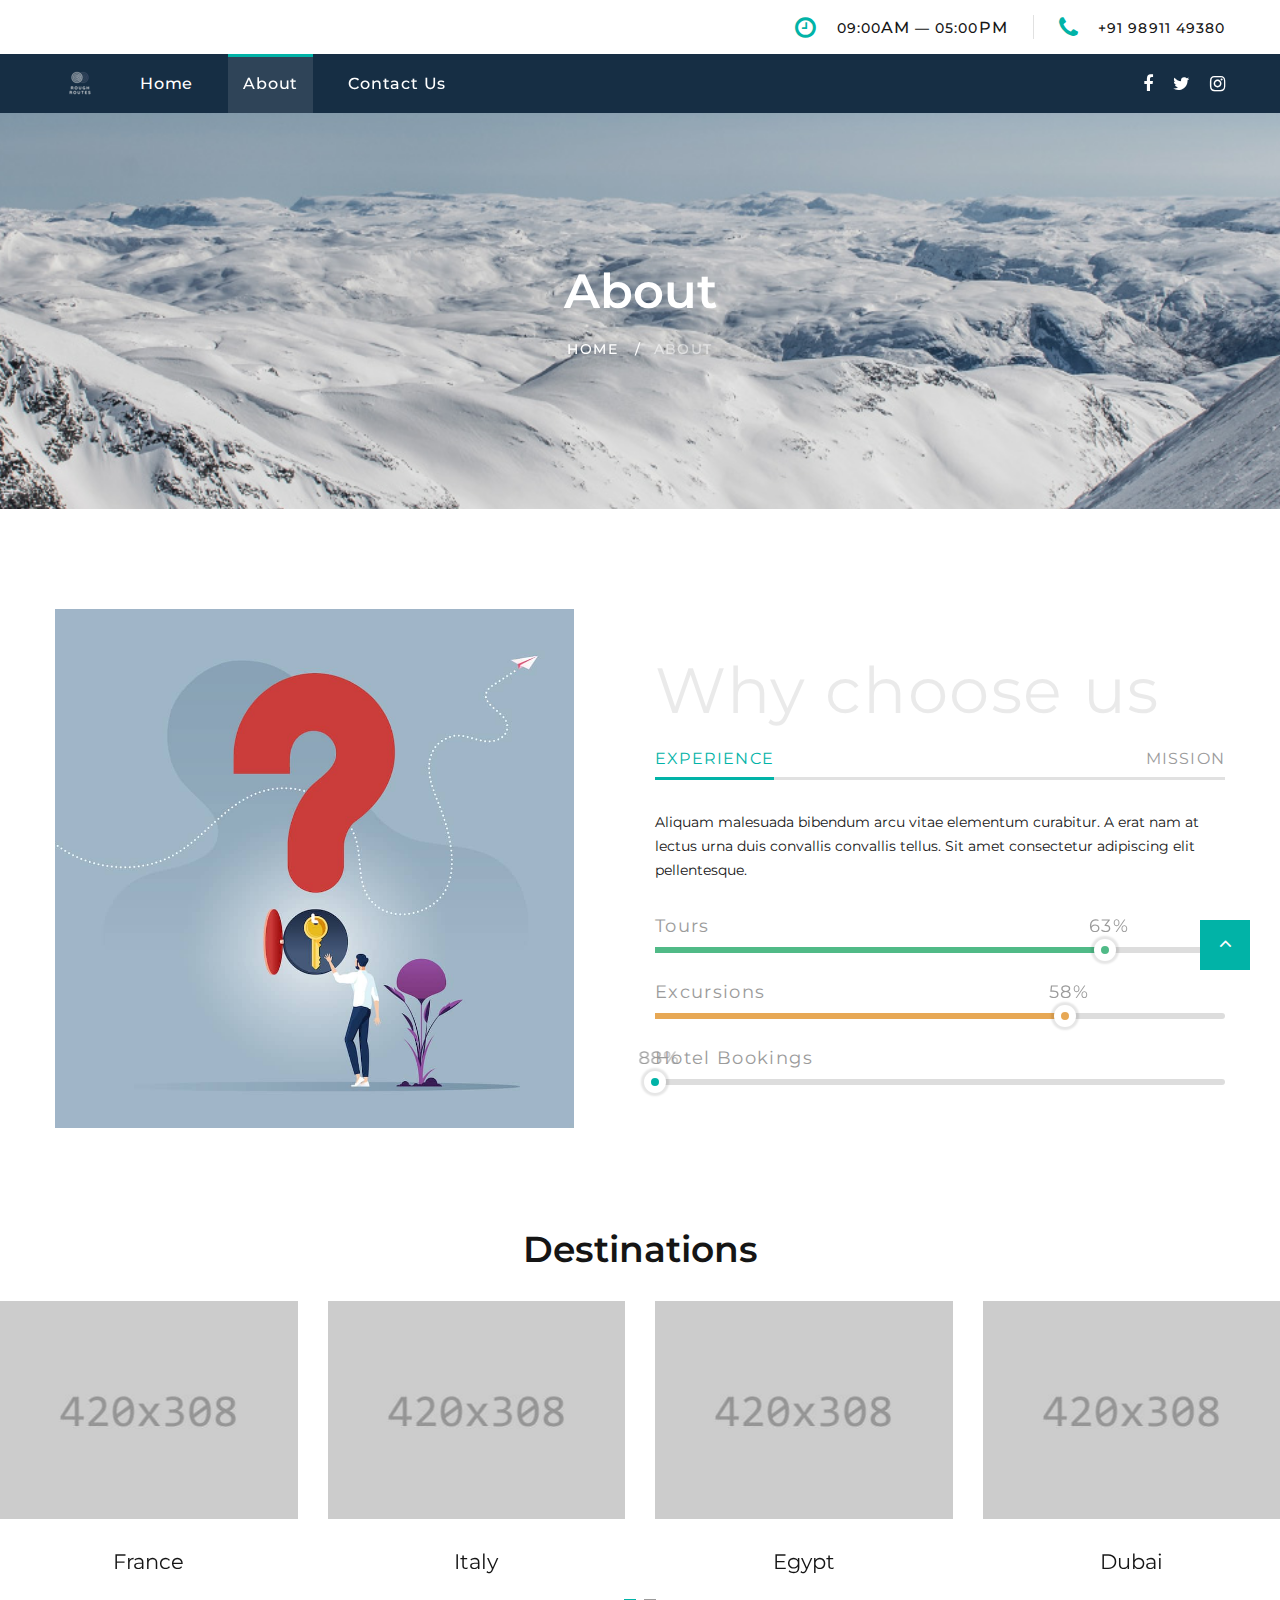
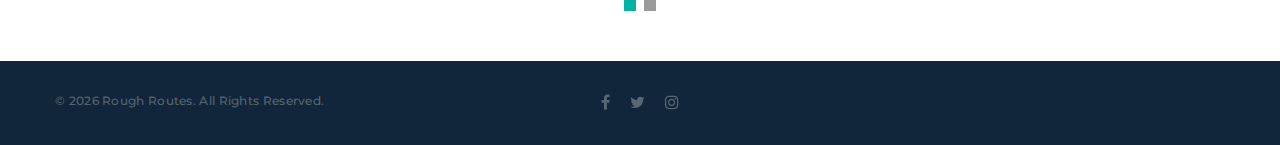
<file: about.html>
<!DOCTYPE html>
<html class="wide wow-animation" lang="en">
  <head>
    <title>About</title>
    <meta name="format-detection" content="telephone=no">
    <meta name="viewport" content="width=device-width, height=device-height, initial-scale=1.0, maximum-scale=1.0, user-scalable=0">
    <meta http-equiv="X-UA-Compatible" content="IE=edge">
    <meta charset="utf-8">
    <link rel="icon" href="images/Logo.png" type="image/x-icon">
    <!-- Stylesheets-->
    <link rel="stylesheet" type="text/css" href="//fonts.googleapis.com/css?family=Montserrat:400,500,600,700%7CPoppins:400%7CTeko:300,400">
    <link rel="stylesheet" href="css/bootstrap.css">
    <link rel="stylesheet" href="css/fonts.css">
    <link rel="stylesheet" href="css/style.css">
    <style>.ie-panel{display: none;background: #212121;padding: 10px 0;box-shadow: 3px 3px 5px 0 rgba(0,0,0,.3);clear: both;text-align:center;position: relative;z-index: 1;} html.ie-10 .ie-panel, html.lt-ie-10 .ie-panel {display: block;}</style>
  </head>
  <body>
    <div class="ie-panel"><a href="http://windows.microsoft.com/en-US/internet-explorer/"><img src="images/ie8-panel/warning_bar_0000_us.jpg" height="42" width="820" alt="You are using an outdated browser. For a faster, safer browsing experience, upgrade for free today."></a></div>
    <div class="preloader">
      <div class="preloader-body">
        <div class="cssload-container">
          <div class="cssload-speeding-wheel"></div>
        </div>
        <p>Loading...</p>
      </div>
    </div>
    <div class="page">
      <header class="section page-header">
        <!-- RD Navbar-->
        <div class="rd-navbar-wrap">
          <nav class="rd-navbar rd-navbar-corporate" data-layout="rd-navbar-fixed" data-sm-layout="rd-navbar-fixed" data-md-layout="rd-navbar-fixed" data-md-device-layout="rd-navbar-fixed" data-lg-layout="rd-navbar-static" data-lg-device-layout="rd-navbar-fixed" data-xl-layout="rd-navbar-static" data-xl-device-layout="rd-navbar-static" data-xxl-layout="rd-navbar-static" data-xxl-device-layout="rd-navbar-static" data-lg-stick-up-offset="46px" data-xl-stick-up-offset="46px" data-xxl-stick-up-offset="106px" data-lg-stick-up="true" data-xl-stick-up="true" data-xxl-stick-up="true">
            <div class="rd-navbar-collapse-toggle rd-navbar-fixed-element-1" data-rd-navbar-toggle=".rd-navbar-collapse"><span></span></div>
            <div class="rd-navbar-aside-outer">
              <div class="rd-navbar-aside ">
                <!-- RD Navbar Panel-->
                <div class="rd-navbar-panel">
                  <!-- RD Navbar Toggle-->
                  <button class="rd-navbar-toggle" data-rd-navbar-toggle=".rd-navbar-nav-wrap"><span></span></button>
                </div>
                <div class="rd-navbar-aside-right rd-navbar-collapse">
                  <ul class="rd-navbar-corporate-contacts">
                    <li>
                      <div class="unit unit-spacing-xs">
                        <div class="unit-left"><span class="icon fa fa-clock-o"></span></div>
                        <div class="unit-body">
                          <p>09:00<span>am</span> — 05:00<span>pm</span></p>
                        </div>
                      </div>
                    </li>
                    <li>
                      <div class="unit unit-spacing-xs">
                        <div class="unit-left"><span class="icon fa fa-phone"></span></div>
                        <div class="unit-body"><a class="link-phone" href="tel:#">+91 98911 49380</a></div>
                      </div>
                    </li>
                  </ul>
                </div>
              </div>
            </div>
            <div class="rd-navbar-main-outer">
              <div class="rd-navbar-main">
                <div class="rd-navbar-nav-wrap">
                  <ul class="list-inline list-inline-md rd-navbar-corporate-list-social">
                    <li><a class="icon fa fa-facebook" href="https://www.facebook.com/pages/category/Personal-Blog/Rough-Routes-373484726761006/"></a></li>
                    <li><a class="icon fa fa-twitter" href="#"></a></li>
                    <li><a class="icon fa fa-instagram" href="https://www.instagram.com/rough_routes/"></a></li>
                  </ul>
                  <!-- RD Navbar Nav-->
                  <ul class="rd-navbar-nav">
                      <li class="rd-nav-item align-item">
                    <!--Brand--><a class="brand" href="index.html"><img src="images/MiniLogo.png" alt="" width="50" height="50"/></a>
                  </li>
                    <li class="rd-nav-item"><a class="rd-nav-link" href="main.html">Home</a>
                    </li>
                    <li class="rd-nav-item active"><a class="rd-nav-link" href="about.html">About</a>
                    </li>
                    <li class="rd-nav-item"><a class="rd-nav-link" href="contact-us.html">Contact Us</a>
                    </li>
                  </ul>
                </div>
              </div>
            </div>
          </nav>
        </div>
      </header>
      <!-- Breadcrumbs -->
      <section class="breadcrumbs-custom-inset">
        <div class="breadcrumbs-custom context-dark bg-overlay-60">
          <div class="container">
            <h2 class="breadcrumbs-custom-title">About</h2>
            <ul class="breadcrumbs-custom-path">
              <li><a href="index.html">Home</a></li>
              <li class="active">About</li>
            </ul>
          </div>
          <div class="box-position" style="background-image: url(images/aboutus-bg.jpg);"></div>
        </div>
      </section>
      <!-- Why choose us-->
      <section class="section section-sm section-first bg-default text-md-left">
        <div class="container">
          <div class="row row-50 justify-content-center align-items-xl-center">
            <div class="col-md-10 col-lg-5 col-xl-6"><img src="images/526.jpg" alt="" width="519" height="564"/>
            </div>
            <div class="col-md-10 col-lg-7 col-xl-6">
              <h1 class="text-spacing-25 font-weight-normal title-opacity-9">Why choose us</h1>
              <!-- Bootstrap tabs-->
              <div class="tabs-custom tabs-horizontal tabs-line" id="tabs-4">
                <!-- Nav tabs-->
                <ul class="nav nav-tabs">
                  <li class="nav-item" role="presentation"><a class="nav-link active" href="#tabs-4-1" data-toggle="tab">Experience</a></li>
                  <li class="nav-item" role="presentation"><a class="nav-link" href="#tabs-4-3" data-toggle="tab">Mission</a></li>
                </ul>
                <!-- Tab panes-->
                <div class="tab-content">
                  <div class="tab-pane fade show active" id="tabs-4-1">
                    <p>Aliquam malesuada bibendum arcu vitae elementum curabitur. A erat nam at lectus urna duis convallis convallis tellus. Sit amet consectetur adipiscing elit pellentesque.</p>
                    <!-- Linear progress bar-->
                    <article class="progress-linear progress-secondary">
                      <div class="progress-header">
                        <p>Tours</p>
                      </div>
                      <div class="progress-bar-linear-wrap">
                        <div class="progress-bar-linear" data-gradient=""><span class="progress-value">79</span><span class="progress-marker"></span></div>
                      </div>
                    </article>
                    <!-- Linear progress bar-->
                    <article class="progress-linear progress-orange">
                      <div class="progress-header">
                        <p>Excursions</p>
                      </div>
                      <div class="progress-bar-linear-wrap">
                        <div class="progress-bar-linear" data-gradient=""><span class="progress-value">72</span><span class="progress-marker"></span></div>
                      </div>
                    </article>
                    <!-- Linear progress bar-->
                    <article class="progress-linear">
                      <div class="progress-header">
                        <p>Hotel Bookings</p>
                      </div>
                      <div class="progress-bar-linear-wrap">
                        <div class="progress-bar-linear" data-gradient=""><span class="progress-value">88</span><span class="progress-marker"></span></div>
                      </div>
                    </article>
                  </div>
                  <div class="tab-pane fade" id="tabs-4-2">
                  </div>
                  <div class="tab-pane fade" id="tabs-4-3">
                    <p>Orci nulla pellentesque dignissim enim sit. Elit ullamcorper dignissim cras tincidunt lobortis feugiat vivamus. Nibh mauris cursus mattis molestie a iaculis at erat pellentesque.</p>
                    <div class="text-center text-sm-left offset-top-30 tab-height">
                      <ul class="row-16 list-0 list-custom list-marked list-marked-sm list-marked-secondary">
                        <li>Lorem ipsum</li>
                        <li>Consectetur adipiscing</li>
                        <li>Sed do eiusmod</li>
                        <li>Tempor incididunt</li>
                        <li>Sem fringilla</li>
                        <li>Ut venenatis</li>
                      </ul>
                    </div>
                    <div class="group-md group-middle"><a class="button button-width-xl-230 button-primary button-pipaluk" href="#">Get in touch</a><a class="button button-black-outline button-md" href="#">Download presentation</a></div>
                  </div>
                </div>
              </div>
            </div>
          </div>
        </div>
      </section>
      <!-- Latest Projects-->
      <section class="section section-sm section-fluid bg-default">
        <div class="container">
          <h3>Destinations</h3>
        </div>
        <!-- Owl Carousel-->
        <div class="owl-carousel owl-classic owl-timeline" data-items="1" data-md-items="2" data-lg-items="3" data-xl-items="4" data-margin="30" data-autoplay="false" data-nav="true" data-dots="true">
          <div class="owl-item">
            <!-- Thumbnail Classic-->
            <article class="thumbnail thumbnail-mary">
              <div class="thumbnail-mary-figure"><img src="images/gallery-image-11-420x308.jpg" alt="" width="420" height="308"/>
              </div>
              <div class="thumbnail-mary-caption"><a class="icon fl-bigmug-line-zoom60" href="images/gallery-image-11-1200x800-original.jpg" data-lightgallery="item"><img src="images/gallery-image-11-420x308.jpg" alt="" width="420" height="308"/></a>
              </div>
            </article>
            <div class="thumbnail-mary-description">
              <h5 class="thumbnail-mary-project"><a href="#">France</a></h5><span class="thumbnail-mary-decor"></span>
              <h5 class="thumbnail-mary-time">
              </h5>
            </div>
          </div>
          <div class="owl-item">
            <!-- Thumbnail Classic-->
            <article class="thumbnail thumbnail-mary">
              <div class="thumbnail-mary-figure"><img src="images/gallery-image-12-420x308.jpg" alt="" width="420" height="308"/>
              </div>
              <div class="thumbnail-mary-caption"><a class="icon fl-bigmug-line-zoom60" href="images/gallery-image-12-1200x800-original.jpg" data-lightgallery="item"><img src="images/gallery-image-12-420x308.jpg" alt="" width="420" height="308"/></a>
              </div>
            </article>
            <div class="thumbnail-mary-description">
              <h5 class="thumbnail-mary-project"><a href="#">Italy</a></h5><span class="thumbnail-mary-decor"></span>
              <h5 class="thumbnail-mary-time">
              </h5>
            </div>
          </div>
          <div class="owl-item">
            <!-- Thumbnail Classic-->
            <article class="thumbnail thumbnail-mary">
              <div class="thumbnail-mary-figure"><img src="images/gallery-image-13-420x308.jpg" alt="" width="420" height="308"/>
              </div>
              <div class="thumbnail-mary-caption"><a class="icon fl-bigmug-line-zoom60" href="images/gallery-image-13-1200x800-original.jpg" data-lightgallery="item"><img src="images/gallery-image-13-420x308.jpg" alt="" width="420" height="308"/></a>
              </div>
            </article>
            <div class="thumbnail-mary-description">
              <h5 class="thumbnail-mary-project"><a href="#">Egypt</a></h5><span class="thumbnail-mary-decor"></span>
              <h5 class="thumbnail-mary-time">
              </h5>
            </div>
          </div>
          <div class="owl-item">
            <!-- Thumbnail Classic-->
            <article class="thumbnail thumbnail-mary">
              <div class="thumbnail-mary-figure"><img src="images/gallery-image-14-420x308.jpg" alt="" width="420" height="308"/>
              </div>
              <div class="thumbnail-mary-caption"><a class="icon fl-bigmug-line-zoom60" href="images/gallery-image-14-1200x800-original.jpg" data-lightgallery="item"><img src="images/gallery-image-14-420x308.jpg" alt="" width="420" height="308"/></a>
              </div>
            </article>
            <div class="thumbnail-mary-description">
              <h5 class="thumbnail-mary-project"><a href="#">Dubai</a></h5><span class="thumbnail-mary-decor"></span>
              <h5 class="thumbnail-mary-time">
              </h5>
            </div>
          </div>
          <div class="owl-item">
            <!-- Thumbnail Classic-->
            <article class="thumbnail thumbnail-mary">
              <div class="thumbnail-mary-figure"><img src="images/gallery-image-15-420x308.jpg" alt="" width="420" height="308"/>
              </div>
              <div class="thumbnail-mary-caption"><a class="icon fl-bigmug-line-zoom60" href="images/gallery-image-15-1200x800-original.jpg" data-lightgallery="item"><img src="images/gallery-image-15-420x308.jpg" alt="" width="420" height="308"/></a>
              </div>
            </article>
            <div class="thumbnail-mary-description">
              <h5 class="thumbnail-mary-project"><a href="#">Spain</a></h5><span class="thumbnail-mary-decor"></span>
              <h5 class="thumbnail-mary-time">
              </h5>
            </div>
          </div>
          <div class="owl-item">
            <!-- Thumbnail Classic-->
            <article class="thumbnail thumbnail-mary">
              <div class="thumbnail-mary-figure"><img src="images/gallery-image-16-420x308.jpg" alt="" width="420" height="308"/>
              </div>
              <div class="thumbnail-mary-caption"><a class="icon fl-bigmug-line-zoom60" href="images/gallery-image-16-1200x800-original.jpg" data-lightgallery="item"><img src="images/gallery-image-16-420x308.jpg" alt="" width="420" height="308"/></a>
              </div>
            </article>
            <div class="thumbnail-mary-description">
              <h5 class="thumbnail-mary-project"><a href="#">Africa</a></h5><span class="thumbnail-mary-decor"></span>
              <h5 class="thumbnail-mary-time">
              </h5>
            </div>
          </div>
        </div>
      </section>
      <!-- Page Footer-->
      <footer class="section footer-corporate context-dark">
        <div class="footer-corporate-bottom-panel">
          <div class="container">
            <div class="row justfy-content-xl-space-berween row-10 align-items-md-center2">
              <div class="col-sm-6 col-md-4 text-sm-right text-md-center">
                <div>
                  <ul class="list-inline list-inline-sm footer-social-list-2">
                    <li><a class="icon fa fa-facebook" href="https://www.facebook.com/pages/category/Personal-Blog/Rough-Routes-373484726761006/"></a></li>
                    <li><a class="icon fa fa-twitter" href="#"></a></li>
                    <li><a class="icon fa fa-instagram" href="https://www.instagram.com/rough_routes/"></a></li>
                  </ul>
                </div>
              </div>
              <div class="col-sm-6 col-md-4 order-sm-first">
                <!-- Rights-->
                <p class="rights"><span>&copy;&nbsp;</span><span class="copyright-year"></span><span>&nbsp;</span><span>Rough Routes</span>. All Rights Reserved.</p>
              </div>
            </div>
          </div>
        </div>
      </footer>
    </div>
    <!-- Global Mailform Output-->
    <div class="snackbars" id="form-output-global"></div>
    <!-- Javascript-->
    <script src="js/core.min.js"></script>
    <script src="js/script.js"></script>
  </body>
</html>
</file>
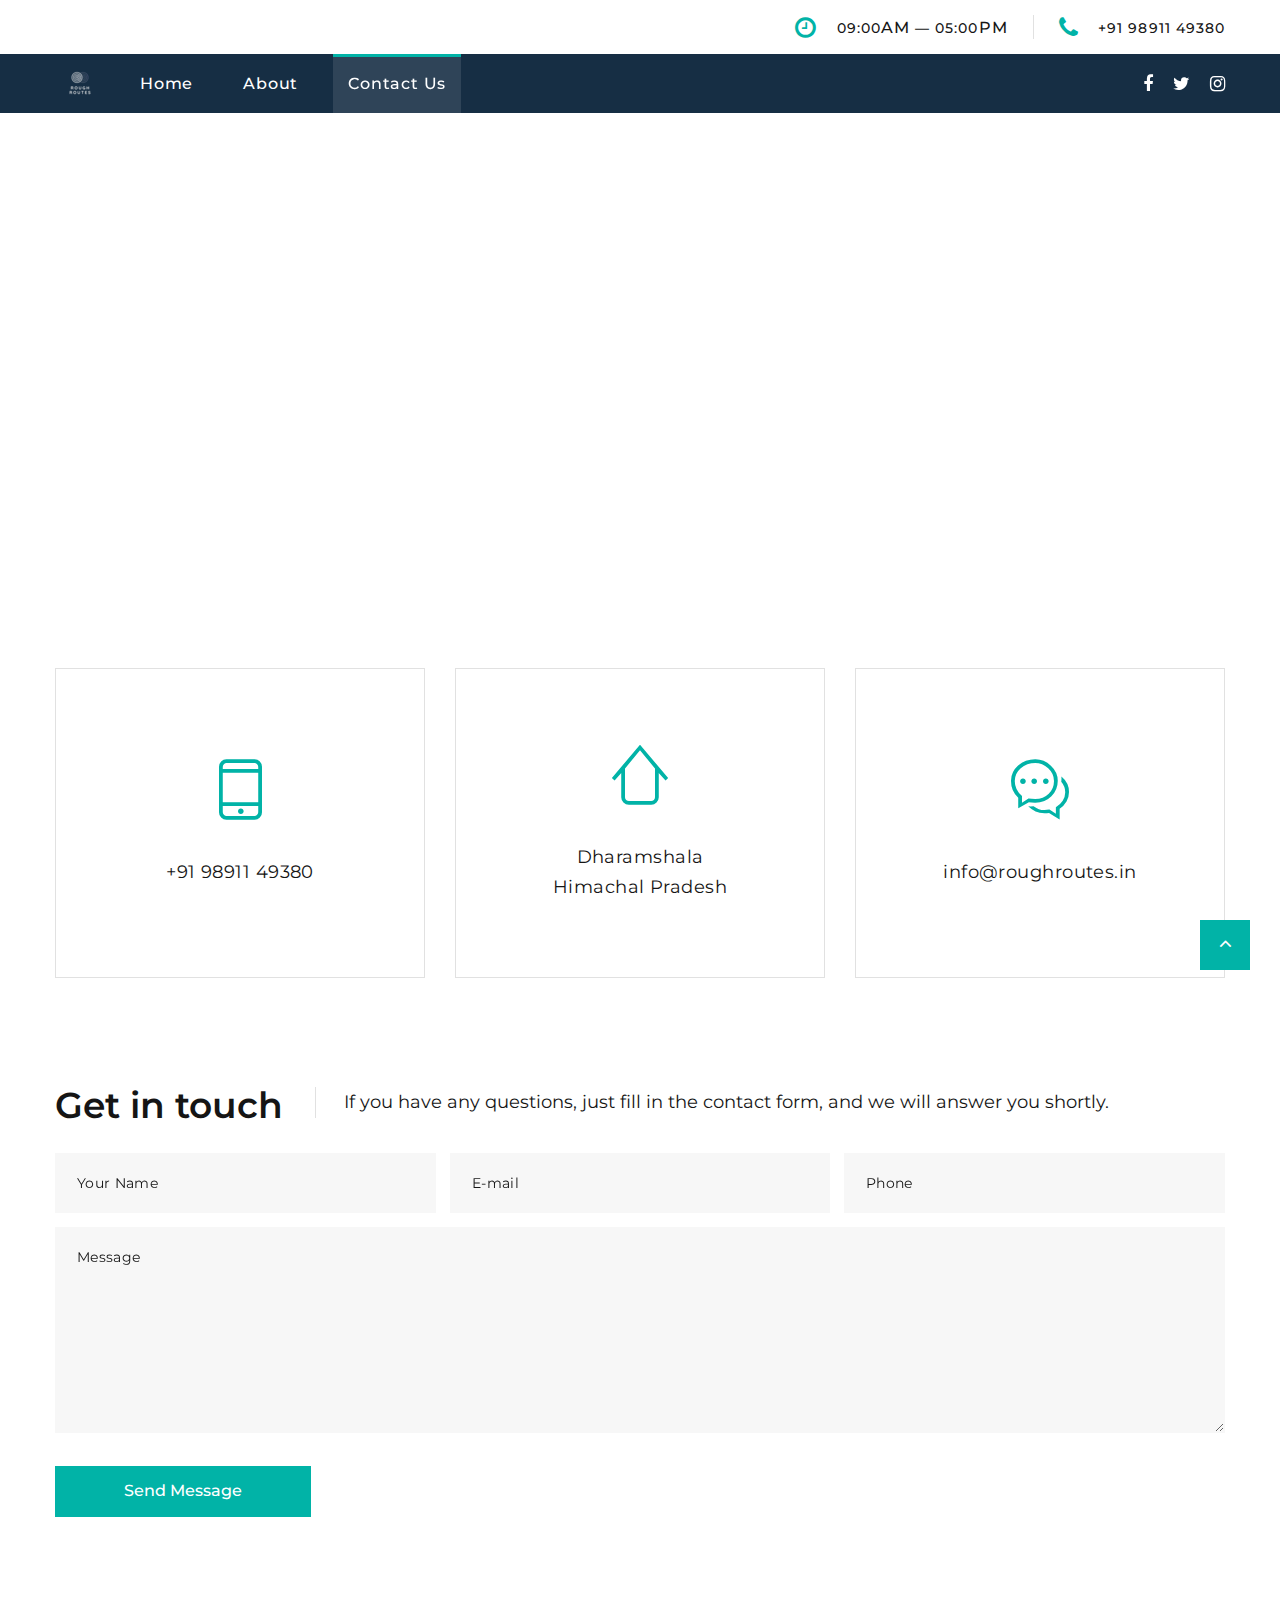
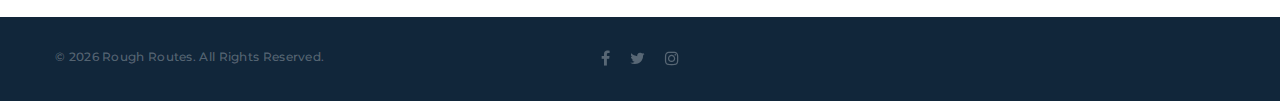
<file: contact-us.html>
<!DOCTYPE html>
<html class="wide wow-animation" lang="en">
  <head>
    <title>Contact Us</title>
    <meta name="format-detection" content="telephone=no">
    <meta name="viewport" content="width=device-width, height=device-height, initial-scale=1.0, maximum-scale=1.0, user-scalable=0">
    <meta http-equiv="X-UA-Compatible" content="IE=edge">
    <meta charset="utf-8">
    <link rel="icon" href="images/Logo.png" type="image/x-icon">
    <!-- Stylesheets-->
    <link rel="stylesheet" type="text/css" href="//fonts.googleapis.com/css?family=Montserrat:400,500,600,700%7CPoppins:400%7CTeko:300,400">
    <link rel="stylesheet" href="css/bootstrap.css">
    <link rel="stylesheet" href="css/fonts.css">
    <link rel="stylesheet" href="css/style.css">
    <style>.ie-panel{display: none;background: #212121;padding: 10px 0;box-shadow: 3px 3px 5px 0 rgba(0,0,0,.3);clear: both;text-align:center;position: relative;z-index: 1;} html.ie-10 .ie-panel, html.lt-ie-10 .ie-panel {display: block;}</style>
  </head>
  <body>
    <div class="ie-panel"><a href="http://windows.microsoft.com/en-US/internet-explorer/"><img src="images/ie8-panel/warning_bar_0000_us.jpg" height="42" width="820" alt="You are using an outdated browser. For a faster, safer browsing experience, upgrade for free today."></a></div>
    <div class="preloader">
      <div class="preloader-body">
        <div class="cssload-container">
          <div class="cssload-speeding-wheel"></div>
        </div>
        <p>Loading...</p>
      </div>
    </div>
    <div class="page">
      <header class="section page-header">
        <!-- RD Navbar-->
        <div class="rd-navbar-wrap">
          <nav class="rd-navbar rd-navbar-corporate" data-layout="rd-navbar-fixed" data-sm-layout="rd-navbar-fixed" data-md-layout="rd-navbar-fixed" data-md-device-layout="rd-navbar-fixed" data-lg-layout="rd-navbar-static" data-lg-device-layout="rd-navbar-fixed" data-xl-layout="rd-navbar-static" data-xl-device-layout="rd-navbar-static" data-xxl-layout="rd-navbar-static" data-xxl-device-layout="rd-navbar-static" data-lg-stick-up-offset="46px" data-xl-stick-up-offset="46px" data-xxl-stick-up-offset="106px" data-lg-stick-up="true" data-xl-stick-up="true" data-xxl-stick-up="true">
            <div class="rd-navbar-collapse-toggle rd-navbar-fixed-element-1" data-rd-navbar-toggle=".rd-navbar-collapse"><span></span></div>
             <div class="rd-navbar-aside-outer">
              <div class="rd-navbar-aside ">
                <!-- RD Navbar Panel-->
                <div class="rd-navbar-panel">
                  <!-- RD Navbar Toggle-->
                  <button class="rd-navbar-toggle" data-rd-navbar-toggle=".rd-navbar-nav-wrap"><span></span></button>
                </div>
                <div class="rd-navbar-aside-right rd-navbar-collapse">
                  <ul class="rd-navbar-corporate-contacts">
                    <li>
                      <div class="unit unit-spacing-xs">
                        <div class="unit-left"><span class="icon fa fa-clock-o"></span></div>
                        <div class="unit-body">
                          <p>09:00<span>am</span> — 05:00<span>pm</span></p>
                        </div>
                      </div>
                    </li>
                    <li>
                      <div class="unit unit-spacing-xs">
                        <div class="unit-left"><span class="icon fa fa-phone"></span></div>
                        <div class="unit-body"><a class="link-phone" href="tel:#"> +91 98911 49380</a></div>
                      </div>
                    </li>
                  </ul>
                </div>
              </div>
            </div>
            <div class="rd-navbar-main-outer">
              <div class="rd-navbar-main">
                <div class="rd-navbar-nav-wrap">
                  <ul class="list-inline list-inline-md rd-navbar-corporate-list-social">
                    <li><a class="icon fa fa-facebook" href="https://www.facebook.com/pages/category/Personal-Blog/Rough-Routes-373484726761006/"></a></li>
                    <li><a class="icon fa fa-twitter" href="#"></a></li>
                    <li><a class="icon fa fa-instagram" href="https://www.instagram.com/rough_routes/"></a></li>
                  </ul>
                  <!-- RD Navbar Nav-->
                  <ul class="rd-navbar-nav">
                    <li class="rd-nav-item align-item">
                    <!--Brand--><a class="brand" href="index.html"><img src="images/MiniLogo.png" alt="" width="50" height="50"/></a>
                    </li>
                    <li class="rd-nav-item"><a class="rd-nav-link" href="main.html">Home</a>
                    </li>
                    <li class="rd-nav-item"><a class="rd-nav-link" href="about.html">About</a>
                    </li>
                    <li class="rd-nav-item active"><a class="rd-nav-link" href="contact-us.html">Contact Us</a>
                    </li>
                  </ul>
                </div>
              </div>
            </div>
          </nav>
        </div>
      </header>
      <!-- RD Google Map-->
      <section class="section section-fluid">
        <div class="google-map-container" data-zoom="5" data-icon="images/gmap_marker.png" data-icon-active="images/gmap_marker.png" data-center="9870 St Vincent Place, Glasgow, DC 45 Fr 45." data-styles="[{&quot;featureType&quot;:&quot;landscape&quot;,&quot;stylers&quot;:[{&quot;hue&quot;:&quot;#FFBB00&quot;},{&quot;saturation&quot;:43.400000000000006},{&quot;lightness&quot;:37.599999999999994},{&quot;gamma&quot;:1}]},{&quot;featureType&quot;:&quot;road.highway&quot;,&quot;stylers&quot;:[{&quot;hue&quot;:&quot;#FFC200&quot;},{&quot;saturation&quot;:-61.8},{&quot;lightness&quot;:45.599999999999994},{&quot;gamma&quot;:1}]},{&quot;featureType&quot;:&quot;road.arterial&quot;,&quot;stylers&quot;:[{&quot;hue&quot;:&quot;#FF0300&quot;},{&quot;saturation&quot;:-100},{&quot;lightness&quot;:51.19999999999999},{&quot;gamma&quot;:1}]},{&quot;featureType&quot;:&quot;road.local&quot;,&quot;stylers&quot;:[{&quot;hue&quot;:&quot;#FF0300&quot;},{&quot;saturation&quot;:-100},{&quot;lightness&quot;:52},{&quot;gamma&quot;:1}]},{&quot;featureType&quot;:&quot;water&quot;,&quot;stylers&quot;:[{&quot;hue&quot;:&quot;#0078FF&quot;},{&quot;saturation&quot;:-13.200000000000003},{&quot;lightness&quot;:2.4000000000000057},{&quot;gamma&quot;:1}]},{&quot;featureType&quot;:&quot;poi&quot;,&quot;stylers&quot;:[{&quot;hue&quot;:&quot;#00FF6A&quot;},{&quot;saturation&quot;:-1.0989010989011234},{&quot;lightness&quot;:11.200000000000017},{&quot;gamma&quot;:1}]}]">
          <div class="google-map"></div>
          <ul class="google-map-markers">
            <li data-location="9870 St Vincent Place, Glasgow, DC 45 Fr 45." data-description="9870 St Vincent Place, Glasgow"></li>
          </ul>
        </div>
      </section>

      <!-- Contact information-->
      <section class="section section-sm section-first bg-default">
        <div class="container">
          <div class="row row-30 justify-content-center">
            <div class="col-sm-8 col-md-6 col-lg-4">
              <article class="box-contacts">
                <div class="box-contacts-body">
                  <div class="box-contacts-icon fl-bigmug-line-cellphone55"></div>
                  <div class="box-contacts-decor"></div>
                    <p class="box-contacts-link"><a href="tel:#">+91 98911 49380</a></p>
                </div>
              </article>
            </div>
            <div class="col-sm-8 col-md-6 col-lg-4">
              <article class="box-contacts">
                <div class="box-contacts-body">
                  <div class="box-contacts-icon fl-bigmug-line-up104"></div>
                  <div class="box-contacts-decor"></div>
                  <p class="box-contacts-link"><a href="#">Dharamshala<br> Himachal Pradesh</a></p>
                </div>
              </article>
            </div>
            <div class="col-sm-8 col-md-6 col-lg-4">
              <article class="box-contacts">
                <div class="box-contacts-body">
                  <div class="box-contacts-icon fl-bigmug-line-chat55"></div>
                  <div class="box-contacts-decor"></div>
                  <p class="box-contacts-link"><a href="mailto:#">info@roughroutes.in</a></p>
                </div>
              </article>
            </div>
          </div>
        </div>
      </section>

      <!-- Contact Form-->
      <section class="section section-sm section-last bg-default text-left">
        <div class="container">
          <article class="title-classic">
            <div class="title-classic-title">
              <h3>Get in touch</h3>
            </div>
            <div class="title-classic-text">
              <p>If you have any questions, just fill in the contact form, and we will answer you shortly.</p>
            </div>
          </article>
          <form class="rd-form rd-form-variant-2 rd-mailform" data-form-output="form-output-global" data-form-type="contact" method="post" action="bat/rd-mailform.php">
            <div class="row row-14 gutters-14">
              <div class="col-md-4">
                <div class="form-wrap">
                  <input class="form-input" id="contact-your-name-2" type="text" name="name" data-constraints="@Required">
                  <label class="form-label" for="contact-your-name-2">Your Name</label>
                </div>
              </div>
              <div class="col-md-4">
                <div class="form-wrap">
                  <input class="form-input" id="contact-email-2" type="email" name="email" data-constraints="@Email @Required">
                  <label class="form-label" for="contact-email-2">E-mail</label>
                </div>
              </div>
              <div class="col-md-4">
                <div class="form-wrap">
                  <input class="form-input" id="contact-phone-2" type="text" name="phone" data-constraints="@Numeric">
                  <label class="form-label" for="contact-phone-2">Phone</label>
                </div>
              </div>
              <div class="col-12">
                <div class="form-wrap">
                  <label class="form-label" for="contact-message-2">Message</label>
                  <textarea class="form-input textarea-lg" id="contact-message-2" name="message" data-constraints="@Required"></textarea>
                </div>
              </div>
            </div>
            <button class="button button-primary button-pipaluk" type="submit">Send Message</button>
          </form>
        </div>
      </section>
      <!-- FOOTER -->
     <footer class="section footer-corporate context-dark">
        <div class="footer-corporate-bottom-panel">
          <div class="container">
            <div class="row justfy-content-xl-space-berween row-10 align-items-md-center2">
              <div class="col-sm-6 col-md-4 text-sm-right text-md-center">
                <div>
                  <ul class="list-inline list-inline-sm footer-social-list-2">
                    <li><a class="icon fa fa-facebook" href="https://www.facebook.com/pages/category/Personal-Blog/Rough-Routes-373484726761006/"></a></li>
                    <li><a class="icon fa fa-twitter" href="#"></a></li>
                    <li><a class="icon fa fa-instagram" href="https://www.instagram.com/rough_routes/"></a></li>
                  </ul>
                </div>
              </div>
              <div class="col-sm-6 col-md-4 order-sm-first">
                <!-- Rights-->
                <p class="rights"><span>&copy;&nbsp;</span><span class="copyright-year"></span><span>&nbsp;</span><span>Rough Routes</span>. All Rights Reserved.</p>
              </div>
            </div>
          </div>
        </div>
      </footer>
    </div>
    <!-- Global Mailform Output-->
    <div class="snackbars" id="form-output-global"></div>
    <!-- Javascript-->
    <script src="js/core.min.js"></script>
    <script src="js/script.js"></script>
  </body>
</html>
</file>
<file: css/fonts.css>
/*
*
* Fonts
*//*
*
* Font Awesome Icons 4.7.0
* --------------------------------------------------
*/@font-face {	font-family: 'FontAwesome';	src: url("../fonts/fontawesome-webfont.eot?v=4.7.0");	src: url("../fonts/fontawesome-webfont.eot?#iefix&v=4.7.0") format("embedded-opentype"), url("../fonts/fontawesome-webfont.woff2?v=4.7.0") format("woff2"), url("../fonts/fontawesome-webfont.woff?v=4.7.0") format("woff"), url("../fonts/fontawesome-webfont.ttf?v=4.7.0") format("truetype"), url("../fonts/fontawesome-webfont.svg?v=4.7.0#fontawesomeregular") format("svg");	font-weight: normal;	font-style: normal;}.fa {	display: inline-block;	font-family: 'FontAwesome';	font-size: inherit;	text-rendering: auto;	-webkit-font-smoothing: antialiased;	-moz-osx-font-smoothing: grayscale;}[class*='fa-']:before {	font-weight: 400;	font-family: 'FontAwesome';}/* makes the font 33% larger relative to the icon container */.fa-lg {	font-size: 1.33333333em;	line-height: 0.75em;	vertical-align: -15%;}.fa-2x {	font-size: 2em;}.fa-3x {	font-size: 3em;}.fa-4x {	font-size: 4em;}.fa-5x {	font-size: 5em;}.fa-fw {	width: 1.28571429em;	text-align: center;}.fa-ul {	padding-left: 0;	margin-left: 2.14285714em;	list-style-type: none;}.fa-ul > li {	position: relative;}.fa-li {	position: absolute;	left: -2.14285714em;	width: 2.14285714em;	top: 0.14285714em;	text-align: center;}.fa-li.fa-lg {	left: -1.85714286em;}.fa-border {	padding: .2em .25em .15em;	border: solid 0.08em #eeeeee;	border-radius: .1em;}.fa-pull-left {	float: left;}.fa-pull-right {	float: right;}.fa.fa-pull-left {	margin-right: .3em;}.fa.fa-pull-right {	margin-left: .3em;}/* Deprecated as of 4.4.0 */.pull-right {	float: right;}.pull-left {	float: left;}.fa.pull-left {	margin-right: .3em;}.fa.pull-right {	margin-left: .3em;}.fa-spin {	-webkit-animation: fa-spin 2s infinite linear;	animation: fa-spin 2s infinite linear;}.fa-pulse {	-webkit-animation: fa-spin 1s infinite steps(8);	animation: fa-spin 1s infinite steps(8);}@-webkit-keyframes fa-spin {	0% {		-webkit-transform: rotate(0deg);		transform: rotate(0deg);	}	100% {		-webkit-transform: rotate(359deg);		transform: rotate(359deg);	}}@keyframes fa-spin {	0% {		-webkit-transform: rotate(0deg);		transform: rotate(0deg);	}	100% {		-webkit-transform: rotate(359deg);		transform: rotate(359deg);	}}.fa-rotate-90 {	-ms-filter: "progid:DXImageTransform.Microsoft.BasicImage(rotation=1)";	-webkit-transform: rotate(90deg);	-ms-transform: rotate(90deg);	transform: rotate(90deg);}.fa-rotate-180 {	-ms-filter: "progid:DXImageTransform.Microsoft.BasicImage(rotation=2)";	-webkit-transform: rotate(180deg);	-ms-transform: rotate(180deg);	transform: rotate(180deg);}.fa-rotate-270 {	-ms-filter: "progid:DXImageTransform.Microsoft.BasicImage(rotation=3)";	-webkit-transform: rotate(270deg);	-ms-transform: rotate(270deg);	transform: rotate(270deg);}.fa-flip-horizontal {	-ms-filter: "progid:DXImageTransform.Microsoft.BasicImage(rotation=0, mirror=1)";	-webkit-transform: scale(-1, 1);	-ms-transform: scale(-1, 1);	transform: scale(-1, 1);}.fa-flip-vertical {	-ms-filter: "progid:DXImageTransform.Microsoft.BasicImage(rotation=2, mirror=1)";	-webkit-transform: scale(1, -1);	-ms-transform: scale(1, -1);	transform: scale(1, -1);}:root .fa-rotate-90,:root .fa-rotate-180,:root .fa-rotate-270,:root .fa-flip-horizontal,:root .fa-flip-vertical {	filter: none;}.fa-stack {	position: relative;	display: inline-block;	width: 2em;	height: 2em;	line-height: 2em;	vertical-align: middle;}.fa-stack-1x,.fa-stack-2x {	position: absolute;	left: 0;	width: 100%;	text-align: center;}.fa-stack-1x {	line-height: inherit;}.fa-stack-2x {	font-size: 2em;}.fa-inverse {	color: #ffffff;}/* Font Awesome uses the Unicode Private Use Area (PUA) to ensure screen
   readers do not read off random characters that represent icons */.fa-glass:before {	content: "\f000";}.fa-music:before {	content: "\f001";}.fa-search:before {	content: "\f002";}.fa-envelope-o:before {	content: "\f003";}.fa-heart:before {	content: "\f004";}.fa-star:before {	content: "\f005";}.fa-star-o:before {	content: "\f006";}.fa-user:before {	content: "\f007";}.fa-film:before {	content: "\f008";}.fa-th-large:before {	content: "\f009";}.fa-th:before {	content: "\f00a";}.fa-th-list:before {	content: "\f00b";}.fa-check:before {	content: "\f00c";}.fa-remove:before,.fa-close:before,.fa-times:before {	content: "\f00d";}.fa-search-plus:before {	content: "\f00e";}.fa-search-minus:before {	content: "\f010";}.fa-power-off:before {	content: "\f011";}.fa-signal:before {	content: "\f012";}.fa-gear:before,.fa-cog:before {	content: "\f013";}.fa-trash-o:before {	content: "\f014";}.fa-home:before {	content: "\f015";}.fa-file-o:before {	content: "\f016";}.fa-clock-o:before {	content: "\f017";}.fa-road:before {	content: "\f018";}.fa-download:before {	content: "\f019";}.fa-arrow-circle-o-down:before {	content: "\f01a";}.fa-arrow-circle-o-up:before {	content: "\f01b";}.fa-inbox:before {	content: "\f01c";}.fa-play-circle-o:before {	content: "\f01d";}.fa-rotate-right:before,.fa-repeat:before {	content: "\f01e";}.fa-refresh:before {	content: "\f021";}.fa-list-alt:before {	content: "\f022";}.fa-lock:before {	content: "\f023";}.fa-flag:before {	content: "\f024";}.fa-headphones:before {	content: "\f025";}.fa-volume-off:before {	content: "\f026";}.fa-volume-down:before {	content: "\f027";}.fa-volume-up:before {	content: "\f028";}.fa-qrcode:before {	content: "\f029";}.fa-barcode:before {	content: "\f02a";}.fa-tag:before {	content: "\f02b";}.fa-tags:before {	content: "\f02c";}.fa-book:before {	content: "\f02d";}.fa-bookmark:before {	content: "\f02e";}.fa-print:before {	content: "\f02f";}.fa-camera:before {	content: "\f030";}.fa-font:before {	content: "\f031";}.fa-bold:before {	content: "\f032";}.fa-italic:before {	content: "\f033";}.fa-text-height:before {	content: "\f034";}.fa-text-width:before {	content: "\f035";}.fa-align-left:before {	content: "\f036";}.fa-align-center:before {	content: "\f037";}.fa-align-right:before {	content: "\f038";}.fa-align-justify:before {	content: "\f039";}.fa-list:before {	content: "\f03a";}.fa-dedent:before,.fa-outdent:before {	content: "\f03b";}.fa-indent:before {	content: "\f03c";}.fa-video-camera:before {	content: "\f03d";}.fa-photo:before,.fa-image:before,.fa-picture-o:before {	content: "\f03e";}.fa-pencil:before {	content: "\f040";}.fa-map-marker:before {	content: "\f041";}.fa-adjust:before {	content: "\f042";}.fa-tint:before {	content: "\f043";}.fa-edit:before,.fa-pencil-square-o:before {	content: "\f044";}.fa-share-square-o:before {	content: "\f045";}.fa-check-square-o:before {	content: "\f046";}.fa-arrows:before {	content: "\f047";}.fa-step-backward:before {	content: "\f048";}.fa-fast-backward:before {	content: "\f049";}.fa-backward:before {	content: "\f04a";}.fa-play:before {	content: "\f04b";}.fa-pause:before {	content: "\f04c";}.fa-stop:before {	content: "\f04d";}.fa-forward:before {	content: "\f04e";}.fa-fast-forward:before {	content: "\f050";}.fa-step-forward:before {	content: "\f051";}.fa-eject:before {	content: "\f052";}.fa-chevron-left:before {	content: "\f053";}.fa-chevron-right:before {	content: "\f054";}.fa-plus-circle:before {	content: "\f055";}.fa-minus-circle:before {	content: "\f056";}.fa-times-circle:before {	content: "\f057";}.fa-check-circle:before {	content: "\f058";}.fa-question-circle:before {	content: "\f059";}.fa-info-circle:before {	content: "\f05a";}.fa-crosshairs:before {	content: "\f05b";}.fa-times-circle-o:before {	content: "\f05c";}.fa-check-circle-o:before {	content: "\f05d";}.fa-ban:before {	content: "\f05e";}.fa-arrow-left:before {	content: "\f060";}.fa-arrow-right:before {	content: "\f061";}.fa-arrow-up:before {	content: "\f062";}.fa-arrow-down:before {	content: "\f063";}.fa-mail-forward:before,.fa-share:before {	content: "\f064";}.fa-expand:before {	content: "\f065";}.fa-compress:before {	content: "\f066";}.fa-plus:before {	content: "\f067";}.fa-minus:before {	content: "\f068";}.fa-asterisk:before {	content: "\f069";}.fa-exclamation-circle:before {	content: "\f06a";}.fa-gift:before {	content: "\f06b";}.fa-leaf:before {	content: "\f06c";}.fa-fire:before {	content: "\f06d";}.fa-eye:before {	content: "\f06e";}.fa-eye-slash:before {	content: "\f070";}.fa-warning:before,.fa-exclamation-triangle:before {	content: "\f071";}.fa-plane:before {	content: "\f072";}.fa-calendar:before {	content: "\f073";}.fa-random:before {	content: "\f074";}.fa-comment:before {	content: "\f075";}.fa-magnet:before {	content: "\f076";}.fa-chevron-up:before {	content: "\f077";}.fa-chevron-down:before {	content: "\f078";}.fa-retweet:before {	content: "\f079";}.fa-shopping-cart:before {	content: "\f07a";}.fa-folder:before {	content: "\f07b";}.fa-folder-open:before {	content: "\f07c";}.fa-arrows-v:before {	content: "\f07d";}.fa-arrows-h:before {	content: "\f07e";}.fa-bar-chart-o:before,.fa-bar-chart:before {	content: "\f080";}.fa-twitter-square:before {	content: "\f081";}.fa-facebook-square:before {	content: "\f082";}.fa-camera-retro:before {	content: "\f083";}.fa-key:before {	content: "\f084";}.fa-gears:before,.fa-cogs:before {	content: "\f085";}.fa-comments:before {	content: "\f086";}.fa-thumbs-o-up:before {	content: "\f087";}.fa-thumbs-o-down:before {	content: "\f088";}.fa-star-half:before {	content: "\f089";}.fa-heart-o:before {	content: "\f08a";}.fa-sign-out:before {	content: "\f08b";}.fa-linkedin-square:before {	content: "\f08c";}.fa-thumb-tack:before {	content: "\f08d";}.fa-external-link:before {	content: "\f08e";}.fa-sign-in:before {	content: "\f090";}.fa-trophy:before {	content: "\f091";}.fa-github-square:before {	content: "\f092";}.fa-upload:before {	content: "\f093";}.fa-lemon-o:before {	content: "\f094";}.fa-phone:before {	content: "\f095";}.fa-square-o:before {	content: "\f096";}.fa-bookmark-o:before {	content: "\f097";}.fa-phone-square:before {	content: "\f098";}.fa-twitter:before {	content: "\f099";}.fa-facebook-f:before,.fa-facebook:before {	content: "\f09a";}.fa-github:before {	content: "\f09b";}.fa-unlock:before {	content: "\f09c";}.fa-credit-card:before {	content: "\f09d";}.fa-feed:before,.fa-rss:before {	content: "\f09e";}.fa-hdd-o:before {	content: "\f0a0";}.fa-bullhorn:before {	content: "\f0a1";}.fa-bell:before {	content: "\f0f3";}.fa-certificate:before {	content: "\f0a3";}.fa-hand-o-right:before {	content: "\f0a4";}.fa-hand-o-left:before {	content: "\f0a5";}.fa-hand-o-up:before {	content: "\f0a6";}.fa-hand-o-down:before {	content: "\f0a7";}.fa-arrow-circle-left:before {	content: "\f0a8";}.fa-arrow-circle-right:before {	content: "\f0a9";}.fa-arrow-circle-up:before {	content: "\f0aa";}.fa-arrow-circle-down:before {	content: "\f0ab";}.fa-globe:before {	content: "\f0ac";}.fa-wrench:before {	content: "\f0ad";}.fa-tasks:before {	content: "\f0ae";}.fa-filter:before {	content: "\f0b0";}.fa-briefcase:before {	content: "\f0b1";}.fa-arrows-alt:before {	content: "\f0b2";}.fa-group:before,.fa-users:before {	content: "\f0c0";}.fa-chain:before,.fa-link:before {	content: "\f0c1";}.fa-cloud:before {	content: "\f0c2";}.fa-flask:before {	content: "\f0c3";}.fa-cut:before,.fa-scissors:before {	content: "\f0c4";}.fa-copy:before,.fa-files-o:before {	content: "\f0c5";}.fa-paperclip:before {	content: "\f0c6";}.fa-save:before,.fa-floppy-o:before {	content: "\f0c7";}.fa-square:before {	content: "\f0c8";}.fa-navicon:before,.fa-reorder:before,.fa-bars:before {	content: "\f0c9";}.fa-list-ul:before {	content: "\f0ca";}.fa-list-ol:before {	content: "\f0cb";}.fa-strikethrough:before {	content: "\f0cc";}.fa-underline:before {	content: "\f0cd";}.fa-table:before {	content: "\f0ce";}.fa-magic:before {	content: "\f0d0";}.fa-truck:before {	content: "\f0d1";}.fa-pinterest:before {	content: "\f0d2";}.fa-pinterest-square:before {	content: "\f0d3";}.fa-google-plus-square:before {	content: "\f0d4";}.fa-google-plus:before {	content: "\f0d5";}.fa-money:before {	content: "\f0d6";}.fa-caret-down:before {	content: "\f0d7";}.fa-caret-up:before {	content: "\f0d8";}.fa-caret-left:before {	content: "\f0d9";}.fa-caret-right:before {	content: "\f0da";}.fa-columns:before {	content: "\f0db";}.fa-unsorted:before,.fa-sort:before {	content: "\f0dc";}.fa-sort-down:before,.fa-sort-desc:before {	content: "\f0dd";}.fa-sort-up:before,.fa-sort-asc:before {	content: "\f0de";}.fa-envelope:before {	content: "\f0e0";}.fa-linkedin:before {	content: "\f0e1";}.fa-rotate-left:before,.fa-undo:before {	content: "\f0e2";}.fa-legal:before,.fa-gavel:before {	content: "\f0e3";}.fa-dashboard:before,.fa-tachometer:before {	content: "\f0e4";}.fa-comment-o:before {	content: "\f0e5";}.fa-comments-o:before {	content: "\f0e6";}.fa-flash:before,.fa-bolt:before {	content: "\f0e7";}.fa-sitemap:before {	content: "\f0e8";}.fa-umbrella:before {	content: "\f0e9";}.fa-paste:before,.fa-clipboard:before {	content: "\f0ea";}.fa-lightbulb-o:before {	content: "\f0eb";}.fa-exchange:before {	content: "\f0ec";}.fa-cloud-download:before {	content: "\f0ed";}.fa-cloud-upload:before {	content: "\f0ee";}.fa-user-md:before {	content: "\f0f0";}.fa-stethoscope:before {	content: "\f0f1";}.fa-suitcase:before {	content: "\f0f2";}.fa-bell-o:before {	content: "\f0a2";}.fa-coffee:before {	content: "\f0f4";}.fa-cutlery:before {	content: "\f0f5";}.fa-file-text-o:before {	content: "\f0f6";}.fa-building-o:before {	content: "\f0f7";}.fa-hospital-o:before {	content: "\f0f8";}.fa-ambulance:before {	content: "\f0f9";}.fa-medkit:before {	content: "\f0fa";}.fa-fighter-jet:before {	content: "\f0fb";}.fa-beer:before {	content: "\f0fc";}.fa-h-square:before {	content: "\f0fd";}.fa-plus-square:before {	content: "\f0fe";}.fa-angle-double-left:before {	content: "\f100";}.fa-angle-double-right:before {	content: "\f101";}.fa-angle-double-up:before {	content: "\f102";}.fa-angle-double-down:before {	content: "\f103";}.fa-angle-left:before {	content: "\f104";}.fa-angle-right:before {	content: "\f105";}.fa-angle-up:before {	content: "\f106";}.fa-angle-down:before {	content: "\f107";}.fa-desktop:before {	content: "\f108";}.fa-laptop:before {	content: "\f109";}.fa-tablet:before {	content: "\f10a";}.fa-mobile-phone:before,.fa-mobile:before {	content: "\f10b";}.fa-circle-o:before {	content: "\f10c";}.fa-quote-left:before {	content: "\f10d";}.fa-quote-right:before {	content: "\f10e";}.fa-spinner:before {	content: "\f110";}.fa-circle:before {	content: "\f111";}.fa-mail-reply:before,.fa-reply:before {	content: "\f112";}.fa-github-alt:before {	content: "\f113";}.fa-folder-o:before {	content: "\f114";}.fa-folder-open-o:before {	content: "\f115";}.fa-smile-o:before {	content: "\f118";}.fa-frown-o:before {	content: "\f119";}.fa-meh-o:before {	content: "\f11a";}.fa-gamepad:before {	content: "\f11b";}.fa-keyboard-o:before {	content: "\f11c";}.fa-flag-o:before {	content: "\f11d";}.fa-flag-checkered:before {	content: "\f11e";}.fa-terminal:before {	content: "\f120";}.fa-code:before {	content: "\f121";}.fa-mail-reply-all:before,.fa-reply-all:before {	content: "\f122";}.fa-star-half-empty:before,.fa-star-half-full:before,.fa-star-half-o:before {	content: "\f123";}.fa-location-arrow:before {	content: "\f124";}.fa-crop:before {	content: "\f125";}.fa-code-fork:before {	content: "\f126";}.fa-unlink:before,.fa-chain-broken:before {	content: "\f127";}.fa-question:before {	content: "\f128";}.fa-info:before {	content: "\f129";}.fa-exclamation:before {	content: "\f12a";}.fa-superscript:before {	content: "\f12b";}.fa-subscript:before {	content: "\f12c";}.fa-eraser:before {	content: "\f12d";}.fa-puzzle-piece:before {	content: "\f12e";}.fa-microphone:before {	content: "\f130";}.fa-microphone-slash:before {	content: "\f131";}.fa-shield:before {	content: "\f132";}.fa-calendar-o:before {	content: "\f133";}.fa-fire-extinguisher:before {	content: "\f134";}.fa-rocket:before {	content: "\f135";}.fa-maxcdn:before {	content: "\f136";}.fa-chevron-circle-left:before {	content: "\f137";}.fa-chevron-circle-right:before {	content: "\f138";}.fa-chevron-circle-up:before {	content: "\f139";}.fa-chevron-circle-down:before {	content: "\f13a";}.fa-html5:before {	content: "\f13b";}.fa-css3:before {	content: "\f13c";}.fa-anchor:before {	content: "\f13d";}.fa-unlock-alt:before {	content: "\f13e";}.fa-bullseye:before {	content: "\f140";}.fa-ellipsis-h:before {	content: "\f141";}.fa-ellipsis-v:before {	content: "\f142";}.fa-rss-square:before {	content: "\f143";}.fa-play-circle:before {	content: "\f144";}.fa-ticket:before {	content: "\f145";}.fa-minus-square:before {	content: "\f146";}.fa-minus-square-o:before {	content: "\f147";}.fa-level-up:before {	content: "\f148";}.fa-level-down:before {	content: "\f149";}.fa-check-square:before {	content: "\f14a";}.fa-pencil-square:before {	content: "\f14b";}.fa-external-link-square:before {	content: "\f14c";}.fa-share-square:before {	content: "\f14d";}.fa-compass:before {	content: "\f14e";}.fa-toggle-down:before,.fa-caret-square-o-down:before {	content: "\f150";}.fa-toggle-up:before,.fa-caret-square-o-up:before {	content: "\f151";}.fa-toggle-right:before,.fa-caret-square-o-right:before {	content: "\f152";}.fa-euro:before,.fa-eur:before {	content: "\f153";}.fa-gbp:before {	content: "\f154";}.fa-dollar:before,.fa-usd:before {	content: "\f155";}.fa-rupee:before,.fa-inr:before {	content: "\f156";}.fa-cny:before,.fa-rmb:before,.fa-yen:before,.fa-jpy:before {	content: "\f157";}.fa-ruble:before,.fa-rouble:before,.fa-rub:before {	content: "\f158";}.fa-won:before,.fa-krw:before {	content: "\f159";}.fa-bitcoin:before,.fa-btc:before {	content: "\f15a";}.fa-file:before {	content: "\f15b";}.fa-file-text:before {	content: "\f15c";}.fa-sort-alpha-asc:before {	content: "\f15d";}.fa-sort-alpha-desc:before {	content: "\f15e";}.fa-sort-amount-asc:before {	content: "\f160";}.fa-sort-amount-desc:before {	content: "\f161";}.fa-sort-numeric-asc:before {	content: "\f162";}.fa-sort-numeric-desc:before {	content: "\f163";}.fa-thumbs-up:before {	content: "\f164";}.fa-thumbs-down:before {	content: "\f165";}.fa-youtube-square:before {	content: "\f166";}.fa-youtube:before {	content: "\f167";}.fa-xing:before {	content: "\f168";}.fa-xing-square:before {	content: "\f169";}.fa-youtube-play:before {	content: "\f16a";}.fa-dropbox:before {	content: "\f16b";}.fa-stack-overflow:before {	content: "\f16c";}.fa-instagram:before {	content: "\f16d";}.fa-flickr:before {	content: "\f16e";}.fa-adn:before {	content: "\f170";}.fa-bitbucket:before {	content: "\f171";}.fa-bitbucket-square:before {	content: "\f172";}.fa-tumblr:before {	content: "\f173";}.fa-tumblr-square:before {	content: "\f174";}.fa-long-arrow-down:before {	content: "\f175";}.fa-long-arrow-up:before {	content: "\f176";}.fa-long-arrow-left:before {	content: "\f177";}.fa-long-arrow-right:before {	content: "\f178";}.fa-apple:before {	content: "\f179";}.fa-windows:before {	content: "\f17a";}.fa-android:before {	content: "\f17b";}.fa-linux:before {	content: "\f17c";}.fa-dribbble:before {	content: "\f17d";}.fa-skype:before {	content: "\f17e";}.fa-foursquare:before {	content: "\f180";}.fa-trello:before {	content: "\f181";}.fa-female:before {	content: "\f182";}.fa-male:before {	content: "\f183";}.fa-gittip:before,.fa-gratipay:before {	content: "\f184";}.fa-sun-o:before {	content: "\f185";}.fa-moon-o:before {	content: "\f186";}.fa-archive:before {	content: "\f187";}.fa-bug:before {	content: "\f188";}.fa-vk:before {	content: "\f189";}.fa-weibo:before {	content: "\f18a";}.fa-renren:before {	content: "\f18b";}.fa-pagelines:before {	content: "\f18c";}.fa-stack-exchange:before {	content: "\f18d";}.fa-arrow-circle-o-right:before {	content: "\f18e";}.fa-arrow-circle-o-left:before {	content: "\f190";}.fa-toggle-left:before,.fa-caret-square-o-left:before {	content: "\f191";}.fa-dot-circle-o:before {	content: "\f192";}.fa-wheelchair:before {	content: "\f193";}.fa-vimeo-square:before {	content: "\f194";}.fa-turkish-lira:before,.fa-try:before {	content: "\f195";}.fa-plus-square-o:before {	content: "\f196";}.fa-space-shuttle:before {	content: "\f197";}.fa-slack:before {	content: "\f198";}.fa-envelope-square:before {	content: "\f199";}.fa-wordpress:before {	content: "\f19a";}.fa-openid:before {	content: "\f19b";}.fa-institution:before,.fa-bank:before,.fa-university:before {	content: "\f19c";}.fa-mortar-board:before,.fa-graduation-cap:before {	content: "\f19d";}.fa-yahoo:before {	content: "\f19e";}.fa-google:before {	content: "\f1a0";}.fa-reddit:before {	content: "\f1a1";}.fa-reddit-square:before {	content: "\f1a2";}.fa-stumbleupon-circle:before {	content: "\f1a3";}.fa-stumbleupon:before {	content: "\f1a4";}.fa-delicious:before {	content: "\f1a5";}.fa-digg:before {	content: "\f1a6";}.fa-pied-piper-pp:before {	content: "\f1a7";}.fa-pied-piper-alt:before {	content: "\f1a8";}.fa-drupal:before {	content: "\f1a9";}.fa-joomla:before {	content: "\f1aa";}.fa-language:before {	content: "\f1ab";}.fa-fax:before {	content: "\f1ac";}.fa-building:before {	content: "\f1ad";}.fa-child:before {	content: "\f1ae";}.fa-paw:before {	content: "\f1b0";}.fa-spoon:before {	content: "\f1b1";}.fa-cube:before {	content: "\f1b2";}.fa-cubes:before {	content: "\f1b3";}.fa-behance:before {	content: "\f1b4";}.fa-behance-square:before {	content: "\f1b5";}.fa-steam:before {	content: "\f1b6";}.fa-steam-square:before {	content: "\f1b7";}.fa-recycle:before {	content: "\f1b8";}.fa-automobile:before,.fa-car:before {	content: "\f1b9";}.fa-cab:before,.fa-taxi:before {	content: "\f1ba";}.fa-tree:before {	content: "\f1bb";}.fa-spotify:before {	content: "\f1bc";}.fa-deviantart:before {	content: "\f1bd";}.fa-soundcloud:before {	content: "\f1be";}.fa-database:before {	content: "\f1c0";}.fa-file-pdf-o:before {	content: "\f1c1";}.fa-file-word-o:before {	content: "\f1c2";}.fa-file-excel-o:before {	content: "\f1c3";}.fa-file-powerpoint-o:before {	content: "\f1c4";}.fa-file-photo-o:before,.fa-file-picture-o:before,.fa-file-image-o:before {	content: "\f1c5";}.fa-file-zip-o:before,.fa-file-archive-o:before {	content: "\f1c6";}.fa-file-sound-o:before,.fa-file-audio-o:before {	content: "\f1c7";}.fa-file-movie-o:before,.fa-file-video-o:before {	content: "\f1c8";}.fa-file-code-o:before {	content: "\f1c9";}.fa-vine:before {	content: "\f1ca";}.fa-codepen:before {	content: "\f1cb";}.fa-jsfiddle:before {	content: "\f1cc";}.fa-life-bouy:before,.fa-life-buoy:before,.fa-life-saver:before,.fa-support:before,.fa-life-ring:before {	content: "\f1cd";}.fa-circle-o-notch:before {	content: "\f1ce";}.fa-ra:before,.fa-resistance:before,.fa-rebel:before {	content: "\f1d0";}.fa-ge:before,.fa-empire:before {	content: "\f1d1";}.fa-git-square:before {	content: "\f1d2";}.fa-git:before {	content: "\f1d3";}.fa-y-combinator-square:before,.fa-yc-square:before,.fa-hacker-news:before {	content: "\f1d4";}.fa-tencent-weibo:before {	content: "\f1d5";}.fa-qq:before {	content: "\f1d6";}.fa-wechat:before,.fa-weixin:before {	content: "\f1d7";}.fa-send:before,.fa-paper-plane:before {	content: "\f1d8";}.fa-send-o:before,.fa-paper-plane-o:before {	content: "\f1d9";}.fa-history:before {	content: "\f1da";}.fa-circle-thin:before {	content: "\f1db";}.fa-header:before {	content: "\f1dc";}.fa-paragraph:before {	content: "\f1dd";}.fa-sliders:before {	content: "\f1de";}.fa-share-alt:before {	content: "\f1e0";}.fa-share-alt-square:before {	content: "\f1e1";}.fa-bomb:before {	content: "\f1e2";}.fa-soccer-ball-o:before,.fa-futbol-o:before {	content: "\f1e3";}.fa-tty:before {	content: "\f1e4";}.fa-binoculars:before {	content: "\f1e5";}.fa-plug:before {	content: "\f1e6";}.fa-slideshare:before {	content: "\f1e7";}.fa-twitch:before {	content: "\f1e8";}.fa-yelp:before {	content: "\f1e9";}.fa-newspaper-o:before {	content: "\f1ea";}.fa-wifi:before {	content: "\f1eb";}.fa-calculator:before {	content: "\f1ec";}.fa-paypal:before {	content: "\f1ed";}.fa-google-wallet:before {	content: "\f1ee";}.fa-cc-visa:before {	content: "\f1f0";}.fa-cc-mastercard:before {	content: "\f1f1";}.fa-cc-discover:before {	content: "\f1f2";}.fa-cc-amex:before {	content: "\f1f3";}.fa-cc-paypal:before {	content: "\f1f4";}.fa-cc-stripe:before {	content: "\f1f5";}.fa-bell-slash:before {	content: "\f1f6";}.fa-bell-slash-o:before {	content: "\f1f7";}.fa-trash:before {	content: "\f1f8";}.fa-copyright:before {	content: "\f1f9";}.fa-at:before {	content: "\f1fa";}.fa-eyedropper:before {	content: "\f1fb";}.fa-paint-brush:before {	content: "\f1fc";}.fa-birthday-cake:before {	content: "\f1fd";}.fa-area-chart:before {	content: "\f1fe";}.fa-pie-chart:before {	content: "\f200";}.fa-line-chart:before {	content: "\f201";}.fa-lastfm:before {	content: "\f202";}.fa-lastfm-square:before {	content: "\f203";}.fa-toggle-off:before {	content: "\f204";}.fa-toggle-on:before {	content: "\f205";}.fa-bicycle:before {	content: "\f206";}.fa-bus:before {	content: "\f207";}.fa-ioxhost:before {	content: "\f208";}.fa-angellist:before {	content: "\f209";}.fa-cc:before {	content: "\f20a";}.fa-shekel:before,.fa-sheqel:before,.fa-ils:before {	content: "\f20b";}.fa-meanpath:before {	content: "\f20c";}.fa-buysellads:before {	content: "\f20d";}.fa-connectdevelop:before {	content: "\f20e";}.fa-dashcube:before {	content: "\f210";}.fa-forumbee:before {	content: "\f211";}.fa-leanpub:before {	content: "\f212";}.fa-sellsy:before {	content: "\f213";}.fa-shirtsinbulk:before {	content: "\f214";}.fa-simplybuilt:before {	content: "\f215";}.fa-skyatlas:before {	content: "\f216";}.fa-cart-plus:before {	content: "\f217";}.fa-cart-arrow-down:before {	content: "\f218";}.fa-diamond:before {	content: "\f219";}.fa-ship:before {	content: "\f21a";}.fa-user-secret:before {	content: "\f21b";}.fa-motorcycle:before {	content: "\f21c";}.fa-street-view:before {	content: "\f21d";}.fa-heartbeat:before {	content: "\f21e";}.fa-venus:before {	content: "\f221";}.fa-mars:before {	content: "\f222";}.fa-mercury:before {	content: "\f223";}.fa-intersex:before,.fa-transgender:before {	content: "\f224";}.fa-transgender-alt:before {	content: "\f225";}.fa-venus-double:before {	content: "\f226";}.fa-mars-double:before {	content: "\f227";}.fa-venus-mars:before {	content: "\f228";}.fa-mars-stroke:before {	content: "\f229";}.fa-mars-stroke-v:before {	content: "\f22a";}.fa-mars-stroke-h:before {	content: "\f22b";}.fa-neuter:before {	content: "\f22c";}.fa-genderless:before {	content: "\f22d";}.fa-facebook-official:before {	content: "\f230";}.fa-pinterest-p:before {	content: "\f231";}.fa-whatsapp:before {	content: "\f232";}.fa-server:before {	content: "\f233";}.fa-user-plus:before {	content: "\f234";}.fa-user-times:before {	content: "\f235";}.fa-hotel:before,.fa-bed:before {	content: "\f236";}.fa-viacoin:before {	content: "\f237";}.fa-train:before {	content: "\f238";}.fa-subway:before {	content: "\f239";}.fa-medium:before {	content: "\f23a";}.fa-yc:before,.fa-y-combinator:before {	content: "\f23b";}.fa-optin-monster:before {	content: "\f23c";}.fa-opencart:before {	content: "\f23d";}.fa-expeditedssl:before {	content: "\f23e";}.fa-battery-4:before,.fa-battery:before,.fa-battery-full:before {	content: "\f240";}.fa-battery-3:before,.fa-battery-three-quarters:before {	content: "\f241";}.fa-battery-2:before,.fa-battery-half:before {	content: "\f242";}.fa-battery-1:before,.fa-battery-quarter:before {	content: "\f243";}.fa-battery-0:before,.fa-battery-empty:before {	content: "\f244";}.fa-mouse-pointer:before {	content: "\f245";}.fa-i-cursor:before {	content: "\f246";}.fa-object-group:before {	content: "\f247";}.fa-object-ungroup:before {	content: "\f248";}.fa-sticky-note:before {	content: "\f249";}.fa-sticky-note-o:before {	content: "\f24a";}.fa-cc-jcb:before {	content: "\f24b";}.fa-cc-diners-club:before {	content: "\f24c";}.fa-clone:before {	content: "\f24d";}.fa-balance-scale:before {	content: "\f24e";}.fa-hourglass-o:before {	content: "\f250";}.fa-hourglass-1:before,.fa-hourglass-start:before {	content: "\f251";}.fa-hourglass-2:before,.fa-hourglass-half:before {	content: "\f252";}.fa-hourglass-3:before,.fa-hourglass-end:before {	content: "\f253";}.fa-hourglass:before {	content: "\f254";}.fa-hand-grab-o:before,.fa-hand-rock-o:before {	content: "\f255";}.fa-hand-stop-o:before,.fa-hand-paper-o:before {	content: "\f256";}.fa-hand-scissors-o:before {	content: "\f257";}.fa-hand-lizard-o:before {	content: "\f258";}.fa-hand-spock-o:before {	content: "\f259";}.fa-hand-pointer-o:before {	content: "\f25a";}.fa-hand-peace-o:before {	content: "\f25b";}.fa-trademark:before {	content: "\f25c";}.fa-registered:before {	content: "\f25d";}.fa-creative-commons:before {	content: "\f25e";}.fa-gg:before {	content: "\f260";}.fa-gg-circle:before {	content: "\f261";}.fa-tripadvisor:before {	content: "\f262";}.fa-odnoklassniki:before {	content: "\f263";}.fa-odnoklassniki-square:before {	content: "\f264";}.fa-get-pocket:before {	content: "\f265";}.fa-wikipedia-w:before {	content: "\f266";}.fa-safari:before {	content: "\f267";}.fa-chrome:before {	content: "\f268";}.fa-firefox:before {	content: "\f269";}.fa-opera:before {	content: "\f26a";}.fa-internet-explorer:before {	content: "\f26b";}.fa-tv:before,.fa-television:before {	content: "\f26c";}.fa-contao:before {	content: "\f26d";}.fa-500px:before {	content: "\f26e";}.fa-amazon:before {	content: "\f270";}.fa-calendar-plus-o:before {	content: "\f271";}.fa-calendar-minus-o:before {	content: "\f272";}.fa-calendar-times-o:before {	content: "\f273";}.fa-calendar-check-o:before {	content: "\f274";}.fa-industry:before {	content: "\f275";}.fa-map-pin:before {	content: "\f276";}.fa-map-signs:before {	content: "\f277";}.fa-map-o:before {	content: "\f278";}.fa-map:before {	content: "\f279";}.fa-commenting:before {	content: "\f27a";}.fa-commenting-o:before {	content: "\f27b";}.fa-houzz:before {	content: "\f27c";}.fa-vimeo:before {	content: "\f27d";}.fa-black-tie:before {	content: "\f27e";}.fa-fonticons:before {	content: "\f280";}.fa-reddit-alien:before {	content: "\f281";}.fa-edge:before {	content: "\f282";}.fa-credit-card-alt:before {	content: "\f283";}.fa-codiepie:before {	content: "\f284";}.fa-modx:before {	content: "\f285";}.fa-fort-awesome:before {	content: "\f286";}.fa-usb:before {	content: "\f287";}.fa-product-hunt:before {	content: "\f288";}.fa-mixcloud:before {	content: "\f289";}.fa-scribd:before {	content: "\f28a";}.fa-pause-circle:before {	content: "\f28b";}.fa-pause-circle-o:before {	content: "\f28c";}.fa-stop-circle:before {	content: "\f28d";}.fa-stop-circle-o:before {	content: "\f28e";}.fa-shopping-bag:before {	content: "\f290";}.fa-shopping-basket:before {	content: "\f291";}.fa-hashtag:before {	content: "\f292";}.fa-bluetooth:before {	content: "\f293";}.fa-bluetooth-b:before {	content: "\f294";}.fa-percent:before {	content: "\f295";}.fa-gitlab:before {	content: "\f296";}.fa-wpbeginner:before {	content: "\f297";}.fa-wpforms:before {	content: "\f298";}.fa-envira:before {	content: "\f299";}.fa-universal-access:before {	content: "\f29a";}.fa-wheelchair-alt:before {	content: "\f29b";}.fa-question-circle-o:before {	content: "\f29c";}.fa-blind:before {	content: "\f29d";}.fa-audio-description:before {	content: "\f29e";}.fa-volume-control-phone:before {	content: "\f2a0";}.fa-braille:before {	content: "\f2a1";}.fa-assistive-listening-systems:before {	content: "\f2a2";}.fa-asl-interpreting:before,.fa-american-sign-language-interpreting:before {	content: "\f2a3";}.fa-deafness:before,.fa-hard-of-hearing:before,.fa-deaf:before {	content: "\f2a4";}.fa-glide:before {	content: "\f2a5";}.fa-glide-g:before {	content: "\f2a6";}.fa-signing:before,.fa-sign-language:before {	content: "\f2a7";}.fa-low-vision:before {	content: "\f2a8";}.fa-viadeo:before {	content: "\f2a9";}.fa-viadeo-square:before {	content: "\f2aa";}.fa-snapchat:before {	content: "\f2ab";}.fa-snapchat-ghost:before {	content: "\f2ac";}.fa-snapchat-square:before {	content: "\f2ad";}.fa-pied-piper:before {	content: "\f2ae";}.fa-first-order:before {	content: "\f2b0";}.fa-yoast:before {	content: "\f2b1";}.fa-themeisle:before {	content: "\f2b2";}.fa-google-plus-circle:before,.fa-google-plus-official:before {	content: "\f2b3";}.fa-fa:before,.fa-font-awesome:before {	content: "\f2b4";}.fa-handshake-o:before {	content: "\f2b5";}.fa-envelope-open:before {	content: "\f2b6";}.fa-envelope-open-o:before {	content: "\f2b7";}.fa-linode:before {	content: "\f2b8";}.fa-address-book:before {	content: "\f2b9";}.fa-address-book-o:before {	content: "\f2ba";}.fa-vcard:before,.fa-address-card:before {	content: "\f2bb";}.fa-vcard-o:before,.fa-address-card-o:before {	content: "\f2bc";}.fa-user-circle:before {	content: "\f2bd";}.fa-user-circle-o:before {	content: "\f2be";}.fa-user-o:before {	content: "\f2c0";}.fa-id-badge:before {	content: "\f2c1";}.fa-drivers-license:before,.fa-id-card:before {	content: "\f2c2";}.fa-drivers-license-o:before,.fa-id-card-o:before {	content: "\f2c3";}.fa-quora:before {	content: "\f2c4";}.fa-free-code-camp:before {	content: "\f2c5";}.fa-telegram:before {	content: "\f2c6";}.fa-thermometer-4:before,.fa-thermometer:before,.fa-thermometer-full:before {	content: "\f2c7";}.fa-thermometer-3:before,.fa-thermometer-three-quarters:before {	content: "\f2c8";}.fa-thermometer-2:before,.fa-thermometer-half:before {	content: "\f2c9";}.fa-thermometer-1:before,.fa-thermometer-quarter:before {	content: "\f2ca";}.fa-thermometer-0:before,.fa-thermometer-empty:before {	content: "\f2cb";}.fa-shower:before {	content: "\f2cc";}.fa-bathtub:before,.fa-s15:before,.fa-bath:before {	content: "\f2cd";}.fa-podcast:before {	content: "\f2ce";}.fa-window-maximize:before {	content: "\f2d0";}.fa-window-minimize:before {	content: "\f2d1";}.fa-window-restore:before {	content: "\f2d2";}.fa-times-rectangle:before,.fa-window-close:before {	content: "\f2d3";}.fa-times-rectangle-o:before,.fa-window-close-o:before {	content: "\f2d4";}.fa-bandcamp:before {	content: "\f2d5";}.fa-grav:before {	content: "\f2d6";}.fa-etsy:before {	content: "\f2d7";}.fa-imdb:before {	content: "\f2d8";}.fa-ravelry:before {	content: "\f2d9";}.fa-eercast:before {	content: "\f2da";}.fa-microchip:before {	content: "\f2db";}.fa-snowflake-o:before {	content: "\f2dc";}.fa-superpowers:before {	content: "\f2dd";}.fa-wpexplorer:before {	content: "\f2de";}.fa-meetup:before {	content: "\f2e0";}.sr-only {	position: absolute;	width: 1px;	height: 1px;	padding: 0;	margin: -1px;	overflow: hidden;	clip: rect(0, 0, 0, 0);	border: 0;}.sr-only-focusable:active,.sr-only-focusable:focus {	position: static;	width: auto;	height: auto;	margin: 0;	overflow: visible;	clip: auto;}/*
*
* Material Design Icons
* --------------------------------------------------
*/@font-face {	font-family: "Material Design Icons";	src: url("../fonts/materialdesignicons-webfont.eot?v=1.4.57");	src: url("../fonts/materialdesignicons-webfont.eot?#iefix&v=1.4.57") format("embedded-opentype"), url("../fonts/materialdesignicons-webfont.woff2?v=1.4.57") format("woff2"), url("../fonts/materialdesignicons-webfont.woff?v=1.4.57") format("woff"), url("../fonts/materialdesignicons-webfont.ttf?v=1.4.57") format("truetype"), url("../fonts/materialdesignicons-webfont.svg?v=1.4.57#materialdesigniconsregular") format("svg");	font-weight: normal;	font-style: normal;}.mdi {	display: inline-block;	font: normal normal normal 24px/1 "Material Design Icons";	font-size: inherit;	text-rendering: auto;	-webkit-font-smoothing: antialiased;	-moz-osx-font-smoothing: grayscale;	transform: translate(0, 0);}.mdi-access-point:before {	content: "\f101";}.mdi-access-point-network:before {	content: "\f102";}.mdi-account:before {	content: "\f103";}.mdi-account-alert:before {	content: "\f104";}.mdi-account-box:before {	content: "\f105";}.mdi-account-box-outline:before {	content: "\f106";}.mdi-account-check:before {	content: "\f107";}.mdi-account-circle:before {	content: "\f108";}.mdi-account-convert:before {	content: "\f109";}.mdi-account-key:before {	content: "\f10a";}.mdi-account-location:before {	content: "\f10b";}.mdi-account-minus:before {	content: "\f10c";}.mdi-account-multiple:before {	content: "\f10d";}.mdi-account-multiple-outline:before {	content: "\f10e";}.mdi-account-multiple-plus:before {	content: "\f10f";}.mdi-account-network:before {	content: "\f110";}.mdi-account-off:before {	content: "\f111";}.mdi-account-outline:before {	content: "\f112";}.mdi-account-plus:before {	content: "\f113";}.mdi-account-remove:before {	content: "\f114";}.mdi-account-search:before {	content: "\f115";}.mdi-account-star:before {	content: "\f116";}.mdi-account-star-variant:before {	content: "\f117";}.mdi-account-switch:before {	content: "\f118";}.mdi-adjust:before {	content: "\f119";}.mdi-air-conditioner:before {	content: "\f11a";}.mdi-airballoon:before {	content: "\f11b";}.mdi-airplane:before {	content: "\f11c";}.mdi-airplane-off:before {	content: "\f11d";}.mdi-airplay:before {	content: "\f11e";}.mdi-alarm:before {	content: "\f11f";}.mdi-alarm-check:before {	content: "\f120";}.mdi-alarm-multiple:before {	content: "\f121";}.mdi-alarm-off:before {	content: "\f122";}.mdi-alarm-plus:before {	content: "\f123";}.mdi-album:before {	content: "\f124";}.mdi-alert:before {	content: "\f125";}.mdi-alert-box:before {	content: "\f126";}.mdi-alert-circle:before {	content: "\f127";}.mdi-alert-octagon:before {	content: "\f128";}.mdi-alert-outline:before {	content: "\f129";}.mdi-alpha:before {	content: "\f12a";}.mdi-alphabetical:before {	content: "\f12b";}.mdi-amazon:before {	content: "\f12c";}.mdi-amazon-clouddrive:before {	content: "\f12d";}.mdi-ambulance:before {	content: "\f12e";}.mdi-anchor:before {	content: "\f12f";}.mdi-android:before {	content: "\f130";}.mdi-android-debug-bridge:before {	content: "\f131";}.mdi-android-studio:before {	content: "\f132";}.mdi-apple:before {	content: "\f133";}.mdi-apple-finder:before {	content: "\f134";}.mdi-apple-ios:before {	content: "\f135";}.mdi-apple-mobileme:before {	content: "\f136";}.mdi-apple-safari:before {	content: "\f137";}.mdi-appnet:before {	content: "\f138";}.mdi-apps:before {	content: "\f139";}.mdi-archive:before {	content: "\f13a";}.mdi-arrange-bring-forward:before {	content: "\f13b";}.mdi-arrange-bring-to-front:before {	content: "\f13c";}.mdi-arrange-send-backward:before {	content: "\f13d";}.mdi-arrange-send-to-back:before {	content: "\f13e";}.mdi-arrow-all:before {	content: "\f13f";}.mdi-arrow-bottom-drop-circle:before {	content: "\f140";}.mdi-arrow-bottom-left:before {	content: "\f141";}.mdi-arrow-bottom-right:before {	content: "\f142";}.mdi-arrow-collapse:before {	content: "\f143";}.mdi-arrow-down:before {	content: "\f144";}.mdi-arrow-down-bold:before {	content: "\f145";}.mdi-arrow-down-bold-circle:before {	content: "\f146";}.mdi-arrow-down-bold-circle-outline:before {	content: "\f147";}.mdi-arrow-down-bold-hexagon-outline:before {	content: "\f148";}.mdi-arrow-expand:before {	content: "\f149";}.mdi-arrow-left:before {	content: "\f14a";}.mdi-arrow-left-bold:before {	content: "\f14b";}.mdi-arrow-left-bold-circle:before {	content: "\f14c";}.mdi-arrow-left-bold-circle-outline:before {	content: "\f14d";}.mdi-arrow-left-bold-hexagon-outline:before {	content: "\f14e";}.mdi-arrow-right:before {	content: "\f14f";}.mdi-arrow-right-bold:before {	content: "\f150";}.mdi-arrow-right-bold-circle:before {	content: "\f151";}.mdi-arrow-right-bold-circle-outline:before {	content: "\f152";}.mdi-arrow-right-bold-hexagon-outline:before {	content: "\f153";}.mdi-arrow-top-left:before {	content: "\f154";}.mdi-arrow-top-right:before {	content: "\f155";}.mdi-arrow-up:before {	content: "\f156";}.mdi-arrow-up-bold:before {	content: "\f157";}.mdi-arrow-up-bold-circle:before {	content: "\f158";}.mdi-arrow-up-bold-circle-outline:before {	content: "\f159";}.mdi-arrow-up-bold-hexagon-outline:before {	content: "\f15a";}.mdi-assistant:before {	content: "\f15b";}.mdi-at:before {	content: "\f15c";}.mdi-attachment:before {	content: "\f15d";}.mdi-audiobook:before {	content: "\f15e";}.mdi-auto-fix:before {	content: "\f15f";}.mdi-auto-upload:before {	content: "\f160";}.mdi-autorenew:before {	content: "\f161";}.mdi-av-timer:before {	content: "\f162";}.mdi-baby:before {	content: "\f163";}.mdi-backburger:before {	content: "\f164";}.mdi-backspace:before {	content: "\f165";}.mdi-backup-restore:before {	content: "\f166";}.mdi-bank:before {	content: "\f167";}.mdi-barcode:before {	content: "\f168";}.mdi-barcode-scan:before {	content: "\f169";}.mdi-barley:before {	content: "\f16a";}.mdi-barrel:before {	content: "\f16b";}.mdi-basecamp:before {	content: "\f16c";}.mdi-basket:before {	content: "\f16d";}.mdi-basket-fill:before {	content: "\f16e";}.mdi-basket-unfill:before {	content: "\f16f";}.mdi-battery:before {	content: "\f170";}.mdi-battery-10:before {	content: "\f171";}.mdi-battery-20:before {	content: "\f172";}.mdi-battery-30:before {	content: "\f173";}.mdi-battery-40:before {	content: "\f174";}.mdi-battery-50:before {	content: "\f175";}.mdi-battery-60:before {	content: "\f176";}.mdi-battery-70:before {	content: "\f177";}.mdi-battery-80:before {	content: "\f178";}.mdi-battery-90:before {	content: "\f179";}.mdi-battery-alert:before {	content: "\f17a";}.mdi-battery-charging:before {	content: "\f17b";}.mdi-battery-charging-100:before {	content: "\f17c";}.mdi-battery-charging-20:before {	content: "\f17d";}.mdi-battery-charging-30:before {	content: "\f17e";}.mdi-battery-charging-40:before {	content: "\f17f";}.mdi-battery-charging-60:before {	content: "\f180";}.mdi-battery-charging-80:before {	content: "\f181";}.mdi-battery-charging-90:before {	content: "\f182";}.mdi-battery-minus:before {	content: "\f183";}.mdi-battery-negative:before {	content: "\f184";}.mdi-battery-outline:before {	content: "\f185";}.mdi-battery-plus:before {	content: "\f186";}.mdi-battery-positive:before {	content: "\f187";}.mdi-battery-unknown:before {	content: "\f188";}.mdi-beach:before {	content: "\f189";}.mdi-beaker:before {	content: "\f18a";}.mdi-beaker-empty:before {	content: "\f18b";}.mdi-beaker-empty-outline:before {	content: "\f18c";}.mdi-beaker-outline:before {	content: "\f18d";}.mdi-beats:before {	content: "\f18e";}.mdi-beer:before {	content: "\f18f";}.mdi-behance:before {	content: "\f190";}.mdi-bell:before {	content: "\f191";}.mdi-bell-off:before {	content: "\f192";}.mdi-bell-outline:before {	content: "\f193";}.mdi-bell-plus:before {	content: "\f194";}.mdi-bell-ring:before {	content: "\f195";}.mdi-bell-ring-outline:before {	content: "\f196";}.mdi-bell-sleep:before {	content: "\f197";}.mdi-beta:before {	content: "\f198";}.mdi-bike:before {	content: "\f199";}.mdi-bing:before {	content: "\f19a";}.mdi-binoculars:before {	content: "\f19b";}.mdi-bio:before {	content: "\f19c";}.mdi-biohazard:before {	content: "\f19d";}.mdi-bitbucket:before {	content: "\f19e";}.mdi-black-mesa:before {	content: "\f19f";}.mdi-blackberry:before {	content: "\f1a0";}.mdi-blender:before {	content: "\f1a1";}.mdi-blinds:before {	content: "\f1a2";}.mdi-block-helper:before {	content: "\f1a3";}.mdi-blogger:before {	content: "\f1a4";}.mdi-bluetooth:before {	content: "\f1a5";}.mdi-bluetooth-audio:before {	content: "\f1a6";}.mdi-bluetooth-connect:before {	content: "\f1a7";}.mdi-bluetooth-off:before {	content: "\f1a8";}.mdi-bluetooth-settings:before {	content: "\f1a9";}.mdi-bluetooth-transfer:before {	content: "\f1aa";}.mdi-blur:before {	content: "\f1ab";}.mdi-blur-linear:before {	content: "\f1ac";}.mdi-blur-off:before {	content: "\f1ad";}.mdi-blur-radial:before {	content: "\f1ae";}.mdi-bone:before {	content: "\f1af";}.mdi-book:before {	content: "\f1b0";}.mdi-book-multiple:before {	content: "\f1b1";}.mdi-book-multiple-variant:before {	content: "\f1b2";}.mdi-book-open:before {	content: "\f1b3";}.mdi-book-open-variant:before {	content: "\f1b4";}.mdi-book-variant:before {	content: "\f1b5";}.mdi-bookmark:before {	content: "\f1b6";}.mdi-bookmark-check:before {	content: "\f1b7";}.mdi-bookmark-music:before {	content: "\f1b8";}.mdi-bookmark-outline:before {	content: "\f1b9";}.mdi-bookmark-outline-plus:before {	content: "\f1ba";}.mdi-bookmark-plus:before {	content: "\f1bb";}.mdi-bookmark-remove:before {	content: "\f1bc";}.mdi-border-all:before {	content: "\f1bd";}.mdi-border-bottom:before {	content: "\f1be";}.mdi-border-color:before {	content: "\f1bf";}.mdi-border-horizontal:before {	content: "\f1c0";}.mdi-border-inside:before {	content: "\f1c1";}.mdi-border-left:before {	content: "\f1c2";}.mdi-border-none:before {	content: "\f1c3";}.mdi-border-outside:before {	content: "\f1c4";}.mdi-border-right:before {	content: "\f1c5";}.mdi-border-style:before {	content: "\f1c6";}.mdi-border-top:before {	content: "\f1c7";}.mdi-border-vertical:before {	content: "\f1c8";}.mdi-bowling:before {	content: "\f1c9";}.mdi-box:before {	content: "\f1ca";}.mdi-box-cutter:before {	content: "\f1cb";}.mdi-briefcase:before {	content: "\f1cc";}.mdi-briefcase-check:before {	content: "\f1cd";}.mdi-briefcase-download:before {	content: "\f1ce";}.mdi-briefcase-upload:before {	content: "\f1cf";}.mdi-brightness-1:before {	content: "\f1d0";}.mdi-brightness-2:before {	content: "\f1d1";}.mdi-brightness-3:before {	content: "\f1d2";}.mdi-brightness-4:before {	content: "\f1d3";}.mdi-brightness-5:before {	content: "\f1d4";}.mdi-brightness-6:before {	content: "\f1d5";}.mdi-brightness-7:before {	content: "\f1d6";}.mdi-brightness-auto:before {	content: "\f1d7";}.mdi-broom:before {	content: "\f1d8";}.mdi-brush:before {	content: "\f1d9";}.mdi-bug:before {	content: "\f1da";}.mdi-bulletin-board:before {	content: "\f1db";}.mdi-bullhorn:before {	content: "\f1dc";}.mdi-bus:before {	content: "\f1dd";}.mdi-cached:before {	content: "\f1de";}.mdi-cake:before {	content: "\f1df";}.mdi-cake-layered:before {	content: "\f1e0";}.mdi-cake-variant:before {	content: "\f1e1";}.mdi-calculator:before {	content: "\f1e2";}.mdi-calendar:before {	content: "\f1e3";}.mdi-calendar-blank:before {	content: "\f1e4";}.mdi-calendar-check:before {	content: "\f1e5";}.mdi-calendar-clock:before {	content: "\f1e6";}.mdi-calendar-multiple:before {	content: "\f1e7";}.mdi-calendar-multiple-check:before {	content: "\f1e8";}.mdi-calendar-plus:before {	content: "\f1e9";}.mdi-calendar-remove:before {	content: "\f1ea";}.mdi-calendar-text:before {	content: "\f1eb";}.mdi-calendar-today:before {	content: "\f1ec";}.mdi-call-made:before {	content: "\f1ed";}.mdi-call-merge:before {	content: "\f1ee";}.mdi-call-missed:before {	content: "\f1ef";}.mdi-call-received:before {	content: "\f1f0";}.mdi-call-split:before {	content: "\f1f1";}.mdi-camcorder:before {	content: "\f1f2";}.mdi-camcorder-box:before {	content: "\f1f3";}.mdi-camcorder-box-off:before {	content: "\f1f4";}.mdi-camcorder-off:before {	content: "\f1f5";}.mdi-camera:before {	content: "\f1f6";}.mdi-camera-enhance:before {	content: "\f1f7";}.mdi-camera-front:before {	content: "\f1f8";}.mdi-camera-front-variant:before {	content: "\f1f9";}.mdi-camera-iris:before {	content: "\f1fa";}.mdi-camera-party-mode:before {	content: "\f1fb";}.mdi-camera-rear:before {	content: "\f1fc";}.mdi-camera-rear-variant:before {	content: "\f1fd";}.mdi-camera-switch:before {	content: "\f1fe";}.mdi-camera-timer:before {	content: "\f1ff";}.mdi-candycane:before {	content: "\f200";}.mdi-car:before {	content: "\f201";}.mdi-car-battery:before {	content: "\f202";}.mdi-car-connected:before {	content: "\f203";}.mdi-car-wash:before {	content: "\f204";}.mdi-carrot:before {	content: "\f205";}.mdi-cart:before {	content: "\f206";}.mdi-cart-outline:before {	content: "\f207";}.mdi-cart-plus:before {	content: "\f208";}.mdi-case-sensitive-alt:before {	content: "\f209";}.mdi-cash:before {	content: "\f20a";}.mdi-cash-100:before {	content: "\f20b";}.mdi-cash-multiple:before {	content: "\f20c";}.mdi-cash-usd:before {	content: "\f20d";}.mdi-cast:before {	content: "\f20e";}.mdi-cast-connected:before {	content: "\f20f";}.mdi-castle:before {	content: "\f210";}.mdi-cat:before {	content: "\f211";}.mdi-cellphone:before {	content: "\f212";}.mdi-cellphone-android:before {	content: "\f213";}.mdi-cellphone-basic:before {	content: "\f214";}.mdi-cellphone-dock:before {	content: "\f215";}.mdi-cellphone-iphone:before {	content: "\f216";}.mdi-cellphone-link:before {	content: "\f217";}.mdi-cellphone-link-off:before {	content: "\f218";}.mdi-cellphone-settings:before {	content: "\f219";}.mdi-certificate:before {	content: "\f21a";}.mdi-chair-school:before {	content: "\f21b";}.mdi-chart-arc:before {	content: "\f21c";}.mdi-chart-areaspline:before {	content: "\f21d";}.mdi-chart-bar:before {	content: "\f21e";}.mdi-chart-histogram:before {	content: "\f21f";}.mdi-chart-line:before {	content: "\f220";}.mdi-chart-pie:before {	content: "\f221";}.mdi-check:before {	content: "\f222";}.mdi-check-all:before {	content: "\f223";}.mdi-checkbox-blank:before {	content: "\f224";}.mdi-checkbox-blank-circle:before {	content: "\f225";}.mdi-checkbox-blank-circle-outline:before {	content: "\f226";}.mdi-checkbox-blank-outline:before {	content: "\f227";}.mdi-checkbox-marked:before {	content: "\f228";}.mdi-checkbox-marked-circle:before {	content: "\f229";}.mdi-checkbox-marked-circle-outline:before {	content: "\f22a";}.mdi-checkbox-marked-outline:before {	content: "\f22b";}.mdi-checkbox-multiple-blank:before {	content: "\f22c";}.mdi-checkbox-multiple-blank-outline:before {	content: "\f22d";}.mdi-checkbox-multiple-marked:before {	content: "\f22e";}.mdi-checkbox-multiple-marked-outline:before {	content: "\f22f";}.mdi-checkerboard:before {	content: "\f230";}.mdi-chemical-weapon:before {	content: "\f231";}.mdi-chevron-double-down:before {	content: "\f232";}.mdi-chevron-double-left:before {	content: "\f233";}.mdi-chevron-double-right:before {	content: "\f234";}.mdi-chevron-double-up:before {	content: "\f235";}.mdi-chevron-down:before {	content: "\f236";}.mdi-chevron-left:before {	content: "\f237";}.mdi-chevron-right:before {	content: "\f238";}.mdi-chevron-up:before {	content: "\f239";}.mdi-church:before {	content: "\f23a";}.mdi-cisco-webex:before {	content: "\f23b";}.mdi-city:before {	content: "\f23c";}.mdi-clipboard:before {	content: "\f23d";}.mdi-clipboard-account:before {	content: "\f23e";}.mdi-clipboard-alert:before {	content: "\f23f";}.mdi-clipboard-arrow-down:before {	content: "\f240";}.mdi-clipboard-arrow-left:before {	content: "\f241";}.mdi-clipboard-check:before {	content: "\f242";}.mdi-clipboard-outline:before {	content: "\f243";}.mdi-clipboard-text:before {	content: "\f244";}.mdi-clippy:before {	content: "\f245";}.mdi-clock:before {	content: "\f246";}.mdi-clock-end:before {	content: "\f247";}.mdi-clock-fast:before {	content: "\f248";}.mdi-clock-in:before {	content: "\f249";}.mdi-clock-out:before {	content: "\f24a";}.mdi-clock-start:before {	content: "\f24b";}.mdi-close:before {	content: "\f24c";}.mdi-close-box:before {	content: "\f24d";}.mdi-close-box-outline:before {	content: "\f24e";}.mdi-close-circle:before {	content: "\f24f";}.mdi-close-circle-outline:before {	content: "\f250";}.mdi-close-network:before {	content: "\f251";}.mdi-close-octagon:before {	content: "\f252";}.mdi-close-octagon-outline:before {	content: "\f253";}.mdi-closed-caption:before {	content: "\f254";}.mdi-cloud:before {	content: "\f255";}.mdi-cloud-check:before {	content: "\f256";}.mdi-cloud-circle:before {	content: "\f257";}.mdi-cloud-download:before {	content: "\f258";}.mdi-cloud-outline:before {	content: "\f259";}.mdi-cloud-outline-off:before {	content: "\f25a";}.mdi-cloud-print:before {	content: "\f25b";}.mdi-cloud-print-outline:before {	content: "\f25c";}.mdi-cloud-upload:before {	content: "\f25d";}.mdi-code-array:before {	content: "\f25e";}.mdi-code-braces:before {	content: "\f25f";}.mdi-code-brackets:before {	content: "\f260";}.mdi-code-equal:before {	content: "\f261";}.mdi-code-greater-than:before {	content: "\f262";}.mdi-code-greater-than-or-equal:before {	content: "\f263";}.mdi-code-less-than:before {	content: "\f264";}.mdi-code-less-than-or-equal:before {	content: "\f265";}.mdi-code-not-equal:before {	content: "\f266";}.mdi-code-not-equal-variant:before {	content: "\f267";}.mdi-code-parentheses:before {	content: "\f268";}.mdi-code-string:before {	content: "\f269";}.mdi-code-tags:before {	content: "\f26a";}.mdi-codepen:before {	content: "\f26b";}.mdi-coffee:before {	content: "\f26c";}.mdi-coffee-to-go:before {	content: "\f26d";}.mdi-coin:before {	content: "\f26e";}.mdi-color-helper:before {	content: "\f26f";}.mdi-comment:before {	content: "\f270";}.mdi-comment-account:before {	content: "\f271";}.mdi-comment-account-outline:before {	content: "\f272";}.mdi-comment-alert:before {	content: "\f273";}.mdi-comment-alert-outline:before {	content: "\f274";}.mdi-comment-check:before {	content: "\f275";}.mdi-comment-check-outline:before {	content: "\f276";}.mdi-comment-multiple-outline:before {	content: "\f277";}.mdi-comment-outline:before {	content: "\f278";}.mdi-comment-plus-outline:before {	content: "\f279";}.mdi-comment-processing:before {	content: "\f27a";}.mdi-comment-processing-outline:before {	content: "\f27b";}.mdi-comment-question-outline:before {	content: "\f27c";}.mdi-comment-remove-outline:before {	content: "\f27d";}.mdi-comment-text:before {	content: "\f27e";}.mdi-comment-text-outline:before {	content: "\f27f";}.mdi-compare:before {	content: "\f280";}.mdi-compass:before {	content: "\f281";}.mdi-compass-outline:before {	content: "\f282";}.mdi-console:before {	content: "\f283";}.mdi-contact-mail:before {	content: "\f284";}.mdi-content-copy:before {	content: "\f285";}.mdi-content-cut:before {	content: "\f286";}.mdi-content-duplicate:before {	content: "\f287";}.mdi-content-paste:before {	content: "\f288";}.mdi-content-save:before {	content: "\f289";}.mdi-content-save-all:before {	content: "\f28a";}.mdi-contrast:before {	content: "\f28b";}.mdi-contrast-box:before {	content: "\f28c";}.mdi-contrast-circle:before {	content: "\f28d";}.mdi-cookie:before {	content: "\f28e";}.mdi-cow:before {	content: "\f28f";}.mdi-credit-card:before {	content: "\f290";}.mdi-credit-card-multiple:before {	content: "\f291";}.mdi-credit-card-scan:before {	content: "\f292";}.mdi-crop:before {	content: "\f293";}.mdi-crop-free:before {	content: "\f294";}.mdi-crop-landscape:before {	content: "\f295";}.mdi-crop-portrait:before {	content: "\f296";}.mdi-crop-square:before {	content: "\f297";}.mdi-crosshairs:before {	content: "\f298";}.mdi-crosshairs-gps:before {	content: "\f299";}.mdi-crown:before {	content: "\f29a";}.mdi-cube:before {	content: "\f29b";}.mdi-cube-outline:before {	content: "\f29c";}.mdi-cube-send:before {	content: "\f29d";}.mdi-cube-unfolded:before {	content: "\f29e";}.mdi-cup:before {	content: "\f29f";}.mdi-cup-water:before {	content: "\f2a0";}.mdi-currency-btc:before {	content: "\f2a1";}.mdi-currency-eur:before {	content: "\f2a2";}.mdi-currency-gbp:before {	content: "\f2a3";}.mdi-currency-inr:before {	content: "\f2a4";}.mdi-currency-ngn:before {	content: "\f2a5";}.mdi-currency-rub:before {	content: "\f2a6";}.mdi-currency-try:before {	content: "\f2a7";}.mdi-currency-usd:before {	content: "\f2a8";}.mdi-cursor-default:before {	content: "\f2a9";}.mdi-cursor-default-outline:before {	content: "\f2aa";}.mdi-cursor-move:before {	content: "\f2ab";}.mdi-cursor-pointer:before {	content: "\f2ac";}.mdi-database:before {	content: "\f2ad";}.mdi-database-minus:before {	content: "\f2ae";}.mdi-database-plus:before {	content: "\f2af";}.mdi-debug-step-into:before {	content: "\f2b0";}.mdi-debug-step-out:before {	content: "\f2b1";}.mdi-debug-step-over:before {	content: "\f2b2";}.mdi-decimal-decrease:before {	content: "\f2b3";}.mdi-decimal-increase:before {	content: "\f2b4";}.mdi-delete:before {	content: "\f2b5";}.mdi-delete-variant:before {	content: "\f2b6";}.mdi-delta:before {	content: "\f2b7";}.mdi-deskphone:before {	content: "\f2b8";}.mdi-desktop-mac:before {	content: "\f2b9";}.mdi-desktop-tower:before {	content: "\f2ba";}.mdi-details:before {	content: "\f2bb";}.mdi-deviantart:before {	content: "\f2bc";}.mdi-diamond:before {	content: "\f2bd";}.mdi-dice:before {	content: "\f2be";}.mdi-dice-1:before {	content: "\f2bf";}.mdi-dice-2:before {	content: "\f2c0";}.mdi-dice-3:before {	content: "\f2c1";}.mdi-dice-4:before {	content: "\f2c2";}.mdi-dice-5:before {	content: "\f2c3";}.mdi-dice-6:before {	content: "\f2c4";}.mdi-directions:before {	content: "\f2c5";}.mdi-disk-alert:before {	content: "\f2c6";}.mdi-disqus:before {	content: "\f2c7";}.mdi-disqus-outline:before {	content: "\f2c8";}.mdi-division:before {	content: "\f2c9";}.mdi-division-box:before {	content: "\f2ca";}.mdi-dns:before {	content: "\f2cb";}.mdi-domain:before {	content: "\f2cc";}.mdi-dots-horizontal:before {	content: "\f2cd";}.mdi-dots-vertical:before {	content: "\f2ce";}.mdi-download:before {	content: "\f2cf";}.mdi-drag:before {	content: "\f2d0";}.mdi-drag-horizontal:before {	content: "\f2d1";}.mdi-drag-vertical:before {	content: "\f2d2";}.mdi-drawing:before {	content: "\f2d3";}.mdi-drawing-box:before {	content: "\f2d4";}.mdi-dribbble:before {	content: "\f2d5";}.mdi-dribbble-box:before {	content: "\f2d6";}.mdi-drone:before {	content: "\f2d7";}.mdi-dropbox:before {	content: "\f2d8";}.mdi-drupal:before {	content: "\f2d9";}.mdi-duck:before {	content: "\f2da";}.mdi-dumbbell:before {	content: "\f2db";}.mdi-earth:before {	content: "\f2dc";}.mdi-earth-off:before {	content: "\f2dd";}.mdi-edge:before {	content: "\f2de";}.mdi-eject:before {	content: "\f2df";}.mdi-elevation-decline:before {	content: "\f2e0";}.mdi-elevation-rise:before {	content: "\f2e1";}.mdi-elevator:before {	content: "\f2e2";}.mdi-email:before {	content: "\f2e3";}.mdi-email-open:before {	content: "\f2e4";}.mdi-email-outline:before {	content: "\f2e5";}.mdi-email-secure:before {	content: "\f2e6";}.mdi-emoticon:before {	content: "\f2e7";}.mdi-emoticon-cool:before {	content: "\f2e8";}.mdi-emoticon-devil:before {	content: "\f2e9";}.mdi-emoticon-happy:before {	content: "\f2ea";}.mdi-emoticon-neutral:before {	content: "\f2eb";}.mdi-emoticon-poop:before {	content: "\f2ec";}.mdi-emoticon-sad:before {	content: "\f2ed";}.mdi-emoticon-tongue:before {	content: "\f2ee";}.mdi-engine:before {	content: "\f2ef";}.mdi-engine-outline:before {	content: "\f2f0";}.mdi-equal:before {	content: "\f2f1";}.mdi-equal-box:before {	content: "\f2f2";}.mdi-eraser:before {	content: "\f2f3";}.mdi-escalator:before {	content: "\f2f4";}.mdi-ethernet:before {	content: "\f2f5";}.mdi-ethernet-cable:before {	content: "\f2f6";}.mdi-ethernet-cable-off:before {	content: "\f2f7";}.mdi-etsy:before {	content: "\f2f8";}.mdi-evernote:before {	content: "\f2f9";}.mdi-exclamation:before {	content: "\f2fa";}.mdi-exit-to-app:before {	content: "\f2fb";}.mdi-export:before {	content: "\f2fc";}.mdi-eye:before {	content: "\f2fd";}.mdi-eye-off:before {	content: "\f2fe";}.mdi-eyedropper:before {	content: "\f2ff";}.mdi-eyedropper-variant:before {	content: "\f300";}.mdi-facebook:before {	content: "\f301";}.mdi-facebook-box:before {	content: "\f302";}.mdi-facebook-messenger:before {	content: "\f303";}.mdi-factory:before {	content: "\f304";}.mdi-fan:before {	content: "\f305";}.mdi-fast-forward:before {	content: "\f306";}.mdi-fax:before {	content: "\f307";}.mdi-ferry:before {	content: "\f308";}.mdi-file:before {	content: "\f309";}.mdi-file-chart:before {	content: "\f30a";}.mdi-file-check:before {	content: "\f30b";}.mdi-file-cloud:before {	content: "\f30c";}.mdi-file-delimited:before {	content: "\f30d";}.mdi-file-document:before {	content: "\f30e";}.mdi-file-document-box:before {	content: "\f30f";}.mdi-file-excel:before {	content: "\f310";}.mdi-file-excel-box:before {	content: "\f311";}.mdi-file-export:before {	content: "\f312";}.mdi-file-find:before {	content: "\f313";}.mdi-file-image:before {	content: "\f314";}.mdi-file-import:before {	content: "\f315";}.mdi-file-lock:before {	content: "\f316";}.mdi-file-multiple:before {	content: "\f317";}.mdi-file-music:before {	content: "\f318";}.mdi-file-outline:before {	content: "\f319";}.mdi-file-pdf:before {	content: "\f31a";}.mdi-file-pdf-box:before {	content: "\f31b";}.mdi-file-powerpoint:before {	content: "\f31c";}.mdi-file-powerpoint-box:before {	content: "\f31d";}.mdi-file-presentation-box:before {	content: "\f31e";}.mdi-file-send:before {	content: "\f31f";}.mdi-file-video:before {	content: "\f320";}.mdi-file-word:before {	content: "\f321";}.mdi-file-word-box:before {	content: "\f322";}.mdi-file-xml:before {	content: "\f323";}.mdi-film:before {	content: "\f324";}.mdi-filmstrip:before {	content: "\f325";}.mdi-filmstrip-off:before {	content: "\f326";}.mdi-filter:before {	content: "\f327";}.mdi-filter-outline:before {	content: "\f328";}.mdi-filter-remove:before {	content: "\f329";}.mdi-filter-remove-outline:before {	content: "\f32a";}.mdi-filter-variant:before {	content: "\f32b";}.mdi-fingerprint:before {	content: "\f32c";}.mdi-fire:before {	content: "\f32d";}.mdi-firefox:before {	content: "\f32e";}.mdi-fish:before {	content: "\f32f";}.mdi-flag:before {	content: "\f330";}.mdi-flag-checkered:before {	content: "\f331";}.mdi-flag-outline:before {	content: "\f332";}.mdi-flag-outline-variant:before {	content: "\f333";}.mdi-flag-triangle:before {	content: "\f334";}.mdi-flag-variant:before {	content: "\f335";}.mdi-flash:before {	content: "\f336";}.mdi-flash-auto:before {	content: "\f337";}.mdi-flash-off:before {	content: "\f338";}.mdi-flashlight:before {	content: "\f339";}.mdi-flashlight-off:before {	content: "\f33a";}.mdi-flattr:before {	content: "\f33b";}.mdi-flip-to-back:before {	content: "\f33c";}.mdi-flip-to-front:before {	content: "\f33d";}.mdi-floppy:before {	content: "\f33e";}.mdi-flower:before {	content: "\f33f";}.mdi-folder:before {	content: "\f340";}.mdi-folder-account:before {	content: "\f341";}.mdi-folder-download:before {	content: "\f342";}.mdi-folder-google-drive:before {	content: "\f343";}.mdi-folder-image:before {	content: "\f344";}.mdi-folder-lock:before {	content: "\f345";}.mdi-folder-lock-open:before {	content: "\f346";}.mdi-folder-move:before {	content: "\f347";}.mdi-folder-multiple:before {	content: "\f348";}.mdi-folder-multiple-image:before {	content: "\f349";}.mdi-folder-multiple-outline:before {	content: "\f34a";}.mdi-folder-outline:before {	content: "\f34b";}.mdi-folder-plus:before {	content: "\f34c";}.mdi-folder-remove:before {	content: "\f34d";}.mdi-folder-upload:before {	content: "\f34e";}.mdi-food:before {	content: "\f34f";}.mdi-food-apple:before {	content: "\f350";}.mdi-food-variant:before {	content: "\f351";}.mdi-football:before {	content: "\f352";}.mdi-football-australian:before {	content: "\f353";}.mdi-football-helmet:before {	content: "\f354";}.mdi-format-align-center:before {	content: "\f355";}.mdi-format-align-justify:before {	content: "\f356";}.mdi-format-align-left:before {	content: "\f357";}.mdi-format-align-right:before {	content: "\f358";}.mdi-format-bold:before {	content: "\f359";}.mdi-format-clear:before {	content: "\f35a";}.mdi-format-color-fill:before {	content: "\f35b";}.mdi-format-float-center:before {	content: "\f35c";}.mdi-format-float-left:before {	content: "\f35d";}.mdi-format-float-none:before {	content: "\f35e";}.mdi-format-float-right:before {	content: "\f35f";}.mdi-format-header-1:before {	content: "\f360";}.mdi-format-header-2:before {	content: "\f361";}.mdi-format-header-3:before {	content: "\f362";}.mdi-format-header-4:before {	content: "\f363";}.mdi-format-header-5:before {	content: "\f364";}.mdi-format-header-6:before {	content: "\f365";}.mdi-format-header-decrease:before {	content: "\f366";}.mdi-format-header-equal:before {	content: "\f367";}.mdi-format-header-increase:before {	content: "\f368";}.mdi-format-header-pound:before {	content: "\f369";}.mdi-format-indent-decrease:before {	content: "\f36a";}.mdi-format-indent-increase:before {	content: "\f36b";}.mdi-format-italic:before {	content: "\f36c";}.mdi-format-line-spacing:before {	content: "\f36d";}.mdi-format-list-bulleted:before {	content: "\f36e";}.mdi-format-list-bulleted-type:before {	content: "\f36f";}.mdi-format-list-numbers:before {	content: "\f370";}.mdi-format-paint:before {	content: "\f371";}.mdi-format-paragraph:before {	content: "\f372";}.mdi-format-quote:before {	content: "\f373";}.mdi-format-size:before {	content: "\f374";}.mdi-format-strikethrough:before {	content: "\f375";}.mdi-format-strikethrough-variant:before {	content: "\f376";}.mdi-format-subscript:before {	content: "\f377";}.mdi-format-superscript:before {	content: "\f378";}.mdi-format-text:before {	content: "\f379";}.mdi-format-textdirection-l-to-r:before {	content: "\f37a";}.mdi-format-textdirection-r-to-l:before {	content: "\f37b";}.mdi-format-underline:before {	content: "\f37c";}.mdi-format-wrap-inline:before {	content: "\f37d";}.mdi-format-wrap-square:before {	content: "\f37e";}.mdi-format-wrap-tight:before {	content: "\f37f";}.mdi-format-wrap-top-bottom:before {	content: "\f380";}.mdi-forum:before {	content: "\f381";}.mdi-forward:before {	content: "\f382";}.mdi-foursquare:before {	content: "\f383";}.mdi-fridge:before {	content: "\f384";}.mdi-fridge-filled:before {	content: "\f385";}.mdi-fridge-filled-bottom:before {	content: "\f386";}.mdi-fridge-filled-top:before {	content: "\f387";}.mdi-fullscreen:before {	content: "\f388";}.mdi-fullscreen-exit:before {	content: "\f389";}.mdi-function:before {	content: "\f38a";}.mdi-gamepad:before {	content: "\f38b";}.mdi-gamepad-variant:before {	content: "\f38c";}.mdi-gas-station:before {	content: "\f38d";}.mdi-gate:before {	content: "\f38e";}.mdi-gauge:before {	content: "\f38f";}.mdi-gavel:before {	content: "\f390";}.mdi-gender-female:before {	content: "\f391";}.mdi-gender-male:before {	content: "\f392";}.mdi-gender-male-female:before {	content: "\f393";}.mdi-gender-transgender:before {	content: "\f394";}.mdi-ghost:before {	content: "\f395";}.mdi-gift:before {	content: "\f396";}.mdi-git:before {	content: "\f397";}.mdi-github-box:before {	content: "\f398";}.mdi-github-circle:before {	content: "\f399";}.mdi-glass-flute:before {	content: "\f39a";}.mdi-glass-mug:before {	content: "\f39b";}.mdi-glass-stange:before {	content: "\f39c";}.mdi-glass-tulip:before {	content: "\f39d";}.mdi-glasses:before {	content: "\f39e";}.mdi-gmail:before {	content: "\f39f";}.mdi-google:before {	content: "\f3a0";}.mdi-google-cardboard:before {	content: "\f3a1";}.mdi-google-chrome:before {	content: "\f3a2";}.mdi-google-circles:before {	content: "\f3a3";}.mdi-google-circles-communities:before {	content: "\f3a4";}.mdi-google-circles-extended:before {	content: "\f3a5";}.mdi-google-circles-group:before {	content: "\f3a6";}.mdi-google-controller:before {	content: "\f3a7";}.mdi-google-controller-off:before {	content: "\f3a8";}.mdi-google-drive:before {	content: "\f3a9";}.mdi-google-earth:before {	content: "\f3aa";}.mdi-google-glass:before {	content: "\f3ab";}.mdi-google-nearby:before {	content: "\f3ac";}.mdi-google-pages:before {	content: "\f3ad";}.mdi-google-physical-web:before {	content: "\f3ae";}.mdi-google-play:before {	content: "\f3af";}.mdi-google-plus:before {	content: "\f3b0";}.mdi-google-plus-box:before {	content: "\f3b1";}.mdi-google-translate:before {	content: "\f3b2";}.mdi-google-wallet:before {	content: "\f3b3";}.mdi-grid:before {	content: "\f3b4";}.mdi-grid-off:before {	content: "\f3b5";}.mdi-group:before {	content: "\f3b6";}.mdi-guitar:before {	content: "\f3b7";}.mdi-guitar-pick:before {	content: "\f3b8";}.mdi-guitar-pick-outline:before {	content: "\f3b9";}.mdi-hand-pointing-right:before {	content: "\f3ba";}.mdi-hanger:before {	content: "\f3bb";}.mdi-hangouts:before {	content: "\f3bc";}.mdi-harddisk:before {	content: "\f3bd";}.mdi-headphones:before {	content: "\f3be";}.mdi-headphones-box:before {	content: "\f3bf";}.mdi-headphones-settings:before {	content: "\f3c0";}.mdi-headset:before {	content: "\f3c1";}.mdi-headset-dock:before {	content: "\f3c2";}.mdi-headset-off:before {	content: "\f3c3";}.mdi-heart:before {	content: "\f3c4";}.mdi-heart-box:before {	content: "\f3c5";}.mdi-heart-box-outline:before {	content: "\f3c6";}.mdi-heart-broken:before {	content: "\f3c7";}.mdi-heart-outline:before {	content: "\f3c8";}.mdi-help:before {	content: "\f3c9";}.mdi-help-circle:before {	content: "\f3ca";}.mdi-hexagon:before {	content: "\f3cb";}.mdi-hexagon-outline:before {	content: "\f3cc";}.mdi-history:before {	content: "\f3cd";}.mdi-hololens:before {	content: "\f3ce";}.mdi-home:before {	content: "\f3cf";}.mdi-home-modern:before {	content: "\f3d0";}.mdi-home-variant:before {	content: "\f3d1";}.mdi-hops:before {	content: "\f3d2";}.mdi-hospital:before {	content: "\f3d3";}.mdi-hospital-building:before {	content: "\f3d4";}.mdi-hospital-marker:before {	content: "\f3d5";}.mdi-hotel:before {	content: "\f3d6";}.mdi-houzz:before {	content: "\f3d7";}.mdi-houzz-box:before {	content: "\f3d8";}.mdi-human:before {	content: "\f3d9";}.mdi-human-child:before {	content: "\f3da";}.mdi-human-male-female:before {	content: "\f3db";}.mdi-image:before {	content: "\f3dc";}.mdi-image-album:before {	content: "\f3dd";}.mdi-image-area:before {	content: "\f3de";}.mdi-image-area-close:before {	content: "\f3df";}.mdi-image-broken:before {	content: "\f3e0";}.mdi-image-broken-variant:before {	content: "\f3e1";}.mdi-image-filter:before {	content: "\f3e2";}.mdi-image-filter-black-white:before {	content: "\f3e3";}.mdi-image-filter-center-focus:before {	content: "\f3e4";}.mdi-image-filter-center-focus-weak:before {	content: "\f3e5";}.mdi-image-filter-drama:before {	content: "\f3e6";}.mdi-image-filter-frames:before {	content: "\f3e7";}.mdi-image-filter-hdr:before {	content: "\f3e8";}.mdi-image-filter-none:before {	content: "\f3e9";}.mdi-image-filter-tilt-shift:before {	content: "\f3ea";}.mdi-image-filter-vintage:before {	content: "\f3eb";}.mdi-image-multiple:before {	content: "\f3ec";}.mdi-import:before {	content: "\f3ed";}.mdi-inbox:before {	content: "\f3ee";}.mdi-information:before {	content: "\f3ef";}.mdi-information-outline:before {	content: "\f3f0";}.mdi-instagram:before {	content: "\f3f1";}.mdi-instapaper:before {	content: "\f3f2";}.mdi-internet-explorer:before {	content: "\f3f3";}.mdi-invert-colors:before {	content: "\f3f4";}.mdi-jeepney:before {	content: "\f3f5";}.mdi-jira:before {	content: "\f3f6";}.mdi-jsfiddle:before {	content: "\f3f7";}.mdi-keg:before {	content: "\f3f8";}.mdi-key:before {	content: "\f3f9";}.mdi-key-change:before {	content: "\f3fa";}.mdi-key-minus:before {	content: "\f3fb";}.mdi-key-plus:before {	content: "\f3fc";}.mdi-key-remove:before {	content: "\f3fd";}.mdi-key-variant:before {	content: "\f3fe";}.mdi-keyboard:before {	content: "\f3ff";}.mdi-keyboard-backspace:before {	content: "\f400";}.mdi-keyboard-caps:before {	content: "\f401";}.mdi-keyboard-close:before {	content: "\f402";}.mdi-keyboard-off:before {	content: "\f403";}.mdi-keyboard-return:before {	content: "\f404";}.mdi-keyboard-tab:before {	content: "\f405";}.mdi-keyboard-variant:before {	content: "\f406";}.mdi-label:before {	content: "\f407";}.mdi-label-outline:before {	content: "\f408";}.mdi-lan:before {	content: "\f409";}.mdi-lan-connect:before {	content: "\f40a";}.mdi-lan-disconnect:before {	content: "\f40b";}.mdi-lan-pending:before {	content: "\f40c";}.mdi-language-csharp:before {	content: "\f40d";}.mdi-language-css3:before {	content: "\f40e";}.mdi-language-html5:before {	content: "\f40f";}.mdi-language-javascript:before {	content: "\f410";}.mdi-language-php:before {	content: "\f411";}.mdi-language-python:before {	content: "\f412";}.mdi-language-python-text:before {	content: "\f413";}.mdi-laptop:before {	content: "\f414";}.mdi-laptop-chromebook:before {	content: "\f415";}.mdi-laptop-mac:before {	content: "\f416";}.mdi-laptop-windows:before {	content: "\f417";}.mdi-lastfm:before {	content: "\f418";}.mdi-launch:before {	content: "\f419";}.mdi-layers:before {	content: "\f41a";}.mdi-layers-off:before {	content: "\f41b";}.mdi-leaf:before {	content: "\f41c";}.mdi-led-off:before {	content: "\f41d";}.mdi-led-on:before {	content: "\f41e";}.mdi-led-outline:before {	content: "\f41f";}.mdi-led-variant-off:before {	content: "\f420";}.mdi-led-variant-on:before {	content: "\f421";}.mdi-led-variant-outline:before {	content: "\f422";}.mdi-library:before {	content: "\f423";}.mdi-library-books:before {	content: "\f424";}.mdi-library-music:before {	content: "\f425";}.mdi-library-plus:before {	content: "\f426";}.mdi-lightbulb:before {	content: "\f427";}.mdi-lightbulb-outline:before {	content: "\f428";}.mdi-link:before {	content: "\f429";}.mdi-link-off:before {	content: "\f42a";}.mdi-link-variant:before {	content: "\f42b";}.mdi-link-variant-off:before {	content: "\f42c";}.mdi-linkedin:before {	content: "\f42d";}.mdi-linkedin-box:before {	content: "\f42e";}.mdi-linux:before {	content: "\f42f";}.mdi-lock:before {	content: "\f430";}.mdi-lock-open:before {	content: "\f431";}.mdi-lock-open-outline:before {	content: "\f432";}.mdi-lock-outline:before {	content: "\f433";}.mdi-login:before {	content: "\f434";}.mdi-logout:before {	content: "\f435";}.mdi-looks:before {	content: "\f436";}.mdi-loupe:before {	content: "\f437";}.mdi-lumx:before {	content: "\f438";}.mdi-magnet:before {	content: "\f439";}.mdi-magnet-on:before {	content: "\f43a";}.mdi-magnify:before {	content: "\f43b";}.mdi-magnify-minus:before {	content: "\f43c";}.mdi-magnify-plus:before {	content: "\f43d";}.mdi-mail-ru:before {	content: "\f43e";}.mdi-map:before {	content: "\f43f";}.mdi-map-marker:before {	content: "\f440";}.mdi-map-marker-circle:before {	content: "\f441";}.mdi-map-marker-multiple:before {	content: "\f442";}.mdi-map-marker-off:before {	content: "\f443";}.mdi-map-marker-radius:before {	content: "\f444";}.mdi-margin:before {	content: "\f445";}.mdi-markdown:before {	content: "\f446";}.mdi-marker-check:before {	content: "\f447";}.mdi-martini:before {	content: "\f448";}.mdi-material-ui:before {	content: "\f449";}.mdi-math-compass:before {	content: "\f44a";}.mdi-maxcdn:before {	content: "\f44b";}.mdi-medium:before {	content: "\f44c";}.mdi-memory:before {	content: "\f44d";}.mdi-menu:before {	content: "\f44e";}.mdi-menu-down:before {	content: "\f44f";}.mdi-menu-left:before {	content: "\f450";}.mdi-menu-right:before {	content: "\f451";}.mdi-menu-up:before {	content: "\f452";}.mdi-message:before {	content: "\f453";}.mdi-message-alert:before {	content: "\f454";}.mdi-message-draw:before {	content: "\f455";}.mdi-message-image:before {	content: "\f456";}.mdi-message-outline:before {	content: "\f457";}.mdi-message-processing:before {	content: "\f458";}.mdi-message-reply:before {	content: "\f459";}.mdi-message-reply-text:before {	content: "\f45a";}.mdi-message-text:before {	content: "\f45b";}.mdi-message-text-outline:before {	content: "\f45c";}.mdi-message-video:before {	content: "\f45d";}.mdi-microphone:before {	content: "\f45e";}.mdi-microphone-off:before {	content: "\f45f";}.mdi-microphone-outline:before {	content: "\f460";}.mdi-microphone-settings:before {	content: "\f461";}.mdi-microphone-variant:before {	content: "\f462";}.mdi-microphone-variant-off:before {	content: "\f463";}.mdi-microsoft:before {	content: "\f464";}.mdi-minus:before {	content: "\f465";}.mdi-minus-box:before {	content: "\f466";}.mdi-minus-circle:before {	content: "\f467";}.mdi-minus-circle-outline:before {	content: "\f468";}.mdi-minus-network:before {	content: "\f469";}.mdi-monitor:before {	content: "\f46a";}.mdi-monitor-multiple:before {	content: "\f46b";}.mdi-more:before {	content: "\f46c";}.mdi-motorbike:before {	content: "\f46d";}.mdi-mouse:before {	content: "\f46e";}.mdi-mouse-off:before {	content: "\f46f";}.mdi-mouse-variant:before {	content: "\f470";}.mdi-mouse-variant-off:before {	content: "\f471";}.mdi-movie:before {	content: "\f472";}.mdi-multiplication:before {	content: "\f473";}.mdi-multiplication-box:before {	content: "\f474";}.mdi-music-box:before {	content: "\f475";}.mdi-music-box-outline:before {	content: "\f476";}.mdi-music-circle:before {	content: "\f477";}.mdi-music-note:before {	content: "\f478";}.mdi-music-note-eighth:before {	content: "\f479";}.mdi-music-note-half:before {	content: "\f47a";}.mdi-music-note-off:before {	content: "\f47b";}.mdi-music-note-quarter:before {	content: "\f47c";}.mdi-music-note-sixteenth:before {	content: "\f47d";}.mdi-music-note-whole:before {	content: "\f47e";}.mdi-nature:before {	content: "\f47f";}.mdi-nature-people:before {	content: "\f480";}.mdi-navigation:before {	content: "\f481";}.mdi-needle:before {	content: "\f482";}.mdi-nest-protect:before {	content: "\f483";}.mdi-nest-thermostat:before {	content: "\f484";}.mdi-newspaper:before {	content: "\f485";}.mdi-nfc:before {	content: "\f486";}.mdi-nfc-tap:before {	content: "\f487";}.mdi-nfc-variant:before {	content: "\f488";}.mdi-nodejs:before {	content: "\f489";}.mdi-note:before {	content: "\f48a";}.mdi-note-outline:before {	content: "\f48b";}.mdi-note-plus:before {	content: "\f48c";}.mdi-note-plus-outline:before {	content: "\f48d";}.mdi-note-text:before {	content: "\f48e";}.mdi-notification-clear-all:before {	content: "\f48f";}.mdi-numeric:before {	content: "\f490";}.mdi-numeric-0-box:before {	content: "\f491";}.mdi-numeric-0-box-multiple-outline:before {	content: "\f492";}.mdi-numeric-0-box-outline:before {	content: "\f493";}.mdi-numeric-1-box:before {	content: "\f494";}.mdi-numeric-1-box-multiple-outline:before {	content: "\f495";}.mdi-numeric-1-box-outline:before {	content: "\f496";}.mdi-numeric-2-box:before {	content: "\f497";}.mdi-numeric-2-box-multiple-outline:before {	content: "\f498";}.mdi-numeric-2-box-outline:before {	content: "\f499";}.mdi-numeric-3-box:before {	content: "\f49a";}.mdi-numeric-3-box-multiple-outline:before {	content: "\f49b";}.mdi-numeric-3-box-outline:before {	content: "\f49c";}.mdi-numeric-4-box:before {	content: "\f49d";}.mdi-numeric-4-box-multiple-outline:before {	content: "\f49e";}.mdi-numeric-4-box-outline:before {	content: "\f49f";}.mdi-numeric-5-box:before {	content: "\f4a0";}.mdi-numeric-5-box-multiple-outline:before {	content: "\f4a1";}.mdi-numeric-5-box-outline:before {	content: "\f4a2";}.mdi-numeric-6-box:before {	content: "\f4a3";}.mdi-numeric-6-box-multiple-outline:before {	content: "\f4a4";}.mdi-numeric-6-box-outline:before {	content: "\f4a5";}.mdi-numeric-7-box:before {	content: "\f4a6";}.mdi-numeric-7-box-multiple-outline:before {	content: "\f4a7";}.mdi-numeric-7-box-outline:before {	content: "\f4a8";}.mdi-numeric-8-box:before {	content: "\f4a9";}.mdi-numeric-8-box-multiple-outline:before {	content: "\f4aa";}.mdi-numeric-8-box-outline:before {	content: "\f4ab";}.mdi-numeric-9-box:before {	content: "\f4ac";}.mdi-numeric-9-box-multiple-outline:before {	content: "\f4ad";}.mdi-numeric-9-box-outline:before {	content: "\f4ae";}.mdi-numeric-9-plus-box:before {	content: "\f4af";}.mdi-numeric-9-plus-box-multiple-outline:before {	content: "\f4b0";}.mdi-numeric-9-plus-box-outline:before {	content: "\f4b1";}.mdi-nutrition:before {	content: "\f4b2";}.mdi-octagon:before {	content: "\f4b3";}.mdi-octagon-outline:before {	content: "\f4b4";}.mdi-odnoklassniki:before {	content: "\f4b5";}.mdi-office:before {	content: "\f4b6";}.mdi-oil:before {	content: "\f4b7";}.mdi-oil-temperature:before {	content: "\f4b8";}.mdi-omega:before {	content: "\f4b9";}.mdi-onedrive:before {	content: "\f4ba";}.mdi-open-in-app:before {	content: "\f4bb";}.mdi-open-in-new:before {	content: "\f4bc";}.mdi-opera:before {	content: "\f4bd";}.mdi-ornament:before {	content: "\f4be";}.mdi-ornament-variant:before {	content: "\f4bf";}.mdi-outbox:before {	content: "\f4c0";}.mdi-owl:before {	content: "\f4c1";}.mdi-package:before {	content: "\f4c2";}.mdi-package-down:before {	content: "\f4c3";}.mdi-package-up:before {	content: "\f4c4";}.mdi-package-variant:before {	content: "\f4c5";}.mdi-package-variant-closed:before {	content: "\f4c6";}.mdi-palette:before {	content: "\f4c7";}.mdi-palette-advanced:before {	content: "\f4c8";}.mdi-panda:before {	content: "\f4c9";}.mdi-pandora:before {	content: "\f4ca";}.mdi-panorama:before {	content: "\f4cb";}.mdi-panorama-fisheye:before {	content: "\f4cc";}.mdi-panorama-horizontal:before {	content: "\f4cd";}.mdi-panorama-vertical:before {	content: "\f4ce";}.mdi-panorama-wide-angle:before {	content: "\f4cf";}.mdi-paper-cut-vertical:before {	content: "\f4d0";}.mdi-paperclip:before {	content: "\f4d1";}.mdi-parking:before {	content: "\f4d2";}.mdi-pause:before {	content: "\f4d3";}.mdi-pause-circle:before {	content: "\f4d4";}.mdi-pause-circle-outline:before {	content: "\f4d5";}.mdi-pause-octagon:before {	content: "\f4d6";}.mdi-pause-octagon-outline:before {	content: "\f4d7";}.mdi-paw:before {	content: "\f4d8";}.mdi-pen:before {	content: "\f4d9";}.mdi-pencil:before {	content: "\f4da";}.mdi-pencil-box:before {	content: "\f4db";}.mdi-pencil-box-outline:before {	content: "\f4dc";}.mdi-pencil-lock:before {	content: "\f4dd";}.mdi-pencil-off:before {	content: "\f4de";}.mdi-percent:before {	content: "\f4df";}.mdi-pharmacy:before {	content: "\f4e0";}.mdi-phone:before {	content: "\f4e1";}.mdi-phone-bluetooth:before {	content: "\f4e2";}.mdi-phone-forward:before {	content: "\f4e3";}.mdi-phone-hangup:before {	content: "\f4e4";}.mdi-phone-in-talk:before {	content: "\f4e5";}.mdi-phone-incoming:before {	content: "\f4e6";}.mdi-phone-locked:before {	content: "\f4e7";}.mdi-phone-log:before {	content: "\f4e8";}.mdi-phone-missed:before {	content: "\f4e9";}.mdi-phone-outgoing:before {	content: "\f4ea";}.mdi-phone-paused:before {	content: "\f4eb";}.mdi-phone-settings:before {	content: "\f4ec";}.mdi-phone-voip:before {	content: "\f4ed";}.mdi-pi:before {	content: "\f4ee";}.mdi-pi-box:before {	content: "\f4ef";}.mdi-pig:before {	content: "\f4f0";}.mdi-pill:before {	content: "\f4f1";}.mdi-pin:before {	content: "\f4f2";}.mdi-pin-off:before {	content: "\f4f3";}.mdi-pine-tree:before {	content: "\f4f4";}.mdi-pine-tree-box:before {	content: "\f4f5";}.mdi-pinterest:before {	content: "\f4f6";}.mdi-pinterest-box:before {	content: "\f4f7";}.mdi-pizza:before {	content: "\f4f8";}.mdi-play:before {	content: "\f4f9";}.mdi-play-box-outline:before {	content: "\f4fa";}.mdi-play-circle:before {	content: "\f4fb";}.mdi-play-circle-outline:before {	content: "\f4fc";}.mdi-play-pause:before {	content: "\f4fd";}.mdi-play-protected-content:before {	content: "\f4fe";}.mdi-playlist-minus:before {	content: "\f4ff";}.mdi-playlist-play:before {	content: "\f500";}.mdi-playlist-plus:before {	content: "\f501";}.mdi-playlist-remove:before {	content: "\f502";}.mdi-playstation:before {	content: "\f503";}.mdi-plus:before {	content: "\f504";}.mdi-plus-box:before {	content: "\f505";}.mdi-plus-circle:before {	content: "\f506";}.mdi-plus-circle-multiple-outline:before {	content: "\f507";}.mdi-plus-circle-outline:before {	content: "\f508";}.mdi-plus-network:before {	content: "\f509";}.mdi-plus-one:before {	content: "\f50a";}.mdi-pocket:before {	content: "\f50b";}.mdi-pokeball:before {	content: "\f50c";}.mdi-polaroid:before {	content: "\f50d";}.mdi-poll:before {	content: "\f50e";}.mdi-poll-box:before {	content: "\f50f";}.mdi-polymer:before {	content: "\f510";}.mdi-popcorn:before {	content: "\f511";}.mdi-pound:before {	content: "\f512";}.mdi-pound-box:before {	content: "\f513";}.mdi-power:before {	content: "\f514";}.mdi-power-settings:before {	content: "\f515";}.mdi-power-socket:before {	content: "\f516";}.mdi-presentation:before {	content: "\f517";}.mdi-presentation-play:before {	content: "\f518";}.mdi-printer:before {	content: "\f519";}.mdi-printer-3d:before {	content: "\f51a";}.mdi-printer-alert:before {	content: "\f51b";}.mdi-professional-hexagon:before {	content: "\f51c";}.mdi-projector:before {	content: "\f51d";}.mdi-projector-screen:before {	content: "\f51e";}.mdi-pulse:before {	content: "\f51f";}.mdi-puzzle:before {	content: "\f520";}.mdi-qrcode:before {	content: "\f521";}.mdi-qrcode-scan:before {	content: "\f522";}.mdi-quadcopter:before {	content: "\f523";}.mdi-quality-high:before {	content: "\f524";}.mdi-quicktime:before {	content: "\f525";}.mdi-radar:before {	content: "\f526";}.mdi-radiator:before {	content: "\f527";}.mdi-radio:before {	content: "\f528";}.mdi-radio-handheld:before {	content: "\f529";}.mdi-radio-tower:before {	content: "\f52a";}.mdi-radioactive:before {	content: "\f52b";}.mdi-radiobox-blank:before {	content: "\f52c";}.mdi-radiobox-marked:before {	content: "\f52d";}.mdi-raspberrypi:before {	content: "\f52e";}.mdi-ray-end:before {	content: "\f52f";}.mdi-ray-end-arrow:before {	content: "\f530";}.mdi-ray-start:before {	content: "\f531";}.mdi-ray-start-arrow:before {	content: "\f532";}.mdi-ray-start-end:before {	content: "\f533";}.mdi-ray-vertex:before {	content: "\f534";}.mdi-rdio:before {	content: "\f535";}.mdi-read:before {	content: "\f536";}.mdi-readability:before {	content: "\f537";}.mdi-receipt:before {	content: "\f538";}.mdi-record:before {	content: "\f539";}.mdi-record-rec:before {	content: "\f53a";}.mdi-recycle:before {	content: "\f53b";}.mdi-reddit:before {	content: "\f53c";}.mdi-redo:before {	content: "\f53d";}.mdi-redo-variant:before {	content: "\f53e";}.mdi-refresh:before {	content: "\f53f";}.mdi-regex:before {	content: "\f540";}.mdi-relative-scale:before {	content: "\f541";}.mdi-reload:before {	content: "\f542";}.mdi-remote:before {	content: "\f543";}.mdi-rename-box:before {	content: "\f544";}.mdi-repeat:before {	content: "\f545";}.mdi-repeat-off:before {	content: "\f546";}.mdi-repeat-once:before {	content: "\f547";}.mdi-replay:before {	content: "\f548";}.mdi-reply:before {	content: "\f549";}.mdi-reply-all:before {	content: "\f54a";}.mdi-reproduction:before {	content: "\f54b";}.mdi-resize-bottom-right:before {	content: "\f54c";}.mdi-responsive:before {	content: "\f54d";}.mdi-rewind:before {	content: "\f54e";}.mdi-ribbon:before {	content: "\f54f";}.mdi-road:before {	content: "\f550";}.mdi-road-variant:before {	content: "\f551";}.mdi-rocket:before {	content: "\f552";}.mdi-rotate-3d:before {	content: "\f553";}.mdi-rotate-left:before {	content: "\f554";}.mdi-rotate-left-variant:before {	content: "\f555";}.mdi-rotate-right:before {	content: "\f556";}.mdi-rotate-right-variant:before {	content: "\f557";}.mdi-router-wireless:before {	content: "\f558";}.mdi-routes:before {	content: "\f559";}.mdi-rss:before {	content: "\f55a";}.mdi-rss-box:before {	content: "\f55b";}.mdi-ruler:before {	content: "\f55c";}.mdi-run:before {	content: "\f55d";}.mdi-sale:before {	content: "\f55e";}.mdi-satellite:before {	content: "\f55f";}.mdi-satellite-variant:before {	content: "\f560";}.mdi-scale:before {	content: "\f561";}.mdi-scale-bathroom:before {	content: "\f562";}.mdi-school:before {	content: "\f563";}.mdi-screen-rotation:before {	content: "\f564";}.mdi-screen-rotation-lock:before {	content: "\f565";}.mdi-screwdriver:before {	content: "\f566";}.mdi-script:before {	content: "\f567";}.mdi-sd:before {	content: "\f568";}.mdi-seal:before {	content: "\f569";}.mdi-seat-flat:before {	content: "\f56a";}.mdi-seat-flat-angled:before {	content: "\f56b";}.mdi-seat-individual-suite:before {	content: "\f56c";}.mdi-seat-legroom-extra:before {	content: "\f56d";}.mdi-seat-legroom-normal:before {	content: "\f56e";}.mdi-seat-legroom-reduced:before {	content: "\f56f";}.mdi-seat-recline-extra:before {	content: "\f570";}.mdi-seat-recline-normal:before {	content: "\f571";}.mdi-security:before {	content: "\f572";}.mdi-security-network:before {	content: "\f573";}.mdi-select:before {	content: "\f574";}.mdi-select-all:before {	content: "\f575";}.mdi-select-inverse:before {	content: "\f576";}.mdi-select-off:before {	content: "\f577";}.mdi-selection:before {	content: "\f578";}.mdi-send:before {	content: "\f579";}.mdi-server:before {	content: "\f57a";}.mdi-server-minus:before {	content: "\f57b";}.mdi-server-network:before {	content: "\f57c";}.mdi-server-network-off:before {	content: "\f57d";}.mdi-server-off:before {	content: "\f57e";}.mdi-server-plus:before {	content: "\f57f";}.mdi-server-remove:before {	content: "\f580";}.mdi-server-security:before {	content: "\f581";}.mdi-settings:before {	content: "\f582";}.mdi-settings-box:before {	content: "\f583";}.mdi-shape-plus:before {	content: "\f584";}.mdi-share:before {	content: "\f585";}.mdi-share-variant:before {	content: "\f586";}.mdi-shield:before {	content: "\f587";}.mdi-shield-outline:before {	content: "\f588";}.mdi-shopping:before {	content: "\f589";}.mdi-shopping-music:before {	content: "\f58a";}.mdi-shredder:before {	content: "\f58b";}.mdi-shuffle:before {	content: "\f58c";}.mdi-shuffle-disabled:before {	content: "\f58d";}.mdi-shuffle-variant:before {	content: "\f58e";}.mdi-sigma:before {	content: "\f58f";}.mdi-sign-caution:before {	content: "\f590";}.mdi-signal:before {	content: "\f591";}.mdi-silverware:before {	content: "\f592";}.mdi-silverware-fork:before {	content: "\f593";}.mdi-silverware-spoon:before {	content: "\f594";}.mdi-silverware-variant:before {	content: "\f595";}.mdi-sim:before {	content: "\f596";}.mdi-sim-alert:before {	content: "\f597";}.mdi-sim-off:before {	content: "\f598";}.mdi-sitemap:before {	content: "\f599";}.mdi-skip-backward:before {	content: "\f59a";}.mdi-skip-forward:before {	content: "\f59b";}.mdi-skip-next:before {	content: "\f59c";}.mdi-skip-previous:before {	content: "\f59d";}.mdi-skype:before {	content: "\f59e";}.mdi-skype-business:before {	content: "\f59f";}.mdi-slack:before {	content: "\f5a0";}.mdi-sleep:before {	content: "\f5a1";}.mdi-sleep-off:before {	content: "\f5a2";}.mdi-smoking:before {	content: "\f5a3";}.mdi-smoking-off:before {	content: "\f5a4";}.mdi-snapchat:before {	content: "\f5a5";}.mdi-snowman:before {	content: "\f5a6";}.mdi-sofa:before {	content: "\f5a7";}.mdi-sort:before {	content: "\f5a8";}.mdi-sort-alphabetical:before {	content: "\f5a9";}.mdi-sort-ascending:before {	content: "\f5aa";}.mdi-sort-descending:before {	content: "\f5ab";}.mdi-sort-numeric:before {	content: "\f5ac";}.mdi-sort-variant:before {	content: "\f5ad";}.mdi-soundcloud:before {	content: "\f5ae";}.mdi-source-fork:before {	content: "\f5af";}.mdi-source-pull:before {	content: "\f5b0";}.mdi-speaker:before {	content: "\f5b1";}.mdi-speaker-off:before {	content: "\f5b2";}.mdi-speedometer:before {	content: "\f5b3";}.mdi-spellcheck:before {	content: "\f5b4";}.mdi-spotify:before {	content: "\f5b5";}.mdi-spotlight:before {	content: "\f5b6";}.mdi-spotlight-beam:before {	content: "\f5b7";}.mdi-square-inc:before {	content: "\f5b8";}.mdi-square-inc-cash:before {	content: "\f5b9";}.mdi-stackoverflow:before {	content: "\f5ba";}.mdi-stairs:before {	content: "\f5bb";}.mdi-star:before {	content: "\f5bc";}.mdi-star-circle:before {	content: "\f5bd";}.mdi-star-half:before {	content: "\f5be";}.mdi-star-off:before {	content: "\f5bf";}.mdi-star-outline:before {	content: "\f5c0";}.mdi-steam:before {	content: "\f5c1";}.mdi-steering:before {	content: "\f5c2";}.mdi-step-backward:before {	content: "\f5c3";}.mdi-step-backward-2:before {	content: "\f5c4";}.mdi-step-forward:before {	content: "\f5c5";}.mdi-step-forward-2:before {	content: "\f5c6";}.mdi-stethoscope:before {	content: "\f5c7";}.mdi-stocking:before {	content: "\f5c8";}.mdi-stop:before {	content: "\f5c9";}.mdi-store:before {	content: "\f5ca";}.mdi-store-24-hour:before {	content: "\f5cb";}.mdi-stove:before {	content: "\f5cc";}.mdi-subway:before {	content: "\f5cd";}.mdi-sunglasses:before {	content: "\f5ce";}.mdi-swap-horizontal:before {	content: "\f5cf";}.mdi-swap-vertical:before {	content: "\f5d0";}.mdi-swim:before {	content: "\f5d1";}.mdi-switch:before {	content: "\f5d2";}.mdi-sword:before {	content: "\f5d3";}.mdi-sync:before {	content: "\f5d4";}.mdi-sync-alert:before {	content: "\f5d5";}.mdi-sync-off:before {	content: "\f5d6";}.mdi-tab:before {	content: "\f5d7";}.mdi-tab-unselected:before {	content: "\f5d8";}.mdi-table:before {	content: "\f5d9";}.mdi-table-column-plus-after:before {	content: "\f5da";}.mdi-table-column-plus-before:before {	content: "\f5db";}.mdi-table-column-remove:before {	content: "\f5dc";}.mdi-table-column-width:before {	content: "\f5dd";}.mdi-table-edit:before {	content: "\f5de";}.mdi-table-large:before {	content: "\f5df";}.mdi-table-row-height:before {	content: "\f5e0";}.mdi-table-row-plus-after:before {	content: "\f5e1";}.mdi-table-row-plus-before:before {	content: "\f5e2";}.mdi-table-row-remove:before {	content: "\f5e3";}.mdi-tablet:before {	content: "\f5e4";}.mdi-tablet-android:before {	content: "\f5e5";}.mdi-tablet-ipad:before {	content: "\f5e6";}.mdi-tag:before {	content: "\f5e7";}.mdi-tag-faces:before {	content: "\f5e8";}.mdi-tag-multiple:before {	content: "\f5e9";}.mdi-tag-outline:before {	content: "\f5ea";}.mdi-tag-text-outline:before {	content: "\f5eb";}.mdi-target:before {	content: "\f5ec";}.mdi-taxi:before {	content: "\f5ed";}.mdi-teamviewer:before {	content: "\f5ee";}.mdi-telegram:before {	content: "\f5ef";}.mdi-television:before {	content: "\f5f0";}.mdi-television-guide:before {	content: "\f5f1";}.mdi-temperature-celsius:before {	content: "\f5f2";}.mdi-temperature-fahrenheit:before {	content: "\f5f3";}.mdi-temperature-kelvin:before {	content: "\f5f4";}.mdi-tennis:before {	content: "\f5f5";}.mdi-tent:before {	content: "\f5f6";}.mdi-terrain:before {	content: "\f5f7";}.mdi-text-to-speech:before {	content: "\f5f8";}.mdi-text-to-speech-off:before {	content: "\f5f9";}.mdi-texture:before {	content: "\f5fa";}.mdi-theater:before {	content: "\f5fb";}.mdi-theme-light-dark:before {	content: "\f5fc";}.mdi-thermometer:before {	content: "\f5fd";}.mdi-thermometer-lines:before {	content: "\f5fe";}.mdi-thumb-down:before {	content: "\f5ff";}.mdi-thumb-down-outline:before {	content: "\f600";}.mdi-thumb-up:before {	content: "\f601";}.mdi-thumb-up-outline:before {	content: "\f602";}.mdi-thumbs-up-down:before {	content: "\f603";}.mdi-ticket:before {	content: "\f604";}.mdi-ticket-account:before {	content: "\f605";}.mdi-ticket-confirmation:before {	content: "\f606";}.mdi-tie:before {	content: "\f607";}.mdi-timelapse:before {	content: "\f608";}.mdi-timer:before {	content: "\f609";}.mdi-timer-10:before {	content: "\f60a";}.mdi-timer-3:before {	content: "\f60b";}.mdi-timer-off:before {	content: "\f60c";}.mdi-timer-sand:before {	content: "\f60d";}.mdi-timetable:before {	content: "\f60e";}.mdi-toggle-switch:before {	content: "\f60f";}.mdi-toggle-switch-off:before {	content: "\f610";}.mdi-tooltip:before {	content: "\f611";}.mdi-tooltip-edit:before {	content: "\f612";}.mdi-tooltip-image:before {	content: "\f613";}.mdi-tooltip-outline:before {	content: "\f614";}.mdi-tooltip-outline-plus:before {	content: "\f615";}.mdi-tooltip-text:before {	content: "\f616";}.mdi-tor:before {	content: "\f617";}.mdi-traffic-light:before {	content: "\f618";}.mdi-train:before {	content: "\f619";}.mdi-tram:before {	content: "\f61a";}.mdi-transcribe:before {	content: "\f61b";}.mdi-transcribe-close:before {	content: "\f61c";}.mdi-transfer:before {	content: "\f61d";}.mdi-tree:before {	content: "\f61e";}.mdi-trello:before {	content: "\f61f";}.mdi-trending-down:before {	content: "\f620";}.mdi-trending-neutral:before {	content: "\f621";}.mdi-trending-up:before {	content: "\f622";}.mdi-triangle:before {	content: "\f623";}.mdi-triangle-outline:before {	content: "\f624";}.mdi-trophy:before {	content: "\f625";}.mdi-trophy-award:before {	content: "\f626";}.mdi-trophy-outline:before {	content: "\f627";}.mdi-trophy-variant:before {	content: "\f628";}.mdi-trophy-variant-outline:before {	content: "\f629";}.mdi-truck:before {	content: "\f62a";}.mdi-truck-delivery:before {	content: "\f62b";}.mdi-tshirt-crew:before {	content: "\f62c";}.mdi-tshirt-v:before {	content: "\f62d";}.mdi-tumblr:before {	content: "\f62e";}.mdi-tumblr-reblog:before {	content: "\f62f";}.mdi-twitch:before {	content: "\f630";}.mdi-twitter:before {	content: "\f631";}.mdi-twitter-box:before {	content: "\f632";}.mdi-twitter-circle:before {	content: "\f633";}.mdi-twitter-retweet:before {	content: "\f634";}.mdi-ubuntu:before {	content: "\f635";}.mdi-umbraco:before {	content: "\f636";}.mdi-umbrella:before {	content: "\f637";}.mdi-umbrella-outline:before {	content: "\f638";}.mdi-undo:before {	content: "\f639";}.mdi-undo-variant:before {	content: "\f63a";}.mdi-unfold-less:before {	content: "\f63b";}.mdi-unfold-more:before {	content: "\f63c";}.mdi-ungroup:before {	content: "\f63d";}.mdi-untappd:before {	content: "\f63e";}.mdi-upload:before {	content: "\f63f";}.mdi-usb:before {	content: "\f640";}.mdi-vector-arrange-above:before {	content: "\f641";}.mdi-vector-arrange-below:before {	content: "\f642";}.mdi-vector-circle:before {	content: "\f643";}.mdi-vector-circle-variant:before {	content: "\f644";}.mdi-vector-combine:before {	content: "\f645";}.mdi-vector-curve:before {	content: "\f646";}.mdi-vector-difference:before {	content: "\f647";}.mdi-vector-difference-ab:before {	content: "\f648";}.mdi-vector-difference-ba:before {	content: "\f649";}.mdi-vector-intersection:before {	content: "\f64a";}.mdi-vector-line:before {	content: "\f64b";}.mdi-vector-point:before {	content: "\f64c";}.mdi-vector-polygon:before {	content: "\f64d";}.mdi-vector-polyline:before {	content: "\f64e";}.mdi-vector-selection:before {	content: "\f64f";}.mdi-vector-square:before {	content: "\f650";}.mdi-vector-triangle:before {	content: "\f651";}.mdi-vector-union:before {	content: "\f652";}.mdi-verified:before {	content: "\f653";}.mdi-vibrate:before {	content: "\f654";}.mdi-video:before {	content: "\f655";}.mdi-video-off:before {	content: "\f656";}.mdi-video-switch:before {	content: "\f657";}.mdi-view-agenda:before {	content: "\f658";}.mdi-view-array:before {	content: "\f659";}.mdi-view-carousel:before {	content: "\f65a";}.mdi-view-column:before {	content: "\f65b";}.mdi-view-dashboard:before {	content: "\f65c";}.mdi-view-day:before {	content: "\f65d";}.mdi-view-grid:before {	content: "\f65e";}.mdi-view-headline:before {	content: "\f65f";}.mdi-view-list:before {	content: "\f660";}.mdi-view-module:before {	content: "\f661";}.mdi-view-quilt:before {	content: "\f662";}.mdi-view-stream:before {	content: "\f663";}.mdi-view-week:before {	content: "\f664";}.mdi-vimeo:before {	content: "\f665";}.mdi-vine:before {	content: "\f666";}.mdi-vk:before {	content: "\f667";}.mdi-vk-box:before {	content: "\f668";}.mdi-vk-circle:before {	content: "\f669";}.mdi-voicemail:before {	content: "\f66a";}.mdi-volume-high:before {	content: "\f66b";}.mdi-volume-low:before {	content: "\f66c";}.mdi-volume-medium:before {	content: "\f66d";}.mdi-volume-off:before {	content: "\f66e";}.mdi-vpn:before {	content: "\f66f";}.mdi-walk:before {	content: "\f670";}.mdi-wallet:before {	content: "\f671";}.mdi-wallet-giftcard:before {	content: "\f672";}.mdi-wallet-membership:before {	content: "\f673";}.mdi-wallet-travel:before {	content: "\f674";}.mdi-wan:before {	content: "\f675";}.mdi-watch:before {	content: "\f676";}.mdi-watch-export:before {	content: "\f677";}.mdi-watch-import:before {	content: "\f678";}.mdi-water:before {	content: "\f679";}.mdi-water-off:before {	content: "\f67a";}.mdi-water-percent:before {	content: "\f67b";}.mdi-water-pump:before {	content: "\f67c";}.mdi-weather-cloudy:before {	content: "\f67d";}.mdi-weather-fog:before {	content: "\f67e";}.mdi-weather-hail:before {	content: "\f67f";}.mdi-weather-lightning:before {	content: "\f680";}.mdi-weather-night:before {	content: "\f681";}.mdi-weather-partlycloudy:before {	content: "\f682";}.mdi-weather-pouring:before {	content: "\f683";}.mdi-weather-rainy:before {	content: "\f684";}.mdi-weather-snowy:before {	content: "\f685";}.mdi-weather-sunny:before {	content: "\f686";}.mdi-weather-sunset:before {	content: "\f687";}.mdi-weather-sunset-down:before {	content: "\f688";}.mdi-weather-sunset-up:before {	content: "\f689";}.mdi-weather-windy:before {	content: "\f68a";}.mdi-weather-windy-variant:before {	content: "\f68b";}.mdi-web:before {	content: "\f68c";}.mdi-webcam:before {	content: "\f68d";}.mdi-weight:before {	content: "\f68e";}.mdi-weight-kilogram:before {	content: "\f68f";}.mdi-whatsapp:before {	content: "\f690";}.mdi-wheelchair-accessibility:before {	content: "\f691";}.mdi-white-balance-auto:before {	content: "\f692";}.mdi-white-balance-incandescent:before {	content: "\f693";}.mdi-white-balance-irradescent:before {	content: "\f694";}.mdi-white-balance-sunny:before {	content: "\f695";}.mdi-wifi:before {	content: "\f696";}.mdi-wifi-off:before {	content: "\f697";}.mdi-wii:before {	content: "\f698";}.mdi-wikipedia:before {	content: "\f699";}.mdi-window-close:before {	content: "\f69a";}.mdi-window-closed:before {	content: "\f69b";}.mdi-window-maximize:before {	content: "\f69c";}.mdi-window-minimize:before {	content: "\f69d";}.mdi-window-open:before {	content: "\f69e";}.mdi-window-restore:before {	content: "\f69f";}.mdi-windows:before {	content: "\f6a0";}.mdi-wordpress:before {	content: "\f6a1";}.mdi-worker:before {	content: "\f6a2";}.mdi-wrap:before {	content: "\f6a3";}.mdi-wrench:before {	content: "\f6a4";}.mdi-wunderlist:before {	content: "\f6a5";}.mdi-xbox:before {	content: "\f6a6";}.mdi-xbox-controller:before {	content: "\f6a7";}.mdi-xbox-controller-off:before {	content: "\f6a8";}.mdi-xda:before {	content: "\f6a9";}.mdi-xing:before {	content: "\f6aa";}.mdi-xing-box:before {	content: "\f6ab";}.mdi-xing-circle:before {	content: "\f6ac";}.mdi-xml:before {	content: "\f6ad";}.mdi-yeast:before {	content: "\f6ae";}.mdi-yelp:before {	content: "\f6af";}.mdi-youtube-play:before {	content: "\f6b0";}.mdi-zip-box:before {	content: "\f6b1";}.mdi-18px {	font-size: 18px;}.mdi-24px {	font-size: 24px;}.mdi-36px {	font-size: 36px;}.mdi-48px {	font-size: 48px;}.mdi-dark {	color: rgba(0, 0, 0, 0.54);}.mdi-dark.mdi-inactive {	color: rgba(0, 0, 0, 0.26);}.mdi-light {	color: white;}.mdi-light.mdi-inactive {	color: rgba(255, 255, 255, 0.3);}/**
 * Title:  Bigmug Line Flaticon Pack
 * Author: Catalin Fertu
 * Source: http://www.flaticon.com/packs/bigmug-line
 * License:  CC BY 3.0 (http://creativecommons.org/licenses/by/3.0/)
 */@font-face {	font-family: "fl-bigmug-line";	src: url("../fonts/fl-bigmug-line.eot");	src: url("../fonts/fl-bigmug-line.eot#iefix") format("embedded-opentype"), url("../fonts/fl-bigmug-line.woff") format("woff"), url("../fonts/fl-bigmug-line.ttf") format("truetype"), url("../fonts/fl-bigmug-line.svg") format("svg");	font-weight: normal;	font-style: normal;}.fl-bigmug-line-ico,[class^="fl-bigmug-line-"]:before, [class*=" fl-bigmug-line-"]:before,[class^="fl-bigmug-line-"]:after, [class*=" fl-bigmug-line-"]:after {	font-family: 'fl-bigmug-line';	font-size: inherit;	font-weight: 400;	font-style: normal;}.fl-bigmug-line-add137:before {	content: "\e000";}.fl-bigmug-line-add139:before {	content: "\e001";}.fl-bigmug-line-add149:before {	content: "\e002";}.fl-bigmug-line-airplane86:before {	content: "\e003";}.fl-bigmug-line-alarm31:before {	content: "\e004";}.fl-bigmug-line-arrow592:before {	content: "\e005";}.fl-bigmug-line-attach8:before {	content: "\e006";}.fl-bigmug-line-attachment15:before {	content: "\e007";}.fl-bigmug-line-audio46:before {	content: "\e008";}.fl-bigmug-line-back44:before {	content: "\e009";}.fl-bigmug-line-back46:before {	content: "\e00a";}.fl-bigmug-line-big104:before {	content: "\e00b";}.fl-bigmug-line-book188:before {	content: "\e00c";}.fl-bigmug-line-bookmark28:before {	content: "\e00d";}.fl-bigmug-line-bottle34:before {	content: "\e00e";}.fl-bigmug-line-button5:before {	content: "\e00f";}.fl-bigmug-line-buttons5:before {	content: "\e010";}.fl-bigmug-line-cellphone55:before {	content: "\e011";}.fl-bigmug-line-cellular9:before {	content: "\e012";}.fl-bigmug-line-center10:before {	content: "\e013";}.fl-bigmug-line-chat51:before {	content: "\e014";}.fl-bigmug-line-chat55:before {	content: "\e015";}.fl-bigmug-line-checkmark14:before {	content: "\e016";}.fl-bigmug-line-checkmark15:before {	content: "\e017";}.fl-bigmug-line-checkmark16:before {	content: "\e018";}.fl-bigmug-line-circular220:before {	content: "\e019";}.fl-bigmug-line-circular224:before {	content: "\e01a";}.fl-bigmug-line-circular228:before {	content: "\e01b";}.fl-bigmug-line-circular229:before {	content: "\e01c";}.fl-bigmug-line-clipboard68:before {	content: "\e01d";}.fl-bigmug-line-close42:before {	content: "\e01e";}.fl-bigmug-line-cloud255:before {	content: "\e01f";}.fl-bigmug-line-cloud260:before {	content: "\e020";}.fl-bigmug-line-cocktail26:before {	content: "\e021";}.fl-bigmug-line-code30:before {	content: "\e022";}.fl-bigmug-line-collapse5:before {	content: "\e023";}.fl-bigmug-line-comment45:before {	content: "\e024";}.fl-bigmug-line-compass80:before {	content: "\e025";}.fl-bigmug-line-contract5:before {	content: "\e026";}.fl-bigmug-line-copy23:before {	content: "\e027";}.fl-bigmug-line-crescent23:before {	content: "\e028";}.fl-bigmug-line-cropping1:before {	content: "\e029";}.fl-bigmug-line-cross81:before {	content: "\e02a";}.fl-bigmug-line-cross83:before {	content: "\e02b";}.fl-bigmug-line-cube29:before {	content: "\e02c";}.fl-bigmug-line-double97:before {	content: "\e02d";}.fl-bigmug-line-double98:before {	content: "\e02e";}.fl-bigmug-line-double99:before {	content: "\e02f";}.fl-bigmug-line-down55:before {	content: "\e030";}.fl-bigmug-line-down56:before {	content: "\e031";}.fl-bigmug-line-down58:before {	content: "\e032";}.fl-bigmug-line-down59:before {	content: "\e033";}.fl-bigmug-line-down64:before {	content: "\e034";}.fl-bigmug-line-download136:before {	content: "\e035";}.fl-bigmug-line-download142:before {	content: "\e036";}.fl-bigmug-line-download146:before {	content: "\e037";}.fl-bigmug-line-download147:before {	content: "\e038";}.fl-bigmug-line-download148:before {	content: "\e039";}.fl-bigmug-line-electrical17:before {	content: "\e03a";}.fl-bigmug-line-electronic57:before {	content: "\e03b";}.fl-bigmug-line-email64:before {	content: "\e03c";}.fl-bigmug-line-email67:before {	content: "\e03d";}.fl-bigmug-line-equalization3:before {	content: "\e03e";}.fl-bigmug-line-equalizer26:before {	content: "\e03f";}.fl-bigmug-line-event6:before {	content: "\e040";}.fl-bigmug-line-expand25:before {	content: "\e041";}.fl-bigmug-line-expanding2:before {	content: "\e042";}.fl-bigmug-line-fast33:before {	content: "\e043";}.fl-bigmug-line-favourites5:before {	content: "\e044";}.fl-bigmug-line-file68:before {	content: "\e045";}.fl-bigmug-line-file69:before {	content: "\e046";}.fl-bigmug-line-film57:before {	content: "\e047";}.fl-bigmug-line-flag53:before {	content: "\e048";}.fl-bigmug-line-fog10:before {	content: "\e049";}.fl-bigmug-line-foggy3:before {	content: "\e04a";}.fl-bigmug-line-folder173:before {	content: "\e04b";}.fl-bigmug-line-fork34:before {	content: "\e04c";}.fl-bigmug-line-four87:before {	content: "\e04d";}.fl-bigmug-line-full40:before {	content: "\e04e";}.fl-bigmug-line-games32:before {	content: "\e04f";}.fl-bigmug-line-gear30:before {	content: "\e050";}.fl-bigmug-line-giftbox54:before {	content: "\e051";}.fl-bigmug-line-graphical8:before {	content: "\e052";}.fl-bigmug-line-headphones32:before {	content: "\e053";}.fl-bigmug-line-hot67:before {	content: "\e054";}.fl-bigmug-line-images21:before {	content: "\e055";}.fl-bigmug-line-ink12:before {	content: "\e056";}.fl-bigmug-line-label25:before {	content: "\e057";}.fl-bigmug-line-left144:before {	content: "\e058";}.fl-bigmug-line-left145:before {	content: "\e059";}.fl-bigmug-line-left146:before {	content: "\e05a";}.fl-bigmug-line-left148:before {	content: "\e05b";}.fl-bigmug-line-left152:before {	content: "\e05c";}.fl-bigmug-line-left153:before {	content: "\e05d";}.fl-bigmug-line-left158:before {	content: "\e05e";}.fl-bigmug-line-left159:before {	content: "\e05f";}.fl-bigmug-line-like51:before {	content: "\e060";}.fl-bigmug-line-link52:before {	content: "\e061";}.fl-bigmug-line-list63:before {	content: "\e062";}.fl-bigmug-line-list65:before {	content: "\e063";}.fl-bigmug-line-lock64:before {	content: "\e064";}.fl-bigmug-line-login12:before {	content: "\e065";}.fl-bigmug-line-login9:before {	content: "\e066";}.fl-bigmug-line-map87:before {	content: "\e067";}.fl-bigmug-line-megaphone11:before {	content: "\e068";}.fl-bigmug-line-men25:before {	content: "\e069";}.fl-bigmug-line-menu40:before {	content: "\e06a";}.fl-bigmug-line-menu41:before {	content: "\e06b";}.fl-bigmug-line-microphone76:before {	content: "\e06c";}.fl-bigmug-line-microphone77:before {	content: "\e06d";}.fl-bigmug-line-minus79:before {	content: "\e06e";}.fl-bigmug-line-minus80:before {	content: "\e06f";}.fl-bigmug-line-minus83:before {	content: "\e070";}.fl-bigmug-line-minus86:before {	content: "\e071";}.fl-bigmug-line-monitor74:before {	content: "\e072";}.fl-bigmug-line-music218:before {	content: "\e073";}.fl-bigmug-line-music219:before {	content: "\e074";}.fl-bigmug-line-music221:before {	content: "\e075";}.fl-bigmug-line-musical100:before {	content: "\e076";}.fl-bigmug-line-musical98:before {	content: "\e077";}.fl-bigmug-line-mute34:before {	content: "\e078";}.fl-bigmug-line-new83:before {	content: "\e079";}.fl-bigmug-line-nine16:before {	content: "\e07a";}.fl-bigmug-line-note35:before {	content: "\e07b";}.fl-bigmug-line-notebook41:before {	content: "\e07c";}.fl-bigmug-line-notification4:before {	content: "\e07d";}.fl-bigmug-line-notification5:before {	content: "\e07e";}.fl-bigmug-line-opened25:before {	content: "\e07f";}.fl-bigmug-line-oval34:before {	content: "\e080";}.fl-bigmug-line-paintbrush9:before {	content: "\e081";}.fl-bigmug-line-paper122:before {	content: "\e082";}.fl-bigmug-line-pause37:before {	content: "\e083";}.fl-bigmug-line-pencil85:before {	content: "\e084";}.fl-bigmug-line-phone351:before {	content: "\e085";}.fl-bigmug-line-photo181:before {	content: "\e086";}.fl-bigmug-line-pin42:before {	content: "\e087";}.fl-bigmug-line-planetary2:before {	content: "\e088";}.fl-bigmug-line-play83:before {	content: "\e089";}.fl-bigmug-line-portfolio23:before {	content: "\e08a";}.fl-bigmug-line-print34:before {	content: "\e08b";}.fl-bigmug-line-radio46:before {	content: "\e08c";}.fl-bigmug-line-rain30:before {	content: "\e08d";}.fl-bigmug-line-rectangular78:before {	content: "\e08e";}.fl-bigmug-line-recycling10:before {	content: "\e08f";}.fl-bigmug-line-rewind37:before {	content: "\e090";}.fl-bigmug-line-right139:before {	content: "\e091";}.fl-bigmug-line-right141:before {	content: "\e092";}.fl-bigmug-line-right142:before {	content: "\e093";}.fl-bigmug-line-right144:before {	content: "\e094";}.fl-bigmug-line-right148:before {	content: "\e095";}.fl-bigmug-line-right153:before {	content: "\e096";}.fl-bigmug-line-right154:before {	content: "\e097";}.fl-bigmug-line-right156:before {	content: "\e098";}.fl-bigmug-line-rounded51:before {	content: "\e099";}.fl-bigmug-line-sand14:before {	content: "\e09a";}.fl-bigmug-line-save15:before {	content: "\e09b";}.fl-bigmug-line-search74:before {	content: "\e09c";}.fl-bigmug-line-search78:before {	content: "\e09d";}.fl-bigmug-line-share27:before {	content: "\e09e";}.fl-bigmug-line-shopping198:before {	content: "\e09f";}.fl-bigmug-line-shopping199:before {	content: "\e0a0";}.fl-bigmug-line-shopping202:before {	content: "\e0a1";}.fl-bigmug-line-shopping204:before {	content: "\e0a2";}.fl-bigmug-line-shuffle17:before {	content: "\e0a3";}.fl-bigmug-line-sort47:before {	content: "\e0a4";}.fl-bigmug-line-sort48:before {	content: "\e0a5";}.fl-bigmug-line-speaker75:before {	content: "\e0a6";}.fl-bigmug-line-speaker80:before {	content: "\e0a7";}.fl-bigmug-line-speaker81:before {	content: "\e0a8";}.fl-bigmug-line-speaker86:before {	content: "\e0a9";}.fl-bigmug-line-speaker87:before {	content: "\e0aa";}.fl-bigmug-line-speech96:before {	content: "\e0ab";}.fl-bigmug-line-square152:before {	content: "\e0ac";}.fl-bigmug-line-square156:before {	content: "\e0ad";}.fl-bigmug-line-square160:before {	content: "\e0ae";}.fl-bigmug-line-store10:before {	content: "\e0af";}.fl-bigmug-line-sun81:before {	content: "\e0b0";}.fl-bigmug-line-sunrise3:before {	content: "\e0b1";}.fl-bigmug-line-switch23:before {	content: "\e0b2";}.fl-bigmug-line-switch24:before {	content: "\e0b3";}.fl-bigmug-line-tag47:before {	content: "\e0b4";}.fl-bigmug-line-television20:before {	content: "\e0b5";}.fl-bigmug-line-text108:before {	content: "\e0b6";}.fl-bigmug-line-text109:before {	content: "\e0b7";}.fl-bigmug-line-three142:before {	content: "\e0b8";}.fl-bigmug-line-timer35:before {	content: "\e0b9";}.fl-bigmug-line-tool16:before {	content: "\e0ba";}.fl-bigmug-line-triangle33:before {	content: "\e0bb";}.fl-bigmug-line-trophy55:before {	content: "\e0bc";}.fl-bigmug-line-two311:before {	content: "\e0bd";}.fl-bigmug-line-two316:before {	content: "\e0be";}.fl-bigmug-line-two317:before {	content: "\e0bf";}.fl-bigmug-line-two319:before {	content: "\e0c0";}.fl-bigmug-line-two323:before {	content: "\e0c1";}.fl-bigmug-line-unlocked27:before {	content: "\e0c2";}.fl-bigmug-line-up100:before {	content: "\e0c3";}.fl-bigmug-line-up102:before {	content: "\e0c4";}.fl-bigmug-line-up103:before {	content: "\e0c5";}.fl-bigmug-line-up104:before {	content: "\e0c6";}.fl-bigmug-line-up107:before {	content: "\e0c7";}.fl-bigmug-line-up111:before {	content: "\e0c8";}.fl-bigmug-line-up112:before {	content: "\e0c9";}.fl-bigmug-line-up114:before {	content: "\e0ca";}.fl-bigmug-line-up98:before {	content: "\e0cb";}.fl-bigmug-line-up99:before {	content: "\e0cc";}.fl-bigmug-line-upload91:before {	content: "\e0cd";}.fl-bigmug-line-upload92:before {	content: "\e0ce";}.fl-bigmug-line-upper8:before {	content: "\e0cf";}.fl-bigmug-line-user143:before {	content: "\e0d0";}.fl-bigmug-line-user144:before {	content: "\e0d1";}.fl-bigmug-line-video163:before {	content: "\e0d2";}.fl-bigmug-line-wallet26:before {	content: "\e0d3";}.fl-bigmug-line-weather21:before {	content: "\e0d4";}.fl-bigmug-line-weekly14:before {	content: "\e0d5";}.fl-bigmug-line-weekly15:before {	content: "\e0d6";}.fl-bigmug-line-wind24:before {	content: "\e0d7";}.fl-bigmug-line-window50:before {	content: "\e0d8";}.fl-bigmug-line-winds4:before {	content: "\e0d9";}.fl-bigmug-line-wrench66:before {	content: "\e0da";}.fl-bigmug-line-zoom60:before {	content: "\e0db";}@font-face {	font-family: 'Material Icons';	font-style: normal;	font-weight: 400;	src: url(../fonts/MaterialIcons-Regular.eot);	/* For IE6-8 */	src: local("Material Icons"), local("MaterialIcons-Regular"), url(../fonts/MaterialIcons-Regular.woff2) format("woff2"), url(../fonts/MaterialIcons-Regular.woff) format("woff"), url(../fonts/MaterialIcons-Regular.ttf) format("truetype");}.material-icons-ico,[class*="material-icons-"]:before {	font-family: 'Material Icons';	font-weight: 400;	font-style: normal;	font-size: inherit;}.material-icons-3d_rotation:before {	content: "\e84d";}.material-icons-access_alarm:before {	content: "\e190";}.material-icons-access_alarms:before {	content: "\e191";}.material-icons-access_time:before {	content: "\e192";}.material-icons-accessibility:before {	content: "\e84e";}.material-icons-account_balance:before {	content: "\e84f";}.material-icons-account_balance_wallet:before {	content: "\e850";}.material-icons-account_box:before {	content: "\e851";}.material-icons-account_circle:before {	content: "\e853";}.material-icons-adb:before {	content: "\e60e";}.material-icons-add:before {	content: "\e145";}.material-icons-add_alarm:before {	content: "\e193";}.material-icons-add_alert:before {	content: "\e003";}.material-icons-add_box:before {	content: "\e146";}.material-icons-add_circle:before {	content: "\e147";}.material-icons-add_circle_outline:before {	content: "\e148";}.material-icons-add_shopping_cart:before {	content: "\e854";}.material-icons-add_to_photos:before {	content: "\e39d";}.material-icons-adjust:before {	content: "\e39e";}.material-icons-airline_seat_flat:before {	content: "\e630";}.material-icons-airline_seat_flat_angled:before {	content: "\e631";}.material-icons-airline_seat_individual_suite:before {	content: "\e632";}.material-icons-airline_seat_legroom_extra:before {	content: "\e633";}.material-icons-airline_seat_legroom_normal:before {	content: "\e634";}.material-icons-airline_seat_legroom_reduced:before {	content: "\e635";}.material-icons-airline_seat_recline_extra:before {	content: "\e636";}.material-icons-airline_seat_recline_normal:before {	content: "\e637";}.material-icons-airplanemode_active:before {	content: "\e195";}.material-icons-airplanemode_inactive:before {	content: "\e194";}.material-icons-airplay:before {	content: "\e055";}.material-icons-alarm:before {	content: "\e855";}.material-icons-alarm_add:before {	content: "\e856";}.material-icons-alarm_off:before {	content: "\e857";}.material-icons-alarm_on:before {	content: "\e858";}.material-icons-album:before {	content: "\e019";}.material-icons-android:before {	content: "\e859";}.material-icons-announcement:before {	content: "\e85a";}.material-icons-apps:before {	content: "\e5c3";}.material-icons-archive:before {	content: "\e149";}.material-icons-arrow_back:before {	content: "\e5c4";}.material-icons-arrow_drop_down:before {	content: "\e5c5";}.material-icons-arrow_drop_down_circle:before {	content: "\e5c6";}.material-icons-arrow_drop_up:before {	content: "\e5c7";}.material-icons-arrow_forward:before {	content: "\e5c8";}.material-icons-aspect_ratio:before {	content: "\e85b";}.material-icons-assessment:before {	content: "\e85c";}.material-icons-assignment:before {	content: "\e85d";}.material-icons-assignment_ind:before {	content: "\e85e";}.material-icons-assignment_late:before {	content: "\e85f";}.material-icons-assignment_return:before {	content: "\e860";}.material-icons-assignment_returned:before {	content: "\e861";}.material-icons-assignment_turned_in:before {	content: "\e862";}.material-icons-assistant:before {	content: "\e39f";}.material-icons-assistant_photo:before {	content: "\e3a0";}.material-icons-attach_file:before {	content: "\e226";}.material-icons-attach_money:before {	content: "\e227";}.material-icons-attachment:before {	content: "\e2bc";}.material-icons-audiotrack:before {	content: "\e3a1";}.material-icons-autorenew:before {	content: "\e863";}.material-icons-av_timer:before {	content: "\e01b";}.material-icons-backspace:before {	content: "\e14a";}.material-icons-backup:before {	content: "\e864";}.material-icons-battery_alert:before {	content: "\e19c";}.material-icons-battery_charging_full:before {	content: "\e1a3";}.material-icons-battery_full:before {	content: "\e1a4";}.material-icons-battery_std:before {	content: "\e1a5";}.material-icons-battery_unknown:before {	content: "\e1a6";}.material-icons-beenhere:before {	content: "\e52d";}.material-icons-block:before {	content: "\e14b";}.material-icons-bluetooth:before {	content: "\e1a7";}.material-icons-bluetooth_audio:before {	content: "\e60f";}.material-icons-bluetooth_connected:before {	content: "\e1a8";}.material-icons-bluetooth_disabled:before {	content: "\e1a9";}.material-icons-bluetooth_searching:before {	content: "\e1aa";}.material-icons-blur_circular:before {	content: "\e3a2";}.material-icons-blur_linear:before {	content: "\e3a3";}.material-icons-blur_off:before {	content: "\e3a4";}.material-icons-blur_on:before {	content: "\e3a5";}.material-icons-book:before {	content: "\e865";}.material-icons-bookmark:before {	content: "\e866";}.material-icons-bookmark_border:before {	content: "\e867";}.material-icons-border_all:before {	content: "\e228";}.material-icons-border_bottom:before {	content: "\e229";}.material-icons-border_clear:before {	content: "\e22a";}.material-icons-border_color:before {	content: "\e22b";}.material-icons-border_horizontal:before {	content: "\e22c";}.material-icons-border_inner:before {	content: "\e22d";}.material-icons-border_left:before {	content: "\e22e";}.material-icons-border_outer:before {	content: "\e22f";}.material-icons-border_right:before {	content: "\e230";}.material-icons-border_style:before {	content: "\e231";}.material-icons-border_top:before {	content: "\e232";}.material-icons-border_vertical:before {	content: "\e233";}.material-icons-brightness_1:before {	content: "\e3a6";}.material-icons-brightness_2:before {	content: "\e3a7";}.material-icons-brightness_3:before {	content: "\e3a8";}.material-icons-brightness_4:before {	content: "\e3a9";}.material-icons-brightness_5:before {	content: "\e3aa";}.material-icons-brightness_6:before {	content: "\e3ab";}.material-icons-brightness_7:before {	content: "\e3ac";}.material-icons-brightness_auto:before {	content: "\e1ab";}.material-icons-brightness_high:before {	content: "\e1ac";}.material-icons-brightness_low:before {	content: "\e1ad";}.material-icons-brightness_medium:before {	content: "\e1ae";}.material-icons-broken_image:before {	content: "\e3ad";}.material-icons-brush:before {	content: "\e3ae";}.material-icons-bug_report:before {	content: "\e868";}.material-icons-build:before {	content: "\e869";}.material-icons-business:before {	content: "\e0af";}.material-icons-cached:before {	content: "\e86a";}.material-icons-cake:before {	content: "\e7e9";}.material-icons-call:before {	content: "\e0b0";}.material-icons-call_end:before {	content: "\e0b1";}.material-icons-call_made:before {	content: "\e0b2";}.material-icons-call_merge:before {	content: "\e0b3";}.material-icons-call_missed:before {	content: "\e0b4";}.material-icons-call_received:before {	content: "\e0b5";}.material-icons-call_split:before {	content: "\e0b6";}.material-icons-camera:before {	content: "\e3af";}.material-icons-camera_alt:before {	content: "\e3b0";}.material-icons-camera_enhance:before {	content: "\e8fc";}.material-icons-camera_front:before {	content: "\e3b1";}.material-icons-camera_rear:before {	content: "\e3b2";}.material-icons-camera_roll:before {	content: "\e3b3";}.material-icons-cancel:before {	content: "\e5c9";}.material-icons-card_giftcard:before {	content: "\e8f6";}.material-icons-card_membership:before {	content: "\e8f7";}.material-icons-card_travel:before {	content: "\e8f8";}.material-icons-cast:before {	content: "\e307";}.material-icons-cast_connected:before {	content: "\e308";}.material-icons-center_focus_strong:before {	content: "\e3b4";}.material-icons-center_focus_weak:before {	content: "\e3b5";}.material-icons-change_history:before {	content: "\e86b";}.material-icons-chat:before {	content: "\e0b7";}.material-icons-chat_bubble:before {	content: "\e0ca";}.material-icons-chat_bubble_outline:before {	content: "\e0cb";}.material-icons-check:before {	content: "\e5ca";}.material-icons-check_box:before {	content: "\e834";}.material-icons-check_box_outline_blank:before {	content: "\e835";}.material-icons-check_circle:before {	content: "\e86c";}.material-icons-chevron_left:before {	content: "\e5cb";}.material-icons-chevron_right:before {	content: "\e5cc";}.material-icons-chrome_reader_mode:before {	content: "\e86d";}.material-icons-class:before {	content: "\e86e";}.material-icons-clear:before {	content: "\e14c";}.material-icons-clear_all:before {	content: "\e0b8";}.material-icons-close:before {	content: "\e5cd";}.material-icons-closed_caption:before {	content: "\e01c";}.material-icons-cloud:before {	content: "\e2bd";}.material-icons-cloud_circle:before {	content: "\e2be";}.material-icons-cloud_done:before {	content: "\e2bf";}.material-icons-cloud_download:before {	content: "\e2c0";}.material-icons-cloud_off:before {	content: "\e2c1";}.material-icons-cloud_queue:before {	content: "\e2c2";}.material-icons-cloud_upload:before {	content: "\e2c3";}.material-icons-code:before {	content: "\e86f";}.material-icons-collections:before {	content: "\e3b6";}.material-icons-collections_bookmark:before {	content: "\e431";}.material-icons-color_lens:before {	content: "\e3b7";}.material-icons-colorize:before {	content: "\e3b8";}.material-icons-comment:before {	content: "\e0b9";}.material-icons-compare:before {	content: "\e3b9";}.material-icons-computer:before {	content: "\e30a";}.material-icons-confirmation_number:before {	content: "\e638";}.material-icons-contact_phone:before {	content: "\e0cf";}.material-icons-contacts:before {	content: "\e0ba";}.material-icons-content_copy:before {	content: "\e14d";}.material-icons-content_cut:before {	content: "\e14e";}.material-icons-content_paste:before {	content: "\e14f";}.material-icons-control_point:before {	content: "\e3ba";}.material-icons-control_point_duplicate:before {	content: "\e3bb";}.material-icons-create:before {	content: "\e150";}.material-icons-credit_card:before {	content: "\e870";}.material-icons-crop:before {	content: "\e3be";}.material-icons-crop_16_9:before {	content: "\e3bc";}.material-icons-crop_3_2:before {	content: "\e3bd";}.material-icons-crop_5_4:before {	content: "\e3bf";}.material-icons-crop_7_5:before {	content: "\e3c0";}.material-icons-crop_din:before {	content: "\e3c1";}.material-icons-crop_free:before {	content: "\e3c2";}.material-icons-crop_landscape:before {	content: "\e3c3";}.material-icons-crop_original:before {	content: "\e3c4";}.material-icons-crop_portrait:before {	content: "\e3c5";}.material-icons-crop_square:before {	content: "\e3c6";}.material-icons-dashboard:before {	content: "\e871";}.material-icons-data_usage:before {	content: "\e1af";}.material-icons-dehaze:before {	content: "\e3c7";}.material-icons-delete:before {	content: "\e872";}.material-icons-description:before {	content: "\e873";}.material-icons-desktop_mac:before {	content: "\e30b";}.material-icons-desktop_windows:before {	content: "\e30c";}.material-icons-details:before {	content: "\e3c8";}.material-icons-developer_board:before {	content: "\e30d";}.material-icons-developer_mode:before {	content: "\e1b0";}.material-icons-device_hub:before {	content: "\e335";}.material-icons-devices:before {	content: "\e1b1";}.material-icons-dialer_sip:before {	content: "\e0bb";}.material-icons-dialpad:before {	content: "\e0bc";}.material-icons-directions:before {	content: "\e52e";}.material-icons-directions_bike:before {	content: "\e52f";}.material-icons-directions_boat:before {	content: "\e532";}.material-icons-directions_bus:before {	content: "\e530";}.material-icons-directions_car:before {	content: "\e531";}.material-icons-directions_railway:before {	content: "\e534";}.material-icons-directions_run:before {	content: "\e566";}.material-icons-directions_subway:before {	content: "\e533";}.material-icons-directions_transit:before {	content: "\e535";}.material-icons-directions_walk:before {	content: "\e536";}.material-icons-disc_full:before {	content: "\e610";}.material-icons-dns:before {	content: "\e875";}.material-icons-do_not_disturb:before {	content: "\e612";}.material-icons-do_not_disturb_alt:before {	content: "\e611";}.material-icons-dock:before {	content: "\e30e";}.material-icons-domain:before {	content: "\e7ee";}.material-icons-done:before {	content: "\e876";}.material-icons-done_all:before {	content: "\e877";}.material-icons-drafts:before {	content: "\e151";}.material-icons-drive_eta:before {	content: "\e613";}.material-icons-dvr:before {	content: "\e1b2";}.material-icons-edit:before {	content: "\e3c9";}.material-icons-eject:before {	content: "\e8fb";}.material-icons-email:before {	content: "\e0be";}.material-icons-equalizer:before {	content: "\e01d";}.material-icons-error:before {	content: "\e000";}.material-icons-error_outline:before {	content: "\e001";}.material-icons-event:before {	content: "\e878";}.material-icons-event_available:before {	content: "\e614";}.material-icons-event_busy:before {	content: "\e615";}.material-icons-event_note:before {	content: "\e616";}.material-icons-event_seat:before {	content: "\e903";}.material-icons-exit_to_app:before {	content: "\e879";}.material-icons-expand_less:before {	content: "\e5ce";}.material-icons-expand_more:before {	content: "\e5cf";}.material-icons-explicit:before {	content: "\e01e";}.material-icons-explore:before {	content: "\e87a";}.material-icons-exposure:before {	content: "\e3ca";}.material-icons-exposure_neg_1:before {	content: "\e3cb";}.material-icons-exposure_neg_2:before {	content: "\e3cc";}.material-icons-exposure_plus_1:before {	content: "\e3cd";}.material-icons-exposure_plus_2:before {	content: "\e3ce";}.material-icons-exposure_zero:before {	content: "\e3cf";}.material-icons-extension:before {	content: "\e87b";}.material-icons-face:before {	content: "\e87c";}.material-icons-fast_forward:before {	content: "\e01f";}.material-icons-fast_rewind:before {	content: "\e020";}.material-icons-favorite:before {	content: "\e87d";}.material-icons-favorite_border:before {	content: "\e87e";}.material-icons-feedback:before {	content: "\e87f";}.material-icons-file_download:before {	content: "\e2c4";}.material-icons-file_upload:before {	content: "\e2c6";}.material-icons-filter:before {	content: "\e3d3";}.material-icons-filter_1:before {	content: "\e3d0";}.material-icons-filter_2:before {	content: "\e3d1";}.material-icons-filter_3:before {	content: "\e3d2";}.material-icons-filter_4:before {	content: "\e3d4";}.material-icons-filter_5:before {	content: "\e3d5";}.material-icons-filter_6:before {	content: "\e3d6";}.material-icons-filter_7:before {	content: "\e3d7";}.material-icons-filter_8:before {	content: "\e3d8";}.material-icons-filter_9:before {	content: "\e3d9";}.material-icons-filter_9_plus:before {	content: "\e3da";}.material-icons-filter_b_and_w:before {	content: "\e3db";}.material-icons-filter_center_focus:before {	content: "\e3dc";}.material-icons-filter_drama:before {	content: "\e3dd";}.material-icons-filter_frames:before {	content: "\e3de";}.material-icons-filter_hdr:before {	content: "\e3df";}.material-icons-filter_list:before {	content: "\e152";}.material-icons-filter_none:before {	content: "\e3e0";}.material-icons-filter_tilt_shift:before {	content: "\e3e2";}.material-icons-filter_vintage:before {	content: "\e3e3";}.material-icons-find_in_page:before {	content: "\e880";}.material-icons-find_replace:before {	content: "\e881";}.material-icons-flag:before {	content: "\e153";}.material-icons-flare:before {	content: "\e3e4";}.material-icons-flash_auto:before {	content: "\e3e5";}.material-icons-flash_off:before {	content: "\e3e6";}.material-icons-flash_on:before {	content: "\e3e7";}.material-icons-flight:before {	content: "\e539";}.material-icons-flight_land:before {	content: "\e904";}.material-icons-flight_takeoff:before {	content: "\e905";}.material-icons-flip:before {	content: "\e3e8";}.material-icons-flip_to_back:before {	content: "\e882";}.material-icons-flip_to_front:before {	content: "\e883";}.material-icons-folder:before {	content: "\e2c7";}.material-icons-folder_open:before {	content: "\e2c8";}.material-icons-folder_shared:before {	content: "\e2c9";}.material-icons-folder_special:before {	content: "\e617";}.material-icons-font_download:before {	content: "\e167";}.material-icons-format_align_center:before {	content: "\e234";}.material-icons-format_align_justify:before {	content: "\e235";}.material-icons-format_align_left:before {	content: "\e236";}.material-icons-format_align_right:before {	content: "\e237";}.material-icons-format_bold:before {	content: "\e238";}.material-icons-format_clear:before {	content: "\e239";}.material-icons-format_color_fill:before {	content: "\e23a";}.material-icons-format_color_reset:before {	content: "\e23b";}.material-icons-format_color_text:before {	content: "\e23c";}.material-icons-format_indent_decrease:before {	content: "\e23d";}.material-icons-format_indent_increase:before {	content: "\e23e";}.material-icons-format_italic:before {	content: "\e23f";}.material-icons-format_line_spacing:before {	content: "\e240";}.material-icons-format_list_bulleted:before {	content: "\e241";}.material-icons-format_list_numbered:before {	content: "\e242";}.material-icons-format_paint:before {	content: "\e243";}.material-icons-format_quote:before {	content: "\e244";}.material-icons-format_size:before {	content: "\e245";}.material-icons-format_strikethrough:before {	content: "\e246";}.material-icons-format_textdirection_l_to_r:before {	content: "\e247";}.material-icons-format_textdirection_r_to_l:before {	content: "\e248";}.material-icons-format_underlined:before {	content: "\e249";}.material-icons-forum:before {	content: "\e0bf";}.material-icons-forward:before {	content: "\e154";}.material-icons-forward_10:before {	content: "\e056";}.material-icons-forward_30:before {	content: "\e057";}.material-icons-forward_5:before {	content: "\e058";}.material-icons-fullscreen:before {	content: "\e5d0";}.material-icons-fullscreen_exit:before {	content: "\e5d1";}.material-icons-functions:before {	content: "\e24a";}.material-icons-gamepad:before {	content: "\e30f";}.material-icons-games:before {	content: "\e021";}.material-icons-gesture:before {	content: "\e155";}.material-icons-get_app:before {	content: "\e884";}.material-icons-gif:before {	content: "\e908";}.material-icons-gps_fixed:before {	content: "\e1b3";}.material-icons-gps_not_fixed:before {	content: "\e1b4";}.material-icons-gps_off:before {	content: "\e1b5";}.material-icons-grade:before {	content: "\e885";}.material-icons-gradient:before {	content: "\e3e9";}.material-icons-grain:before {	content: "\e3ea";}.material-icons-graphic_eq:before {	content: "\e1b8";}.material-icons-grid_off:before {	content: "\e3eb";}.material-icons-grid_on:before {	content: "\e3ec";}.material-icons-group:before {	content: "\e7ef";}.material-icons-group_add:before {	content: "\e7f0";}.material-icons-group_work:before {	content: "\e886";}.material-icons-hd:before {	content: "\e052";}.material-icons-hdr_off:before {	content: "\e3ed";}.material-icons-hdr_on:before {	content: "\e3ee";}.material-icons-hdr_strong:before {	content: "\e3f1";}.material-icons-hdr_weak:before {	content: "\e3f2";}.material-icons-headset:before {	content: "\e310";}.material-icons-headset_mic:before {	content: "\e311";}.material-icons-healing:before {	content: "\e3f3";}.material-icons-hearing:before {	content: "\e023";}.material-icons-help:before {	content: "\e887";}.material-icons-help_outline:before {	content: "\e8fd";}.material-icons-high_quality:before {	content: "\e024";}.material-icons-highlight_off:before {	content: "\e888";}.material-icons-history:before {	content: "\e889";}.material-icons-home:before {	content: "\e88a";}.material-icons-hotel:before {	content: "\e53a";}.material-icons-hourglass_empty:before {	content: "\e88b";}.material-icons-hourglass_full:before {	content: "\e88c";}.material-icons-http:before {	content: "\e902";}.material-icons-https:before {	content: "\e88d";}.material-icons-image:before {	content: "\e3f4";}.material-icons-image_aspect_ratio:before {	content: "\e3f5";}.material-icons-import_export:before {	content: "\e0c3";}.material-icons-inbox:before {	content: "\e156";}.material-icons-indeterminate_check_box:before {	content: "\e909";}.material-icons-info:before {	content: "\e88e";}.material-icons-info_outline:before {	content: "\e88f";}.material-icons-input:before {	content: "\e890";}.material-icons-insert_chart:before {	content: "\e24b";}.material-icons-insert_comment:before {	content: "\e24c";}.material-icons-insert_drive_file:before {	content: "\e24d";}.material-icons-insert_emoticon:before {	content: "\e24e";}.material-icons-insert_invitation:before {	content: "\e24f";}.material-icons-insert_link:before {	content: "\e250";}.material-icons-insert_photo:before {	content: "\e251";}.material-icons-invert_colors:before {	content: "\e891";}.material-icons-invert_colors_off:before {	content: "\e0c4";}.material-icons-iso:before {	content: "\e3f6";}.material-icons-keyboard:before {	content: "\e312";}.material-icons-keyboard_arrow_down:before {	content: "\e313";}.material-icons-keyboard_arrow_left:before {	content: "\e314";}.material-icons-keyboard_arrow_right:before {	content: "\e315";}.material-icons-keyboard_arrow_up:before {	content: "\e316";}.material-icons-keyboard_backspace:before {	content: "\e317";}.material-icons-keyboard_capslock:before {	content: "\e318";}.material-icons-keyboard_hide:before {	content: "\e31a";}.material-icons-keyboard_return:before {	content: "\e31b";}.material-icons-keyboard_tab:before {	content: "\e31c";}.material-icons-keyboard_voice:before {	content: "\e31d";}.material-icons-label:before {	content: "\e892";}.material-icons-label_outline:before {	content: "\e893";}.material-icons-landscape:before {	content: "\e3f7";}.material-icons-language:before {	content: "\e894";}.material-icons-laptop:before {	content: "\e31e";}.material-icons-laptop_chromebook:before {	content: "\e31f";}.material-icons-laptop_mac:before {	content: "\e320";}.material-icons-laptop_windows:before {	content: "\e321";}.material-icons-launch:before {	content: "\e895";}.material-icons-layers:before {	content: "\e53b";}.material-icons-layers_clear:before {	content: "\e53c";}.material-icons-leak_add:before {	content: "\e3f8";}.material-icons-leak_remove:before {	content: "\e3f9";}.material-icons-lens:before {	content: "\e3fa";}.material-icons-library_add:before {	content: "\e02e";}.material-icons-library_books:before {	content: "\e02f";}.material-icons-library_music:before {	content: "\e030";}.material-icons-link:before {	content: "\e157";}.material-icons-list:before {	content: "\e896";}.material-icons-live_help:before {	content: "\e0c6";}.material-icons-live_tv:before {	content: "\e639";}.material-icons-local_activity:before {	content: "\e53f";}.material-icons-local_airport:before {	content: "\e53d";}.material-icons-local_atm:before {	content: "\e53e";}.material-icons-local_bar:before {	content: "\e540";}.material-icons-local_cafe:before {	content: "\e541";}.material-icons-local_car_wash:before {	content: "\e542";}.material-icons-local_convenience_store:before {	content: "\e543";}.material-icons-local_dining:before {	content: "\e556";}.material-icons-local_drink:before {	content: "\e544";}.material-icons-local_florist:before {	content: "\e545";}.material-icons-local_gas_station:before {	content: "\e546";}.material-icons-local_grocery_store:before {	content: "\e547";}.material-icons-local_hospital:before {	content: "\e548";}.material-icons-local_hotel:before {	content: "\e549";}.material-icons-local_laundry_service:before {	content: "\e54a";}.material-icons-local_library:before {	content: "\e54b";}.material-icons-local_mall:before {	content: "\e54c";}.material-icons-local_movies:before {	content: "\e54d";}.material-icons-local_offer:before {	content: "\e54e";}.material-icons-local_parking:before {	content: "\e54f";}.material-icons-local_pharmacy:before {	content: "\e550";}.material-icons-local_phone:before {	content: "\e551";}.material-icons-local_pizza:before {	content: "\e552";}.material-icons-local_play:before {	content: "\e553";}.material-icons-local_post_office:before {	content: "\e554";}.material-icons-local_printshop:before {	content: "\e555";}.material-icons-local_see:before {	content: "\e557";}.material-icons-local_shipping:before {	content: "\e558";}.material-icons-local_taxi:before {	content: "\e559";}.material-icons-location_city:before {	content: "\e7f1";}.material-icons-location_disabled:before {	content: "\e1b6";}.material-icons-location_off:before {	content: "\e0c7";}.material-icons-location_on:before {	content: "\e0c8";}.material-icons-location_searching:before {	content: "\e1b7";}.material-icons-lock:before {	content: "\e897";}.material-icons-lock_open:before {	content: "\e898";}.material-icons-lock_outline:before {	content: "\e899";}.material-icons-looks:before {	content: "\e3fc";}.material-icons-looks_3:before {	content: "\e3fb";}.material-icons-looks_4:before {	content: "\e3fd";}.material-icons-looks_5:before {	content: "\e3fe";}.material-icons-looks_6:before {	content: "\e3ff";}.material-icons-looks_one:before {	content: "\e400";}.material-icons-looks_two:before {	content: "\e401";}.material-icons-loop:before {	content: "\e028";}.material-icons-loupe:before {	content: "\e402";}.material-icons-loyalty:before {	content: "\e89a";}.material-icons-mail:before {	content: "\e158";}.material-icons-map:before {	content: "\e55b";}.material-icons-markunread:before {	content: "\e159";}.material-icons-markunread_mailbox:before {	content: "\e89b";}.material-icons-memory:before {	content: "\e322";}.material-icons-menu:before {	content: "\e5d2";}.material-icons-merge_type:before {	content: "\e252";}.material-icons-message:before {	content: "\e0c9";}.material-icons-mic:before {	content: "\e029";}.material-icons-mic_none:before {	content: "\e02a";}.material-icons-mic_off:before {	content: "\e02b";}.material-icons-mms:before {	content: "\e618";}.material-icons-mode_comment:before {	content: "\e253";}.material-icons-mode_edit:before {	content: "\e254";}.material-icons-money_off:before {	content: "\e25c";}.material-icons-monochrome_photos:before {	content: "\e403";}.material-icons-mood:before {	content: "\e7f2";}.material-icons-mood_bad:before {	content: "\e7f3";}.material-icons-more:before {	content: "\e619";}.material-icons-more_horiz:before {	content: "\e5d3";}.material-icons-more_vert:before {	content: "\e5d4";}.material-icons-mouse:before {	content: "\e323";}.material-icons-movie:before {	content: "\e02c";}.material-icons-movie_creation:before {	content: "\e404";}.material-icons-music_note:before {	content: "\e405";}.material-icons-my_location:before {	content: "\e55c";}.material-icons-nature:before {	content: "\e406";}.material-icons-nature_people:before {	content: "\e407";}.material-icons-navigate_before:before {	content: "\e408";}.material-icons-navigate_next:before {	content: "\e409";}.material-icons-navigation:before {	content: "\e55d";}.material-icons-network_cell:before {	content: "\e1b9";}.material-icons-network_locked:before {	content: "\e61a";}.material-icons-network_wifi:before {	content: "\e1ba";}.material-icons-new_releases:before {	content: "\e031";}.material-icons-nfc:before {	content: "\e1bb";}.material-icons-no_sim:before {	content: "\e0cc";}.material-icons-not_interested:before {	content: "\e033";}.material-icons-note_add:before {	content: "\e89c";}.material-icons-notifications:before {	content: "\e7f4";}.material-icons-notifications_active:before {	content: "\e7f7";}.material-icons-notifications_none:before {	content: "\e7f5";}.material-icons-notifications_off:before {	content: "\e7f6";}.material-icons-notifications_paused:before {	content: "\e7f8";}.material-icons-offline_pin:before {	content: "\e90a";}.material-icons-ondemand_video:before {	content: "\e63a";}.material-icons-open_in_browser:before {	content: "\e89d";}.material-icons-open_in_new:before {	content: "\e89e";}.material-icons-open_with:before {	content: "\e89f";}.material-icons-pages:before {	content: "\e7f9";}.material-icons-pageview:before {	content: "\e8a0";}.material-icons-palette:before {	content: "\e40a";}.material-icons-panorama:before {	content: "\e40b";}.material-icons-panorama_fish_eye:before {	content: "\e40c";}.material-icons-panorama_horizontal:before {	content: "\e40d";}.material-icons-panorama_vertical:before {	content: "\e40e";}.material-icons-panorama_wide_angle:before {	content: "\e40f";}.material-icons-party_mode:before {	content: "\e7fa";}.material-icons-pause:before {	content: "\e034";}.material-icons-pause_circle_filled:before {	content: "\e035";}.material-icons-pause_circle_outline:before {	content: "\e036";}.material-icons-payment:before {	content: "\e8a1";}.material-icons-people:before {	content: "\e7fb";}.material-icons-people_outline:before {	content: "\e7fc";}.material-icons-perm_camera_mic:before {	content: "\e8a2";}.material-icons-perm_contact_calendar:before {	content: "\e8a3";}.material-icons-perm_data_setting:before {	content: "\e8a4";}.material-icons-perm_device_information:before {	content: "\e8a5";}.material-icons-perm_identity:before {	content: "\e8a6";}.material-icons-perm_media:before {	content: "\e8a7";}.material-icons-perm_phone_msg:before {	content: "\e8a8";}.material-icons-perm_scan_wifi:before {	content: "\e8a9";}.material-icons-person:before {	content: "\e7fd";}.material-icons-person_add:before {	content: "\e7fe";}.material-icons-person_outline:before {	content: "\e7ff";}.material-icons-person_pin:before {	content: "\e55a";}.material-icons-personal_video:before {	content: "\e63b";}.material-icons-phone:before {	content: "\e0cd";}.material-icons-phone_android:before {	content: "\e324";}.material-icons-phone_bluetooth_speaker:before {	content: "\e61b";}.material-icons-phone_forwarded:before {	content: "\e61c";}.material-icons-phone_in_talk:before {	content: "\e61d";}.material-icons-phone_iphone:before {	content: "\e325";}.material-icons-phone_locked:before {	content: "\e61e";}.material-icons-phone_missed:before {	content: "\e61f";}.material-icons-phone_paused:before {	content: "\e620";}.material-icons-phonelink:before {	content: "\e326";}.material-icons-phonelink_erase:before {	content: "\e0db";}.material-icons-phonelink_lock:before {	content: "\e0dc";}.material-icons-phonelink_off:before {	content: "\e327";}.material-icons-phonelink_ring:before {	content: "\e0dd";}.material-icons-phonelink_setup:before {	content: "\e0de";}.material-icons-photo:before {	content: "\e410";}.material-icons-photo_album:before {	content: "\e411";}.material-icons-photo_camera:before {	content: "\e412";}.material-icons-photo_library:before {	content: "\e413";}.material-icons-photo_size_select_actual:before {	content: "\e432";}.material-icons-photo_size_select_large:before {	content: "\e433";}.material-icons-photo_size_select_small:before {	content: "\e434";}.material-icons-picture_as_pdf:before {	content: "\e415";}.material-icons-picture_in_picture:before {	content: "\e8aa";}.material-icons-pin_drop:before {	content: "\e55e";}.material-icons-place:before {	content: "\e55f";}.material-icons-play_arrow:before {	content: "\e037";}.material-icons-play_circle_filled:before {	content: "\e038";}.material-icons-play_circle_outline:before {	content: "\e039";}.material-icons-play_for_work:before {	content: "\e906";}.material-icons-playlist_add:before {	content: "\e03b";}.material-icons-plus_one:before {	content: "\e800";}.material-icons-poll:before {	content: "\e801";}.material-icons-polymer:before {	content: "\e8ab";}.material-icons-portable_wifi_off:before {	content: "\e0ce";}.material-icons-portrait:before {	content: "\e416";}.material-icons-power:before {	content: "\e63c";}.material-icons-power_input:before {	content: "\e336";}.material-icons-power_settings_new:before {	content: "\e8ac";}.material-icons-present_to_all:before {	content: "\e0df";}.material-icons-print:before {	content: "\e8ad";}.material-icons-public:before {	content: "\e80b";}.material-icons-publish:before {	content: "\e255";}.material-icons-query_builder:before {	content: "\e8ae";}.material-icons-question_answer:before {	content: "\e8af";}.material-icons-queue:before {	content: "\e03c";}.material-icons-queue_music:before {	content: "\e03d";}.material-icons-radio:before {	content: "\e03e";}.material-icons-radio_button_checked:before {	content: "\e837";}.material-icons-radio_button_unchecked:before {	content: "\e836";}.material-icons-rate_review:before {	content: "\e560";}.material-icons-receipt:before {	content: "\e8b0";}.material-icons-recent_actors:before {	content: "\e03f";}.material-icons-redeem:before {	content: "\e8b1";}.material-icons-redo:before {	content: "\e15a";}.material-icons-refresh:before {	content: "\e5d5";}.material-icons-remove:before {	content: "\e15b";}.material-icons-remove_circle:before {	content: "\e15c";}.material-icons-remove_circle_outline:before {	content: "\e15d";}.material-icons-remove_red_eye:before {	content: "\e417";}.material-icons-reorder:before {	content: "\e8fe";}.material-icons-repeat:before {	content: "\e040";}.material-icons-repeat_one:before {	content: "\e041";}.material-icons-replay:before {	content: "\e042";}.material-icons-replay_10:before {	content: "\e059";}.material-icons-replay_30:before {	content: "\e05a";}.material-icons-replay_5:before {	content: "\e05b";}.material-icons-reply:before {	content: "\e15e";}.material-icons-reply_all:before {	content: "\e15f";}.material-icons-report:before {	content: "\e160";}.material-icons-report_problem:before {	content: "\e8b2";}.material-icons-restaurant_menu:before {	content: "\e561";}.material-icons-restore:before {	content: "\e8b3";}.material-icons-ring_volume:before {	content: "\e0d1";}.material-icons-room:before {	content: "\e8b4";}.material-icons-rotate_90_degrees_ccw:before {	content: "\e418";}.material-icons-rotate_left:before {	content: "\e419";}.material-icons-rotate_right:before {	content: "\e41a";}.material-icons-router:before {	content: "\e328";}.material-icons-satellite:before {	content: "\e562";}.material-icons-save:before {	content: "\e161";}.material-icons-scanner:before {	content: "\e329";}.material-icons-schedule:before {	content: "\e8b5";}.material-icons-school:before {	content: "\e80c";}.material-icons-screen_lock_landscape:before {	content: "\e1be";}.material-icons-screen_lock_portrait:before {	content: "\e1bf";}.material-icons-screen_lock_rotation:before {	content: "\e1c0";}.material-icons-screen_rotation:before {	content: "\e1c1";}.material-icons-sd_card:before {	content: "\e623";}.material-icons-sd_storage:before {	content: "\e1c2";}.material-icons-search:before {	content: "\e8b6";}.material-icons-security:before {	content: "\e32a";}.material-icons-select_all:before {	content: "\e162";}.material-icons-send:before {	content: "\e163";}.material-icons-settings:before {	content: "\e8b8";}.material-icons-settings_applications:before {	content: "\e8b9";}.material-icons-settings_backup_restore:before {	content: "\e8ba";}.material-icons-settings_bluetooth:before {	content: "\e8bb";}.material-icons-settings_brightness:before {	content: "\e8bd";}.material-icons-settings_cell:before {	content: "\e8bc";}.material-icons-settings_ethernet:before {	content: "\e8be";}.material-icons-settings_input_antenna:before {	content: "\e8bf";}.material-icons-settings_input_component:before {	content: "\e8c0";}.material-icons-settings_input_composite:before {	content: "\e8c1";}.material-icons-settings_input_hdmi:before {	content: "\e8c2";}.material-icons-settings_input_svideo:before {	content: "\e8c3";}.material-icons-settings_overscan:before {	content: "\e8c4";}.material-icons-settings_phone:before {	content: "\e8c5";}.material-icons-settings_power:before {	content: "\e8c6";}.material-icons-settings_remote:before {	content: "\e8c7";}.material-icons-settings_system_daydream:before {	content: "\e1c3";}.material-icons-settings_voice:before {	content: "\e8c8";}.material-icons-share:before {	content: "\e80d";}.material-icons-shop:before {	content: "\e8c9";}.material-icons-shop_two:before {	content: "\e8ca";}.material-icons-shopping_basket:before {	content: "\e8cb";}.material-icons-shopping_cart:before {	content: "\e8cc";}.material-icons-shuffle:before {	content: "\e043";}.material-icons-signal_cellular_4_bar:before {	content: "\e1c8";}.material-icons-signal_cellular_connected_no_internet_4_bar:before {	content: "\e1cd";}.material-icons-signal_cellular_no_sim:before {	content: "\e1ce";}.material-icons-signal_cellular_null:before {	content: "\e1cf";}.material-icons-signal_cellular_off:before {	content: "\e1d0";}.material-icons-signal_wifi_4_bar:before {	content: "\e1d8";}.material-icons-signal_wifi_4_bar_lock:before {	content: "\e1d9";}.material-icons-signal_wifi_off:before {	content: "\e1da";}.material-icons-sim_card:before {	content: "\e32b";}.material-icons-sim_card_alert:before {	content: "\e624";}.material-icons-skip_next:before {	content: "\e044";}.material-icons-skip_previous:before {	content: "\e045";}.material-icons-slideshow:before {	content: "\e41b";}.material-icons-smartphone:before {	content: "\e32c";}.material-icons-sms:before {	content: "\e625";}.material-icons-sms_failed:before {	content: "\e626";}.material-icons-snooze:before {	content: "\e046";}.material-icons-sort:before {	content: "\e164";}.material-icons-sort_by_alpha:before {	content: "\e053";}.material-icons-space_bar:before {	content: "\e256";}.material-icons-speaker:before {	content: "\e32d";}.material-icons-speaker_group:before {	content: "\e32e";}.material-icons-speaker_notes:before {	content: "\e8cd";}.material-icons-speaker_phone:before {	content: "\e0d2";}.material-icons-spellcheck:before {	content: "\e8ce";}.material-icons-star:before {	content: "\e838";}.material-icons-star_border:before {	content: "\e83a";}.material-icons-star_half:before {	content: "\e839";}.material-icons-stars:before {	content: "\e8d0";}.material-icons-stay_current_landscape:before {	content: "\e0d3";}.material-icons-stay_current_portrait:before {	content: "\e0d4";}.material-icons-stay_primary_landscape:before {	content: "\e0d5";}.material-icons-stay_primary_portrait:before {	content: "\e0d6";}.material-icons-stop:before {	content: "\e047";}.material-icons-storage:before {	content: "\e1db";}.material-icons-store:before {	content: "\e8d1";}.material-icons-store_mall_directory:before {	content: "\e563";}.material-icons-straighten:before {	content: "\e41c";}.material-icons-strikethrough_s:before {	content: "\e257";}.material-icons-style:before {	content: "\e41d";}.material-icons-subject:before {	content: "\e8d2";}.material-icons-subtitles:before {	content: "\e048";}.material-icons-supervisor_account:before {	content: "\e8d3";}.material-icons-surround_sound:before {	content: "\e049";}.material-icons-swap_calls:before {	content: "\e0d7";}.material-icons-swap_horiz:before {	content: "\e8d4";}.material-icons-swap_vert:before {	content: "\e8d5";}.material-icons-swap_vertical_circle:before {	content: "\e8d6";}.material-icons-switch_camera:before {	content: "\e41e";}.material-icons-switch_video:before {	content: "\e41f";}.material-icons-sync:before {	content: "\e627";}.material-icons-sync_disabled:before {	content: "\e628";}.material-icons-sync_problem:before {	content: "\e629";}.material-icons-system_update:before {	content: "\e62a";}.material-icons-system_update_alt:before {	content: "\e8d7";}.material-icons-tab:before {	content: "\e8d8";}.material-icons-tab_unselected:before {	content: "\e8d9";}.material-icons-tablet:before {	content: "\e32f";}.material-icons-tablet_android:before {	content: "\e330";}.material-icons-tablet_mac:before {	content: "\e331";}.material-icons-tag_faces:before {	content: "\e420";}.material-icons-tap_and_play:before {	content: "\e62b";}.material-icons-terrain:before {	content: "\e564";}.material-icons-text_format:before {	content: "\e165";}.material-icons-textsms:before {	content: "\e0d8";}.material-icons-texture:before {	content: "\e421";}.material-icons-theaters:before {	content: "\e8da";}.material-icons-thumb_down:before {	content: "\e8db";}.material-icons-thumb_up:before {	content: "\e8dc";}.material-icons-thumbs_up_down:before {	content: "\e8dd";}.material-icons-time_to_leave:before {	content: "\e62c";}.material-icons-timelapse:before {	content: "\e422";}.material-icons-timer:before {	content: "\e425";}.material-icons-timer_10:before {	content: "\e423";}.material-icons-timer_3:before {	content: "\e424";}.material-icons-timer_off:before {	content: "\e426";}.material-icons-toc:before {	content: "\e8de";}.material-icons-today:before {	content: "\e8df";}.material-icons-toll:before {	content: "\e8e0";}.material-icons-tonality:before {	content: "\e427";}.material-icons-toys:before {	content: "\e332";}.material-icons-track_changes:before {	content: "\e8e1";}.material-icons-traffic:before {	content: "\e565";}.material-icons-transform:before {	content: "\e428";}.material-icons-translate:before {	content: "\e8e2";}.material-icons-trending_down:before {	content: "\e8e3";}.material-icons-trending_flat:before {	content: "\e8e4";}.material-icons-trending_up:before {	content: "\e8e5";}.material-icons-tune:before {	content: "\e429";}.material-icons-turned_in:before {	content: "\e8e6";}.material-icons-turned_in_not:before {	content: "\e8e7";}.material-icons-tv:before {	content: "\e333";}.material-icons-undo:before {	content: "\e166";}.material-icons-unfold_less:before {	content: "\e5d6";}.material-icons-unfold_more:before {	content: "\e5d7";}.material-icons-usb:before {	content: "\e1e0";}.material-icons-verified_user:before {	content: "\e8e8";}.material-icons-vertical_align_bottom:before {	content: "\e258";}.material-icons-vertical_align_center:before {	content: "\e259";}.material-icons-vertical_align_top:before {	content: "\e25a";}.material-icons-vibration:before {	content: "\e62d";}.material-icons-video_library:before {	content: "\e04a";}.material-icons-videocam:before {	content: "\e04b";}.material-icons-videocam_off:before {	content: "\e04c";}.material-icons-view_agenda:before {	content: "\e8e9";}.material-icons-view_array:before {	content: "\e8ea";}.material-icons-view_carousel:before {	content: "\e8eb";}.material-icons-view_column:before {	content: "\e8ec";}.material-icons-view_comfy:before {	content: "\e42a";}.material-icons-view_compact:before {	content: "\e42b";}.material-icons-view_day:before {	content: "\e8ed";}.material-icons-view_headline:before {	content: "\e8ee";}.material-icons-view_list:before {	content: "\e8ef";}.material-icons-view_module:before {	content: "\e8f0";}.material-icons-view_quilt:before {	content: "\e8f1";}.material-icons-view_stream:before {	content: "\e8f2";}.material-icons-view_week:before {	content: "\e8f3";}.material-icons-vignette:before {	content: "\e435";}.material-icons-visibility:before {	content: "\e8f4";}.material-icons-visibility_off:before {	content: "\e8f5";}.material-icons-voice_chat:before {	content: "\e62e";}.material-icons-voicemail:before {	content: "\e0d9";}.material-icons-volume_down:before {	content: "\e04d";}.material-icons-volume_mute:before {	content: "\e04e";}.material-icons-volume_off:before {	content: "\e04f";}.material-icons-volume_up:before {	content: "\e050";}.material-icons-vpn_key:before {	content: "\e0da";}.material-icons-vpn_lock:before {	content: "\e62f";}.material-icons-wallpaper:before {	content: "\e1bc";}.material-icons-warning:before {	content: "\e002";}.material-icons-watch:before {	content: "\e334";}.material-icons-wb_auto:before {	content: "\e42c";}.material-icons-wb_cloudy:before {	content: "\e42d";}.material-icons-wb_incandescent:before {	content: "\e42e";}.material-icons-wb_iridescent:before {	content: "\e436";}.material-icons-wb_sunny:before {	content: "\e430";}.material-icons-wc:before {	content: "\e63d";}.material-icons-web:before {	content: "\e051";}.material-icons-whatshot:before {	content: "\e80e";}.material-icons-widgets:before {	content: "\e1bd";}.material-icons-wifi:before {	content: "\e63e";}.material-icons-wifi_lock:before {	content: "\e1e1";}.material-icons-wifi_tethering:before {	content: "\e1e2";}.material-icons-work:before {	content: "\e8f9";}.material-icons-wrap_text:before {	content: "\e25b";}.material-icons-youtube_searched_for:before {	content: "\e8fa";}.material-icons-zoom_in:before {	content: "\e8ff";}.material-icons-zoom_out:before {	content: "\e900";}
</file>
